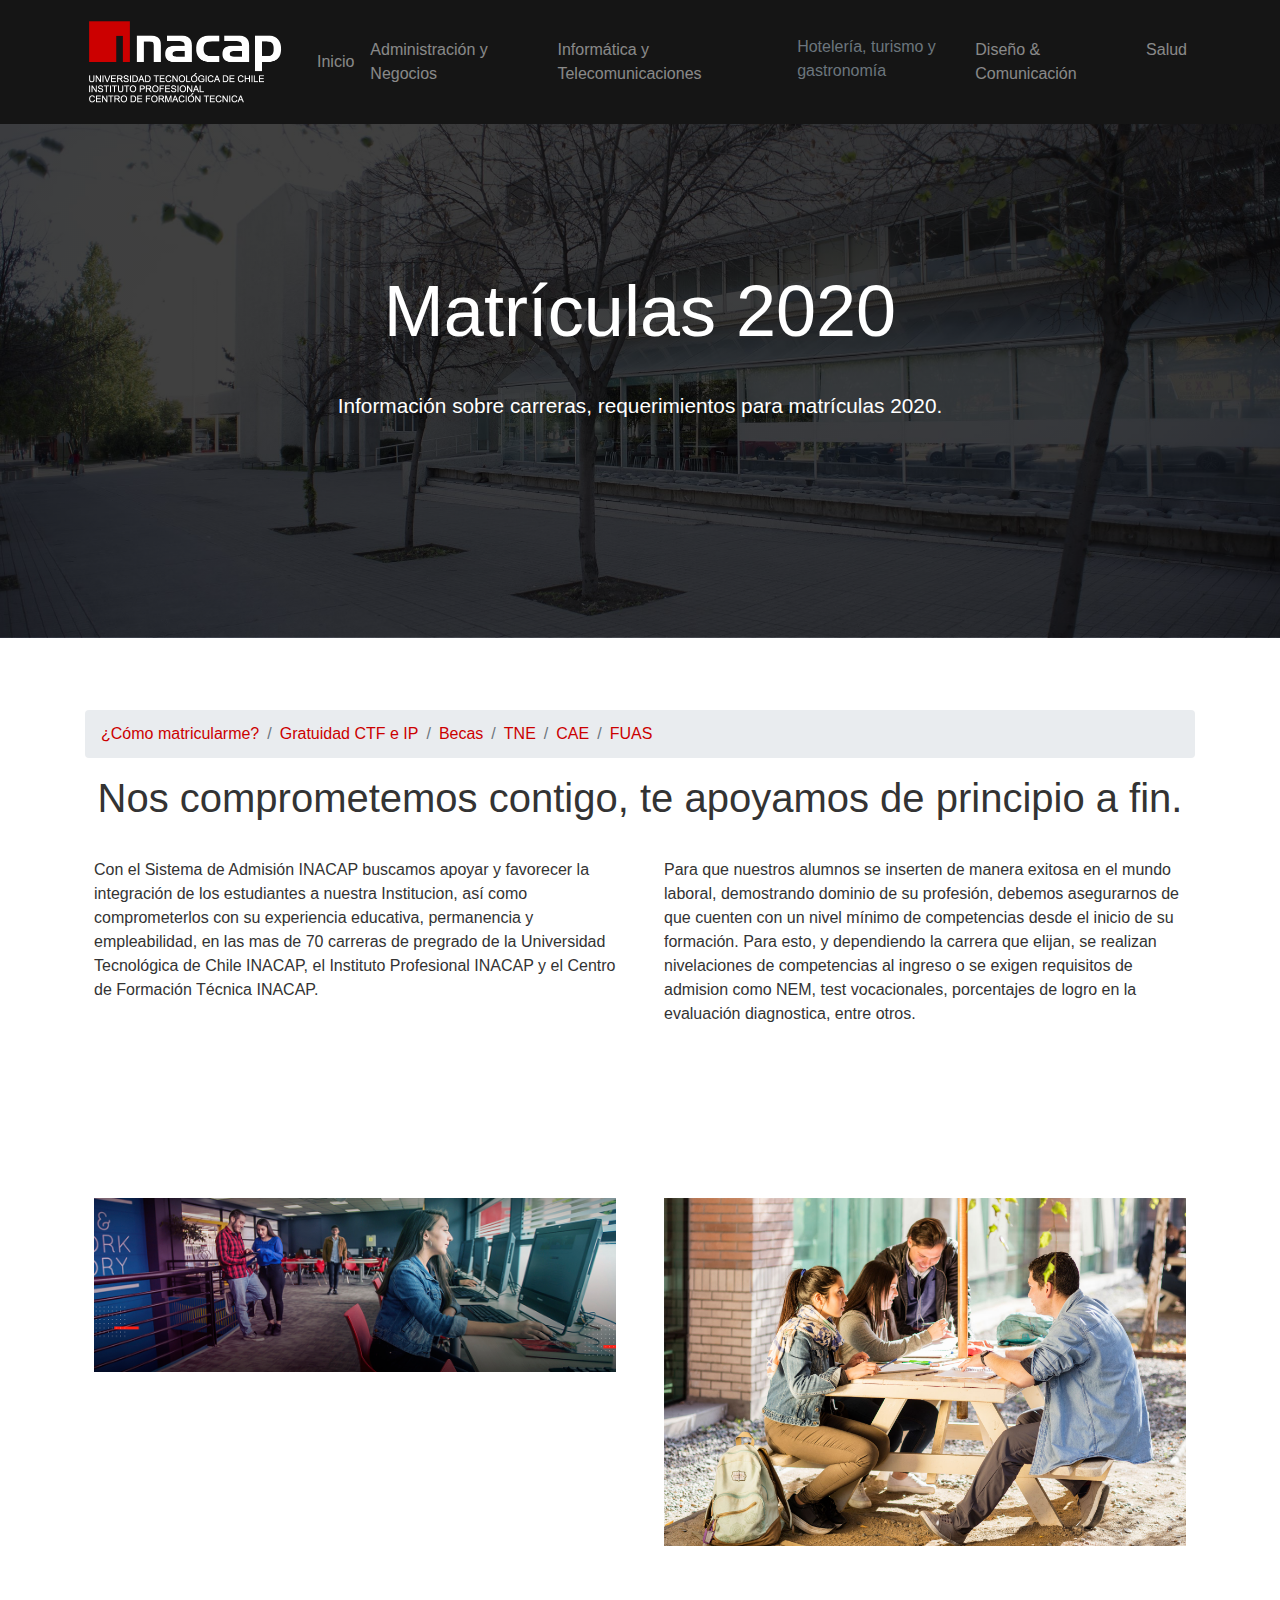
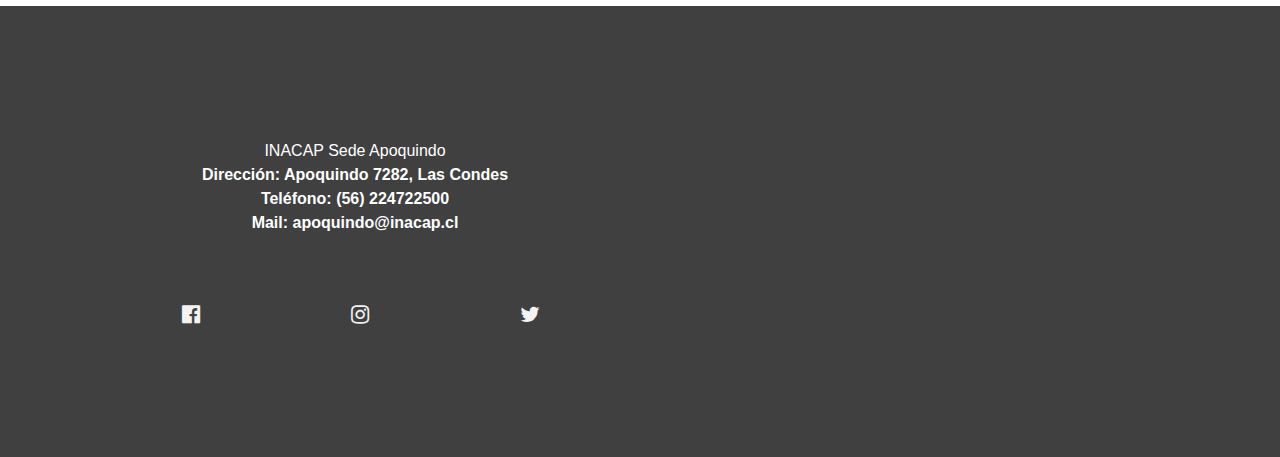
<file: index.html>
<!DOCTYPE html>
<html>

<head>
  <meta http-equiv="content-type" content="text/html;charset=utf-8">
  <meta name="viewport" content="width=device-width, initial-scale=1">
  <link rel="stylesheet" href="https://cdnjs.cloudflare.com/ajax/libs/font-awesome/4.7.0/css/font-awesome.min.css" type="text/css">
  <link rel="stylesheet" href="css/theme.css" type="text/css">
  <link rel="stylesheet" href="css/estilo.css" type="text/css">
  <title>Inicio</title>
</head>

<body>
  <nav class="navbar navbar-expand-lg navbar-dark bg-dark">
    <div class="container"> <a class="navbar-brand" href="index.html"> <img width="200px	" height="90px" src="img/logo-blanco.png">
      </a> <button class="navbar-toggler navbar-toggler-right border-0" type="button" data-toggle="collapse" data-target="#navbar11">
        <span class="navbar-toggler-icon"></span>
      </button>
      <div class="collapse navbar-collapse" id="navbar11">
        <ul class="navbar-nav mr-auto">
          <li class="nav-item"> <a class="nav-link" href="index.html">Inicio</a> </li>
        </ul>
        <ul class="navbar-nav ml-auto">
          <li class="nav-item"> <a class="nav-link" href="admin.html">Administración y Negocios</a> </li>
          <li class="nav-item"> <a class="nav-link" href="informatica.html">Informática y Telecomunicaciones</a> </li>
          <ul id="menu">
              <li class="nav-item">Hotelería, turismo y gastronomía
                  <ul>
                    <li><a href="hoteleria.html">Hotelería</a></li>
                    <li><a href="turismo.html">Turismo</a></li>
                    <li><a href="gastronomia.html">Gastronomía</a></li>
                  </ul>
                  </li>
          </ul>   
          <li class="nav-item"> <a class="nav-link" href="disenocomunicacion.html">Diseño & Comunicación</a> </li>
          <li class="nav-item"> <a class="nav-link" href="salud.html">Salud</a> </li>
        </ul>
      </div>
    </div>
  </nav>
  <div class="py-5 text-center text-white h-100 align-items-center d-flex" style="background-image: linear-gradient(to bottom, rgba(0, 0, 0, .75), rgba(0, 0, 0, .75)), url(img/header.jpg);  background-position: center center, center center;  background-size: cover, cover;  background-repeat: repeat, repeat;">
    <div class="container py-5">
      <div class="row">
        <div class="mx-auto col-lg-8 col-md-10">
          <h1 class="display-3 mb-4">Matrículas 2020</h1>
          <p class="lead mb-5">Información sobre carreras, requerimientos para matrículas 2020.</p>
        </div>
      </div>
    </div>
  </div>
  <div class="py-5">
    <div class="container">
      <div class="row">
        <div  class="col-md-12">
          <ul class="breadcrumb">
            <li class="breadcrumb-item"> <a href="http://portales.inacap.cl/admision/como-matricularme">¿Cómo matricularme?</a> </li>
            <li class="breadcrumb-item active"><a href="http://portales.inacap.cl/becas-y-financiamiento/gratuidad-cft-ip/index">Gratuidad CTF e IP</a></li>
            <li class="breadcrumb-item active"><a href="http://portales.inacap.cl/becas-y-financiamiento/becas/index">Becas</a></li>
            <li class="breadcrumb-item active"><a href="http://portales.inacap.cl/becas-y-financiamiento/tne/index">TNE</a></li>
            <li class="breadcrumb-item active"><a href="http://portales.inacap.cl/becas-y-financiamiento/credito-con-aval-del-estado/index">CAE</a></li>
            <li class="breadcrumb-item active"><a href="http://portales.inacap.cl/becas-y-financiamiento/fuas/index">FUAS</a></li>
          </ul>
        </div>
      </div>
      <div class="row">
        <div class="col-md-12 text-center">
          <h1>Nos comprometemos contigo, te apoyamos de principio a fin.</h1>
        </div>
      </div>
      <div class="row">
        <div class="col-md-6 p-3">
          <p>  Con el Sistema de Admisión INACAP buscamos apoyar y favorecer la integración de los estudiantes a nuestra Institucion, así como comprometerlos con su experiencia educativa, permanencia y empleabilidad, en las mas de 70 carreras de pregrado de la Universidad Tecnológica de Chile INACAP, el Instituto Profesional INACAP y el Centro de Formación Técnica INACAP.</p>
          <p>
          </p>
        </div>
        <div class="col-md-6 p-3">
          <p>  Para que nuestros alumnos se inserten de manera exitosa en el mundo laboral, demostrando dominio de su profesión, debemos asegurarnos de que cuenten con un nivel mínimo de competencias desde el inicio de su formación. Para esto, y dependiendo la carrera que elijan, se realizan nivelaciones de competencias al ingreso o se exigen requisitos de admision como NEM, test vocacionales, porcentajes de logro en la evaluación diagnostica, entre otros. </p>
        </div>
      </div>
    </div>
  </div>
  <div class="py-4">
    <div class="container">
      <div class="row">
        <div class="col-6 p-3"> <img class="img-fluid d-block" src="img/destacado_home_matriculas_abiertas_1200x400.jpg"> </div>
        <div class="col-6 p-3"> <img class="img-fluid d-block" src="img/header-sistema-admision.jpg"> </div>
      </div>
    </div>
  </div>
  <div class="py-5 text-white" style="background-image: linear-gradient(to bottom, rgba(0, 0, 0, .75), rgba(0, 0, 0, .75)), url(https://static.pingendo.com/cover-bubble-dark.svg);  background-position: center center, center center;  background-size: cover, cover;  background-repeat: repeat, repeat;">
    <div class="container">
      <div class="row">
        <div class="col-md-6 text-center align-self-center p-4">
          <p class="mb-5"> <strong>INACAP Sede Apoquindo<strong> <br>Dirección: Apoquindo 7282, Las Condes<br> Teléfono: (56) 224722500<br> Mail: apoquindo@inacap.cl<br></strong></strong></p><strong><strong>
              <div class="row">
                <div class="col-md-12 d-flex align-items-center justify-content-around"> <a href="https://www.facebook.com/SEDEAPOQUINDO/">
                    <i class="d-block fa fa-facebook-official text-light fa-lg mx-2"></i>
                  </a> <a href="#">
                    <i class="d-block fa fa-instagram text-light fa-lg mx-2"></i>
                  </a> <a href="#">
                    <i class="d-block fa fa-twitter text-light fa-lg ml-2"></i>
                  </a> </div>
              </div>
            </strong></strong>
        </div><strong><strong>
            <div class="col-md-6 p-0"> <iframe src="https://www.google.com/maps/embed?pb=!1m18!1m12!1m3!1d3330.5755200761105!2d-70.5555654838491!3d-33.40823690273494!2m3!1f0!2f0!3f0!3m2!1i1024!2i768!4f13.1!3m3!1m2!1s0x9662cec02ea4cebf%3A0x29dd711ed6294ee3!2sInacap+Apoquindo!5e0!3m2!1ses!2scl!4v1540305071437" width="400" height="300" frameborder="0" style="border:0" allowfullscreen=""></iframe></div>
          </strong></strong>
      </div><strong><strong>
        </strong></strong>
    </div><strong><strong>
        <script src="https://code.jquery.com/jquery-3.3.1.slim.min.js" integrity="sha384-q8i/X+965DzO0rT7abK41JStQIAqVgRVzpbzo5smXKp4YfRvH+8abtTE1Pi6jizo" crossorigin="anonymous"></script>
        <script src="https://cdnjs.cloudflare.com/ajax/libs/popper.js/1.14.3/umd/popper.min.js" integrity="sha384-ZMP7rVo3mIykV+2+9J3UJ46jBk0WLaUAdn689aCwoqbBJiSnjAK/l8WvCWPIPm49" crossorigin="anonymous"></script>
        <script src="https://stackpath.bootstrapcdn.com/bootstrap/4.3.1/js/bootstrap.min.js" integrity="sha384-JjSmVgyd0p3pXB1rRibZUAYoIIy6OrQ6VrjIEaFf/nJGzIxFDsf4x0xIM+B07jRM" crossorigin="anonymous"></script>
      </strong></strong>
  </div>
</body>

</html>
</file>
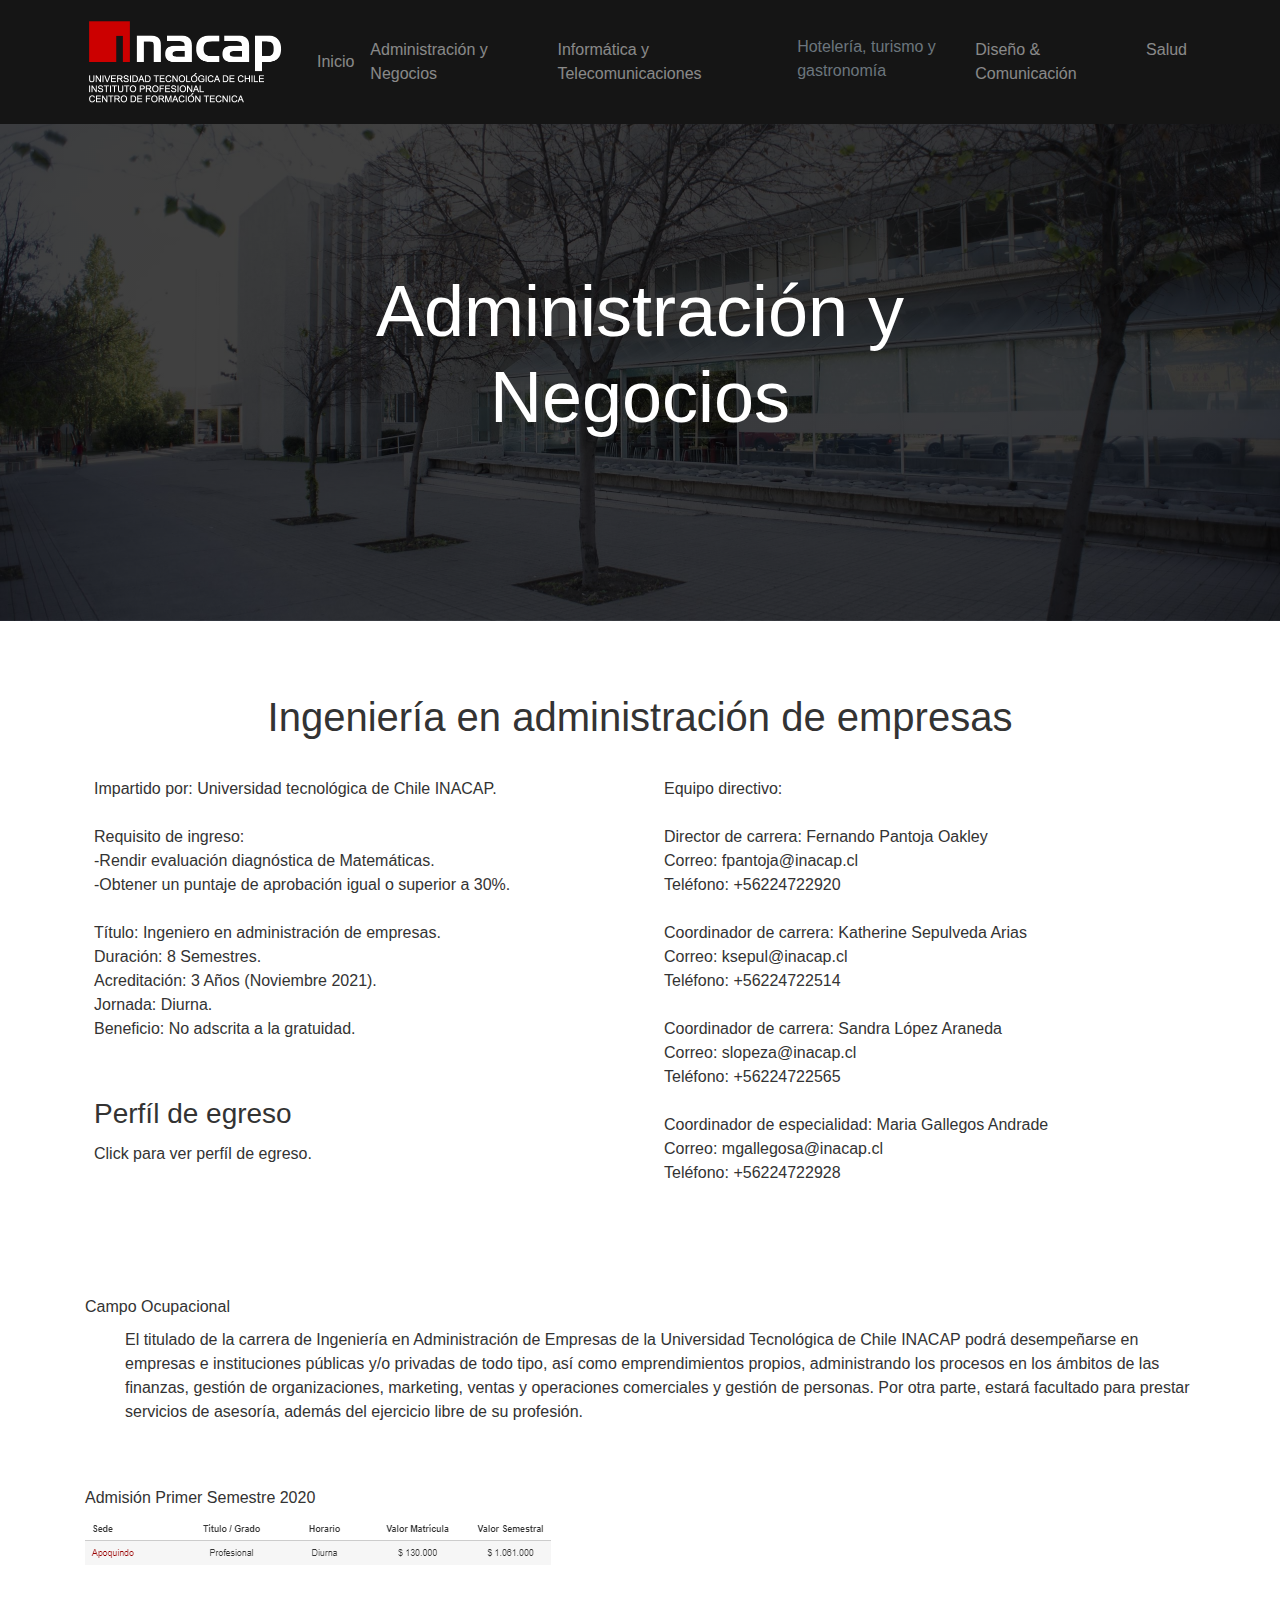
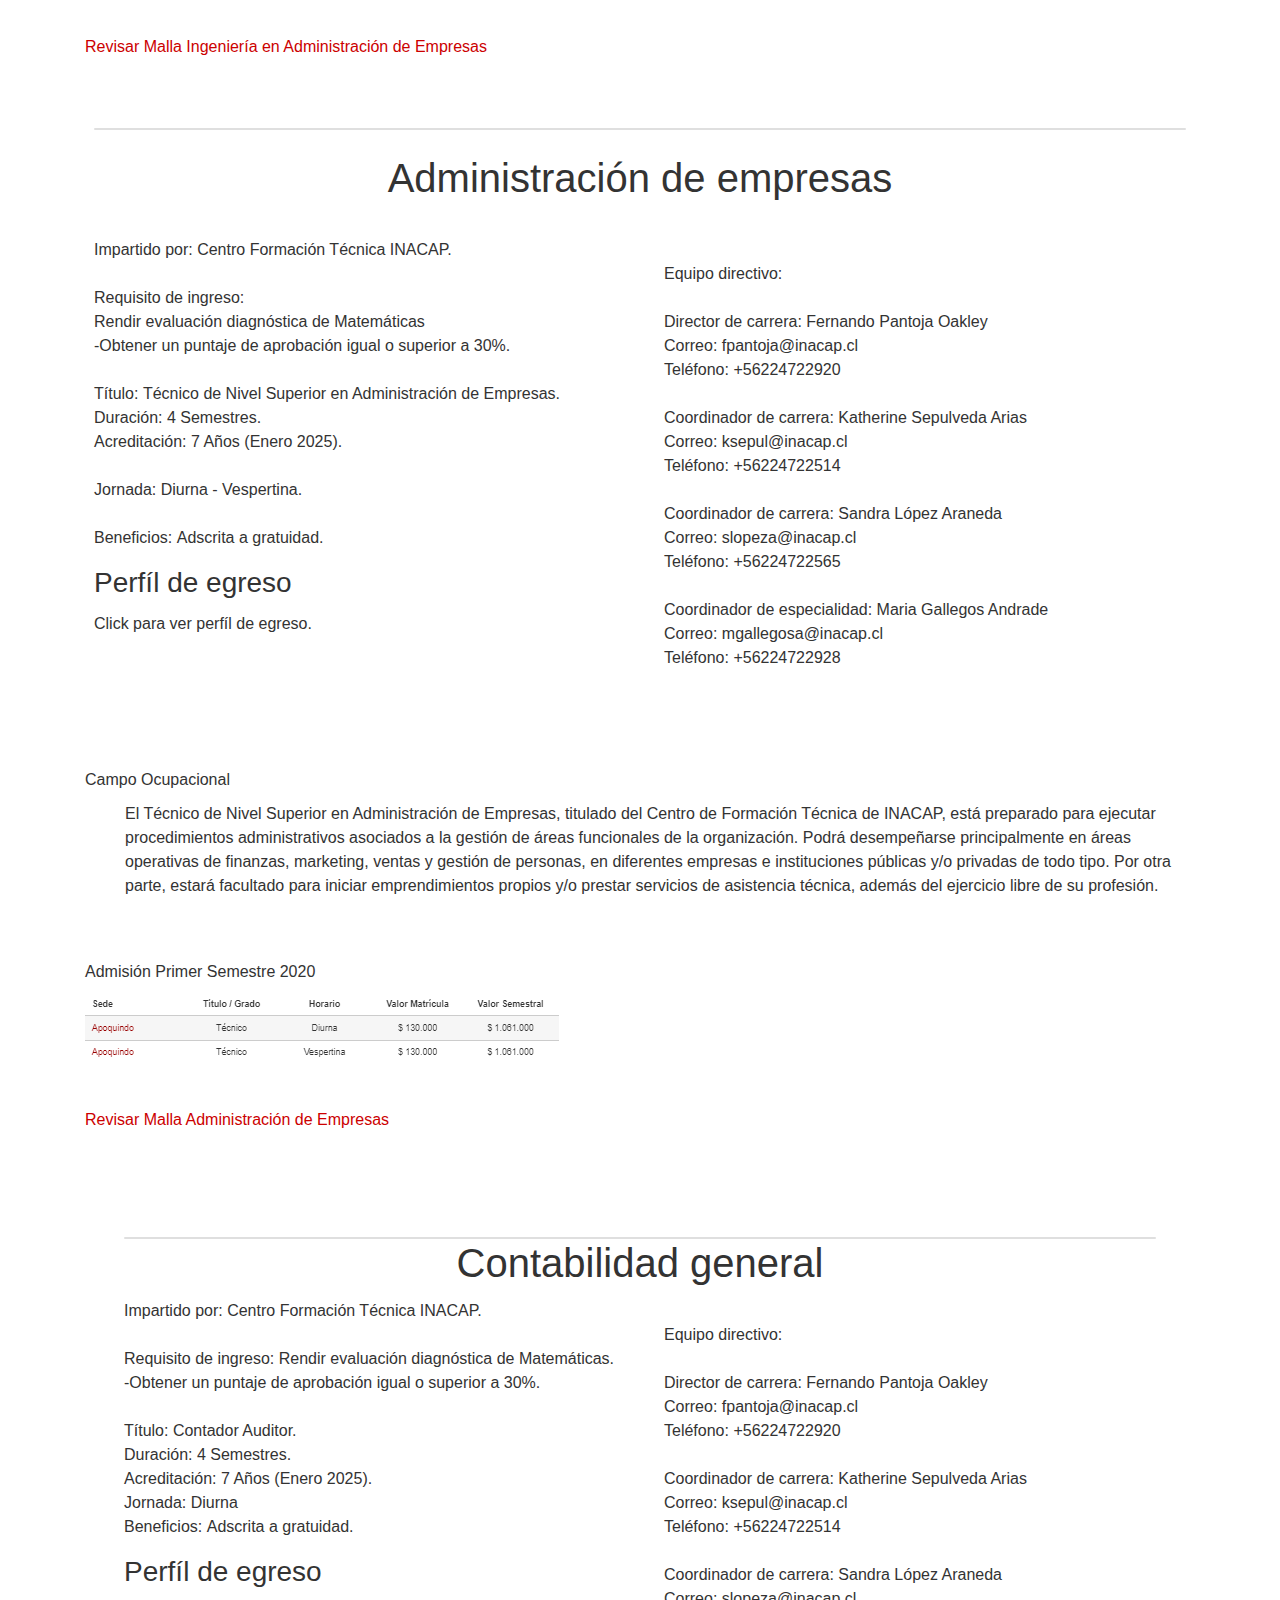
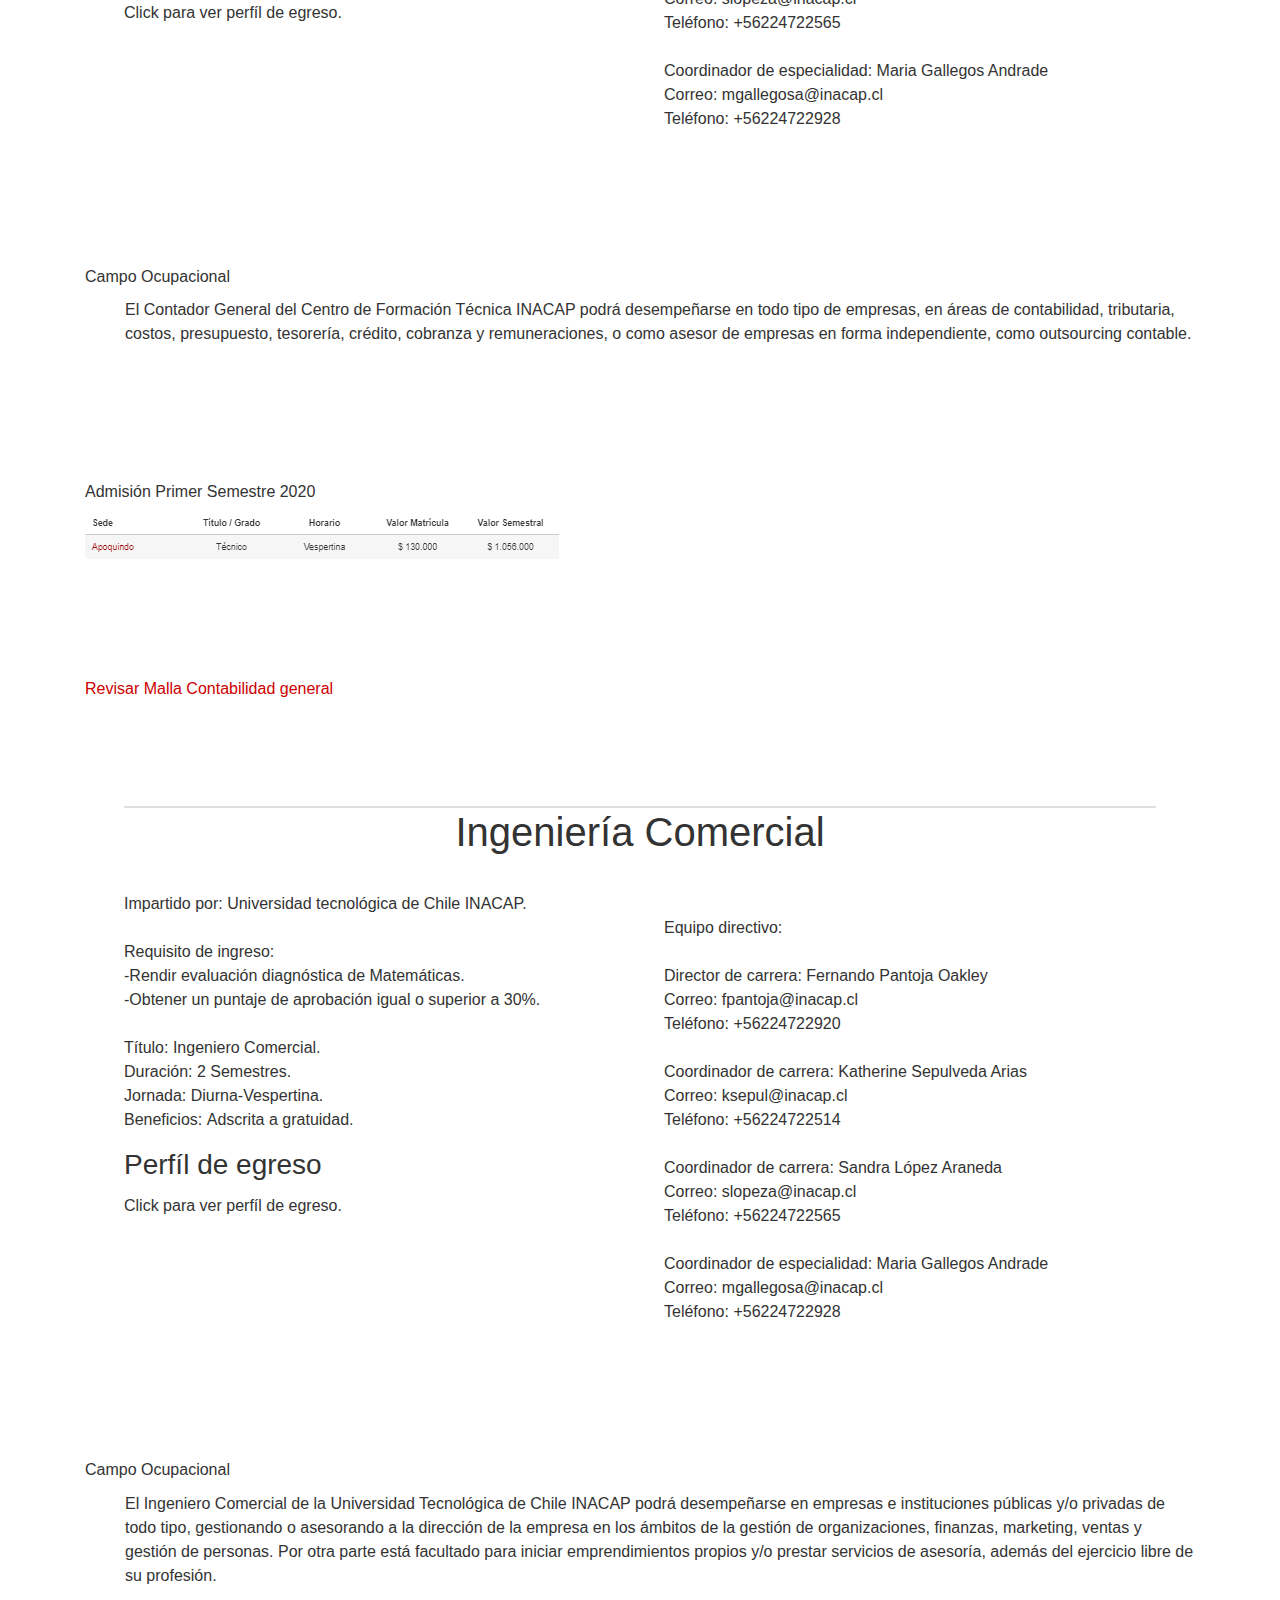
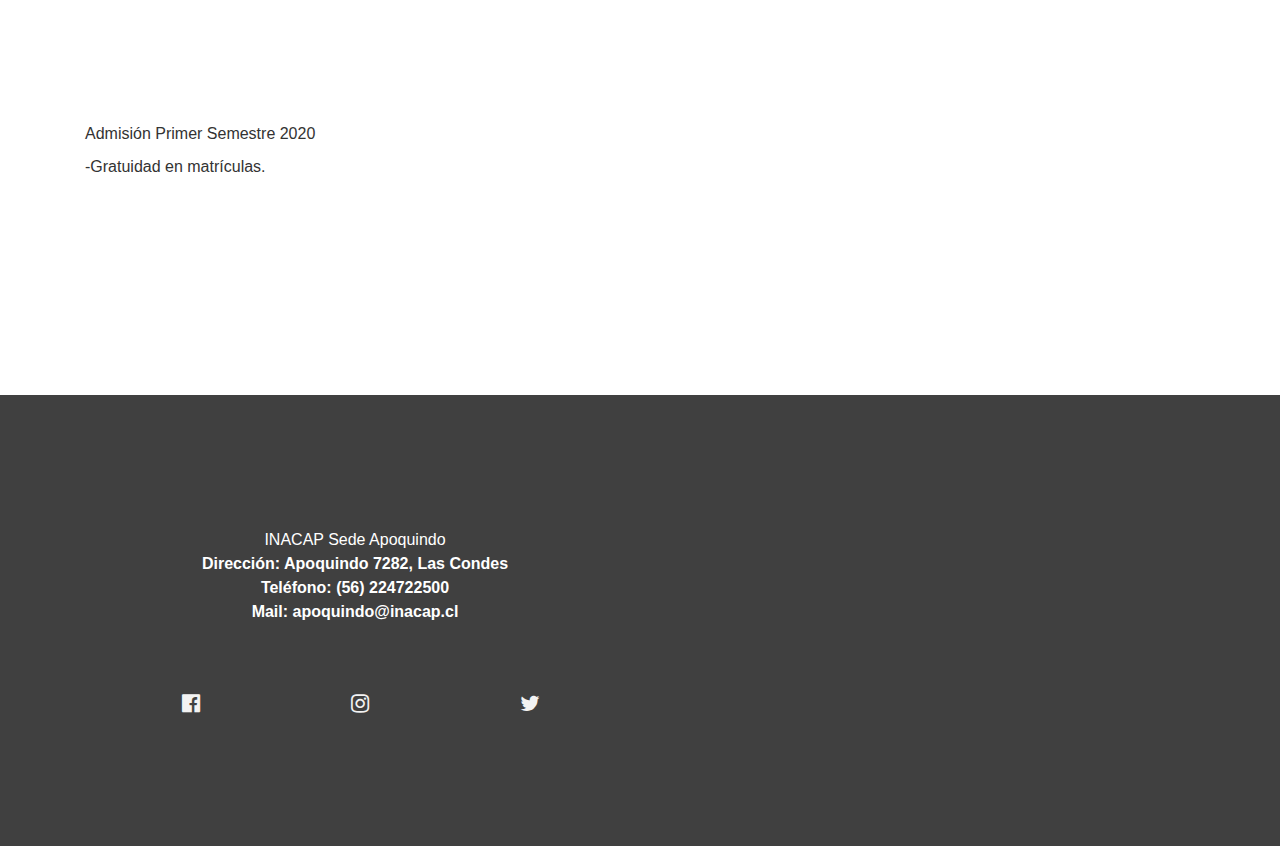
<file: admin.html>
<!DOCTYPE html>
<html>

<head>
  <meta http-equiv="content-type" content="text/html;charset=utf-8">
  <meta name="viewport" content="width=device-width, initial-scale=1">
  <link rel="stylesheet" href="https://cdnjs.cloudflare.com/ajax/libs/font-awesome/4.7.0/css/font-awesome.min.css" type="text/css">
  <link rel="stylesheet" href="css/theme.css" type="text/css">
  <link rel="stylesheet" href="css/estilo.css" type="text/css">
  <title>Administración y Negocios</title>
  
  
  <!--ETIQUETA POPUP-->
  <style>
/* Popup container - can be anything you want */
.popup {
  position: relative;
  display: inline-block;
  cursor: pointer;
  -webkit-user-select: none;
  -moz-user-select: none;
  -ms-user-select: none;
  user-select: none;
}

/* The actual popup */
.popup .popuptext {
  visibility: hidden;
  width: 1000px;
  background-color: #555;
  color: #fff;
  text-align: left;
  border-radius: 10px;
 margin-left: 5px;
  padding: 8px 0;
  position: absolute;
  z-index: 1;
  bottom: 125%;
  left: 50%;
  margin: 5px;
}

/* Popup arrow 
.popup .popuptext::after {
  content: "";
  position: absolute;
  top: 100%;
  left: 50%;
  margin-left: -5px;
  border-width: 5px;
  border-style: solid;
  border-color: #555 transparent transparent transparent;
}

*/

/* Toggle this class - hide and show the popup */
.popup .show {
  visibility: visible;
  -webkit-animation: fadeIn 1s;
  animation: fadeIn 1s;
}

/* Add animation (fade in the popup) */
@-webkit-keyframes fadeIn {
  from {opacity: 0;} 
  to {opacity: 1;}
}

@keyframes fadeIn {
  from {opacity: 0;}
  to {opacity:1 ;}
}
</style>
  
</head>

<body>
  <nav class="navbar navbar-expand-lg navbar-dark bg-dark">
    <div class="container"> <a class="navbar-brand" href="index.html"> <img width="200px	" height="90px" src="img/logo-blanco.png">
      </a> <button class="navbar-toggler navbar-toggler-right border-0" type="button" data-toggle="collapse" data-target="#navbar11">
        <span class="navbar-toggler-icon"></span>
      </button>
      <div class="collapse navbar-collapse" id="navbar11">
        <ul class="navbar-nav mr-auto">
          <li class="nav-item"> <a class="nav-link" href="index.html">Inicio</a> </li>
        </ul>
        <ul class="navbar-nav ml-auto">
            <li class="nav-item"> <a class="nav-link" href="admin.html">Administración y Negocios</a> </li>
            <li class="nav-item"> <a class="nav-link" href="informatica.html">Informática y Telecomunicaciones</a> </li>
            <ul id="menu">
                <li class="nav-item">Hotelería, turismo y gastronomía
                    <ul>
                      <li><a href="hoteleria.html">Hotelería</a></li>
                      <li><a href="turismo.html">Turismo</a></li>
                      <li><a href="gastronomia.html">Gastronomía</a></li>
                    </ul>
                    </li>
            </ul>   
            <li class="nav-item"> <a class="nav-link" href="disenocomunicacion.html">Diseño & Comunicación</a> </li>
            <li class="nav-item"> <a class="nav-link" href="salud.html">Salud</a> </li>
        </ul>
      </div>
    </div>
  </nav>
  <div class="py-5 text-center text-white h-100 align-items-center d-flex" style="background-image: linear-gradient(to bottom, rgba(0, 0, 0, .75), rgba(0, 0, 0, .75)), url(img/header.jpg);  background-position: center center, center center;  background-size: cover, cover;  background-repeat: repeat, repeat;">
    <div class="container py-5">
      <div class="row">
        <div class="mx-auto col-lg-8 col-md-10">
          <h1 class="display-3 mb-4">Administración y Negocios</h1>
        </div>
      </div>
    </div>
  </div>
  <div class="py-5">
    <div class="container">
      <div class="row">
        <div class="col-md-12 text-center">
          <h1>Ingeniería en administración de empresas</h1>
        </div>
      </div>
      <div class="row">
        <div class="col-md-6 p-3">
          <p>Impartido por: <b>Universidad tecnológica de Chile INACAP.</b>
            <br>
            <br>Requisito de ingreso: 
            <br><b>-Rendir evaluación diagnóstica de Matemáticas.
              <br>-Obtener un puntaje de aprobación igual o superior a 30%.</b>
            <br>
            <br>Título: <b>Ingeniero en administración de empresas.</b>
            <br>Duración: <b>8 Semestres.</b>
            <br>Acreditación: <b>3 Años (Noviembre 2021).</b>
            <br>Jornada: <b>Diurna. </b>
            <br>Beneficio: <b>No adscrita a la gratuidad. </b> 
            <br>
          </p>
          <p>
      <br>
      

		  <div id="perfilegreso">
										<h3>Perfíl de egreso</h3>

							<div class="popup" onclick="myFunction1()">Click para ver perfíl de egreso.
							  <span class="popuptext" id="myPopup">
							  <div>
			     <ul>
        El Ingeniero en Administración de Empresas, titulado de la Universidad Tecnológica de Chile INACAP,
         se desempeña con responsabilidad en la administración de las áreas funcionales, orientando su gestión
          al logro de las metas , bajo un enfoque sistémico de la organización y su entorno, y dominio integral
           de su ámbito disciplinar. Asimismo, diseña y propone soluciones integrando tecnologías actualizadas
            para la mejora continua, la creación de nuevos negocios y desarrollo de emprendimientos en los distintos
             sectores productivos y de servicios del país.<br><br>Se desempeña competentemente en las siguientes áreas,
              en concordancia con las requeridas para el ejercicio de su profesión:
              <br>
              <br>
              Área de Desempeño I: Gestión de Áreas Funcionales de la Organización.
              <br>
              <br>1.Administra procesos financieros en coherencia con la estrategia de la organización,
               fundamentando su actuar, de acuerdo a normativas y legislación vigente.
               <br>
               <br>2.Administra procesos de marketing, ventas y operaciones comerciales, considerando la situación,
               tendencias del mercado y las necesidades de los consumidores, trabajando de manera colaborativa para
                el logro de metas conjuntas.
                <br>
                <br>3.Administra procesos de gestión de personas, de acuerdo a las necesidades de la organización,
                 normativa interna, legislación vigente y las condiciones del entorno, comunicando y transfiriendo 
                 información de manera efectiva.<br><br>Área de Desempeño II: Administración y Emprendimiento.
                 <br>
                 <br>
                 4.Diseña soluciones factibles asociadas a la mejora continua en el ámbito de la organización,
                  el desarrollo de nuevos negocios  y proyectos de emprendimiento, fundamentando sus decisiones,
                   bajo un enfoque sistémico y haciendo uso de tecnologías actualizadas.
                   <br>
                   <br>
                   5.Fundamenta propuesta de solución asociada a la mejora continua en la organización, el desarrollo 
                   de nuevos negocios y proyectos de emprendimiento, logrando la adhesión y comprensión de otros.

				</ul>
				
			</div>
							  
							  </span>
							</div>

							<script>
							// When the user clicks on div, open the popup
							function myFunction1() {
							  var popup = document.getElementById("myPopup");
							  popup.classList.toggle("show");
							}
							</script>

		  </div>
          </p>
        </div>
        <div class="col-md-6 p-3">
          <p>Equipo directivo:<br><br>Director de carrera: Fernando Pantoja Oakley<br>Correo: fpantoja@inacap.cl&nbsp;<br>Teléfono: +56224722920 <br>
            <br>Coordinador de carrera: Katherine Sepulveda Arias<br>Correo: ksepul@inacap.cl&nbsp;<br>Teléfono: +56224722514 <br>
            <br>Coordinador de carrera: Sandra López Araneda<br>Correo: slopeza@inacap.cl&nbsp;<br>Teléfono: +56224722565
            <br>
            <br>Coordinador de especialidad: Maria Gallegos Andrade<br>Correo: mgallegosa@inacap.cl&nbsp;<br>Teléfono: +56224722928
            <br>
          </p>
        </div>
      </div>
    </div>
  </div>




  

  <div>
    <div class="container">
      <div class="row">
        <div class="col-md-12">
          <h6 class=""><b>Campo Ocupacional</b>
            <br></h6>

              <ul>El titulado de la carrera de Ingeniería en Administración de Empresas de la Universidad Tecnológica de Chile INACAP podrá desempeñarse en empresas e instituciones públicas y/o privadas de todo tipo, así como emprendimientos propios, administrando los procesos en los ámbitos de las finanzas, gestión de organizaciones, marketing, ventas y operaciones comerciales y gestión de personas. Por otra parte, estará facultado para prestar servicios de asesoría, además del ejercicio libre de su profesión.</ul>
          </div>
      </div>
    </div>
  </div>


  <br><br>



  <div >
    <div class="container">
      <div class="row">
        <div class="col-md-12">
          <h6 class=""><b>Admisión Primer Semestre 2020</b><br></h6><img class="img-fluid d-block" src="img/aranceladmin.PNG" style="">
        </div>
      </div>
    </div>
  </div>
  <div>

<br>

<br><br>

<div >
  <div class="container">
    <div class="row">
      <div class="col-md-12">
          <h6 class="text-left"><a href="http://www.inacap.cl/web/pdf_mallas/01_administracion_y_negocios/IA-IA0-1_Administracion_U.pdf"><b>Revisar Malla Ingeniería en Administración de Empresas&nbsp;</b></a><br></h6>
      </div>
    </div>
  </div>
</div>


  <div class="py-4">
    <div class="container">
      <div class="row">
        <div class="col-lg-12 p-3">
          <div class="card"></div> <br>
          <h1 class="text-center">Administración de empresas</h1><br>
          <div class="row">
            <div class="col-md-6">
              <p>Impartido por: <b>Centro Formación Técnica INACAP.</b>
                <br>
                <br>Requisito de ingreso: 
                <br><b>Rendir evaluación diagnóstica de Matemáticas 
                  <br>-Obtener un puntaje de aprobación igual o superior a 30%.</b>
                  <br>
                  <br>Título: <b>Técnico de Nivel Superior en Administración de Empresas.</b>
                  <br>Duración: <b>4 Semestres.</b>
                  <br>Acreditación: <b>7 Años (Enero 2025).</b>
                  <br><br>Jornada: Diurna - Vespertina.
                  <br>
                  <br>Beneficios: <b>Adscrita a gratuidad.</b>
                   <br> </p>
			  
			  			  	<div id="perfilegreso1">
                    <h3>Perfíl de egreso</h3>
                    <div class="popup" onclick="myFunctionX()">Click para ver perfíl de egreso.
                      <span class="popuptext" id="myPopupX">
                      <div>
                      <ul>
                        El Técnico de Nivel Superior en Administración de Empresas, titulado del Centro de Formación Técnica de INACAP, se desempeña responsablemente en la ejecución de procedimientos asociados a la gestión de las áreas funcionales y mejora continua de procesos en la organización, haciendo uso de recursos tecnológicos actualizados y orientando su accionar al contexto sistémico de la organización y cambiante del entorno; integrando en su quehacer herramientas para el emprendimiento en los distintos sectores productivos y de servicios del país.<br>Se desempeña competentemente en las siguientes áreas, en concordancia con las requeridas para el ejercicio de su profesión:<br>Área de Desempeño I: Gestión de Áreas Funcionales de la Organización.<br>1.Ejecuta procedimientos de administración financiera, de acuerdo a estrategias, normativa y políticas de la organización y legislación vigente, comunicando información de manera efectiva.<br>2.Ejecuta procedimientos asociados al marketing, ventas y operaciones comerciales, trabajando colaborativamente  de acuerdo a las estrategias, normativa, políticas de la organización y legislación vigente.<br>3.Ejecuta procedimientos asociados a la gestión de personas de acuerdo a las estrategias, normativa, políticas de la organización y legislación vigente, comunicando información de manera efectiva.<br>Área de Desempeño II: Administración y Emprendimiento.<br>4.Asiste en procesos asociados a la mejora continua de las áreas funcionales de la organización, fundamentando sus acciones y haciendo uso de recursos tecnológicos actualizados.<br>5.Desarrolla procesos asociados a proyectos de emprendimiento, fundamentando sus decisiones y adaptándose a un contexto cambiante, integral y sistémico.
                        </ul>				
                      </div>							  
                      </span>
                      </div>
                      <script>
                      
                      function myFunctionX() {
                      var popup = document.getElementById("myPopupX");
                      popup.classList.toggle("show");
                      }
                      </script>
                  </div>

            </div>
            <div class="col-md-6 p-3">
              <p>Equipo directivo:<br><br>Director de carrera: Fernando Pantoja Oakley<br>Correo: fpantoja@inacap.cl&nbsp;<br>Teléfono: +56224722920 <br>
                <br>Coordinador de carrera: Katherine Sepulveda Arias<br>Correo: ksepul@inacap.cl&nbsp;<br>Teléfono: +56224722514 <br>
                <br>Coordinador de carrera: Sandra López Araneda<br>Correo: slopeza@inacap.cl&nbsp;<br>Teléfono: +56224722565
                <br>
                <br>Coordinador de especialidad: Maria Gallegos Andrade<br>Correo: mgallegosa@inacap.cl&nbsp;<br>Teléfono: +56224722928
                <br>
              </p>
            </div>
          </div>
        </div>
      </div>
    </div>
  </div>



  <div>
      <div class="container">
        <div class="row">
          <div class="col-md-12">
            <h6 class=""><b>Campo Ocupacional</b>
              <br></h6>
  
                <ul>El Técnico de Nivel Superior en Administración de Empresas, titulado del Centro de Formación Técnica de INACAP, está preparado para ejecutar procedimientos administrativos asociados a la gestión de áreas funcionales de la organización. Podrá desempeñarse principalmente en áreas operativas de finanzas, marketing, ventas y gestión de personas, en diferentes empresas e instituciones públicas y/o privadas de todo tipo. Por otra parte, estará facultado para iniciar emprendimientos propios y/o prestar servicios de asistencia técnica, además del ejercicio libre de su profesión.</ul>
            </div>
        </div>
      </div>
    </div>
  
    <br><br>

  <div>
    <div class="container">
      <div class="row">
        <div class="col-md-12">
          <h6 class="text-left"><b>Admisión Primer Semestre 2020</b><br></h6><img class="img-fluid d-block" src="img/aranceladminempresa.PNG" style="">
        </div>
      </div>
    </div>
  </div>

  <br><br>

  <div >
    <div class="container">
      <div class="row">
        <div class="col-md-12">
            <h6 class="text-left"><a href="http://www.inacap.cl/web/pdf_mallas/01_administracion_y_negocios/AE-AE0-2_Administracion_CFT.pdf"><b>Revisar Malla Administración de Empresas&nbsp;</b></a><br></h6>
        </div>
      </div>
    </div>
  </div>
  



  <div class="py-5">
    <div class="container">
      <div class="row">
        <div class="col-md-12">
          <div class="col-md-12">
            <div class="col-lg-12 p-3">
              <div class="card"></div>
              <h1 class="text-center">Contabilidad general</h1>
              <div class="row">
                <div class="col-md-6">
                  <p>Impartido por: <b>Centro Formación Técnica INACAP.</b>
                    <br><br>Requisito de ingreso: <b>Rendir evaluación diagnóstica de Matemáticas. 
                      <br>-Obtener un puntaje de aprobación igual o superior a 30%.</b>
                      <br><br>Título: <b>Contador Auditor.</b>
                      <br>Duración: <b>4 Semestres.</b>
                      <br>Acreditación: <b>7 Años (Enero 2025).</b>
                      <br>Jornada: <b>Diurna&nbsp;</b>
                      <br>Beneficios: <b>Adscrita a gratuidad.</b>
                    </p>
				  
				  
				  		  <div id="perfilegreso">
										<h3>Perfíl de egreso</h3>

							<div class="popup" onclick="myFunction()">Click para ver perfíl de egreso.
							  <span class="popuptext" id="myPopupXX">
							  <div>
			     <ul>
							Está capacitado para aplicar soluciones en las áreas contables, tributarias y financieras, de acuerdo con los principios de la ética profesional, en todo tipo de organizaciones.<br><br>El egresado de la carrera de Contabilidad General del Centro de Formación Técnica INACAP:<br><br><li>Prepara estados financieros, para apoyar la toma de decisiones financieras y tributarias, de organizaciones públicas o privadas, fundamentando sus decisiones utilizando diversas fuentes de información para sustentar acciones propias, demostrando responsabilidad y respeto en el cumplimiento de sus tareas y compromisos adquiridos conforme a estándares, normas nacionales e internacionales vigentes.<br><br></li><li>Aplica procedimientos del área de control interno a procesos contables, para la resolución de problemas, demostrando responsabilidad y respeto en el cumplimiento de sus tareas y compromisos adquiridos conforme a estándares, considerando las características de la organización.<br><br></li><li>Genera informes integrados respecto a la situación administrativa, económica, financiera y de gestión de personas, para la empresa, de acuerdo a la normativa vigente, trabajando colaborativamente para la consecución de las metas, utilizando herramientas tecnológicas a nivel intermedio para procesar y comunicar información.<br>

			
				</ul>
				
			</div>
							  
							  </span>
							</div>

							<script>
							// When the user clicks on div, open the popup
							function myFunction() {
							  var popup = document.getElementById("myPopupXX");
							  popup.classList.toggle("show");
							}
							</script>

		  </div>
				  
				  
				  
                </div>
                <div class="col-md-6 p-3">
                  <p>Equipo directivo:<br><br>Director de carrera: Fernando Pantoja Oakley<br>Correo: fpantoja@inacap.cl&nbsp;<br>Teléfono: +56224722920 <br>
                    <br>Coordinador de carrera: Katherine Sepulveda Arias<br>Correo: ksepul@inacap.cl&nbsp;<br>Teléfono: +56224722514 <br>
                    <br>Coordinador de carrera: Sandra López Araneda<br>Correo: slopeza@inacap.cl&nbsp;<br>Teléfono: +56224722565
                    <br>
                    <br>Coordinador de especialidad: Maria Gallegos Andrade<br>Correo: mgallegosa@inacap.cl&nbsp;<br>Teléfono: +56224722928
                    <br>
                  </p>
                </div>
              </div>
            </div>
          </div>
        </div>
      </div>
    </div>
  </div>



  <div>
      <div class="container">
        <div class="row">
          <div class="col-md-12">
            <h6 class=""><b>Campo Ocupacional</b>
              <br></h6>
                <ul>El Contador General del Centro de Formación Técnica INACAP podrá desempeñarse en todo tipo de empresas, en áreas de contabilidad, tributaria, costos, presupuesto, tesorería, crédito, cobranza y remuneraciones, o como asesor de empresas en forma independiente, como outsourcing contable.</ul>
            </div>
        </div>
      </div>
    </div>
  
    <br><br>


  <div class="py-5">
    <div class="container">
      <div class="row">     
                    <div class="col-md-12">
                      <h6 class="text-left"><b>Admisión Primer Semestre 2020</b><br></h6><img class="img-fluid d-block" src="img/arancelcontador.PNG" style="">
                    </div>    
      </div>
    </div>
  </div>

  <br><br>

  <div >
    <div class="container">
      <div class="row">
        <div class="col-md-12">
            <h6 class="text-left"><a href="http://www.inacap.cl/web/pdf_mallas/01_administracion_y_negocios/47-470-5_Administracion_CFT.pdf"><b>Revisar Malla Contabilidad general&nbsp;</b></a><br></h6>
        </div>
      </div>
    </div>
  </div>
  


<!---ING COMERCIAL [ARTICULADO]-->
<div class="py-5">
    <div class="container">
      <div class="row">
        <div class="col-md-12">
          <div class="col-md-12">
            <div class="col-lg-12 p-3">
              <div class="card"></div>
              <h1 class="text-center">Ingeniería Comercial</h1> <br>
              <div class="row">
                <div class="col-md-6">
                  <p>Impartido por: <b>Universidad tecnológica de Chile INACAP.</b>
                    <br>
                    <br>Requisito de ingreso: 
                    <br><b>-Rendir evaluación diagnóstica de Matemáticas.
                      <br>-Obtener un puntaje de aprobación igual o superior a 30%.</b> <br>
                    <br>Título: <b>Ingeniero Comercial.</b>
                    <br>Duración: <b>2 Semestres.</b>
                    <br>Jornada: <b>Diurna-Vespertina.&nbsp;</b>
                    <br>Beneficios: <b>Adscrita a gratuidad.</b></p>
				  
				  
				  		  <div id="perfilegreso">
										<h3>Perfíl de egreso</h3>

							<div class="popup" onclick="myFunctionZ()">Click para ver perfíl de egreso.
							  <span class="popuptext" id="myPopupZ">
							  <div>
			     <ul>
							El egresado de la carrera de Ingeniería Comercial de la Universidad Tecnológica de Chile INACAP, está capacitado para desarrollar planes estratégicos en organizaciones y emprendimientos, formular estrategias financieras y de gestión de personas, diseñar estrategias de marketing y ventas, evaluar soluciones a problemas propios del ámbito de la administración, organizaciones y/o emprendimientos, independiente de su rubro, tamaño y complejidad. Además, podrá ejercer libremente su profesión, generando ideas de negocios productivos, consultivos y de asesorías.<br>
              <br>
                    El egresado de la carrera de Ingeniería Comercial de la Universidad Tecnológica de Chile INACAP:<br>
                    -Desarrolla planes estratégicos en organizaciones y emprendimientos, comunicando de manera efectiva, creando valor que aporte al desarrollo del país y resolviendo problemas de carácter multidisciplinario, considerando las variables de las áreas funcionales de la organización y las asociadas al entorno.<br>
                    -Formula estrategias financieras para la organización, fundamentando sus decisiones en el ámbito teórico y de su profesión, de acuerdo a la normativa vigente y las políticas internas.<br>
                    -Diseña estrategias de marketing y ventas, proponiendo soluciones y alternativas innovadoras y pertinentes considerando las políticas generales de la organización para la generación de valor.<br>
                    -Formula estrategias de gestión de personas de una organización, trabajando en equipo y de acuerdo a las necesidades de la empresa, las condiciones del entorno y la normativa vigente.<br>
                    -Participa en procesos de diseño e implementación de soluciones a problemas propios del ámbito de la administración, organizaciones y/o emprendimientos, integrando diversas variables que contribuyan al desarrollo de la organización y su quehacer profesional, fundamentado sus decisiones en el ámbito académico y de su profesión, con una comunicación efectiva, conforme a metodologías de investigación aplicada.<br>
                            </ul>
				
			</div>
							  
							  </span>
							</div>

							<script>
							// When the user clicks on div, open the popup
							function myFunctionZ() {
							  var popup = document.getElementById("myPopupZ");
							  popup.classList.toggle("show");
							}
							</script>

		  </div>
				  
				  
				  
                </div>
                <div class="col-md-6 p-3">
                  <p>Equipo directivo:<br><br>Director de carrera: Fernando Pantoja Oakley<br>Correo: fpantoja@inacap.cl&nbsp;<br>Teléfono: +56224722920 <br>
                    <br>Coordinador de carrera: Katherine Sepulveda Arias<br>Correo: ksepul@inacap.cl&nbsp;<br>Teléfono: +56224722514 <br>
                    <br>Coordinador de carrera: Sandra López Araneda<br>Correo: slopeza@inacap.cl&nbsp;<br>Teléfono: +56224722565
                    <br>
                    <br>Coordinador de especialidad: Maria Gallegos Andrade<br>Correo: mgallegosa@inacap.cl&nbsp;<br>Teléfono: +56224722928
                    <br>
                  </p>
                </div>
              </div>
            </div>
          </div>
        </div>
      </div>
    </div>
  </div>



  <div>
      <div class="container">
        <div class="row">
          <div class="col-md-12">
            <h6 class=""><b>Campo Ocupacional</b>
              <br></h6>
                <ul> El Ingeniero Comercial de la Universidad Tecnológica de Chile INACAP podrá desempeñarse en empresas e instituciones públicas y/o privadas de todo tipo, gestionando o asesorando a la dirección de la empresa en los ámbitos de la gestión de organizaciones, finanzas, marketing, ventas y gestión de personas. Por otra parte está facultado para iniciar emprendimientos propios y/o prestar servicios de asesoría, además del ejercicio libre de su profesión.
                  </ul>
            </div>
        </div>
      </div>
    </div>
  
    <br><br>


  <div class="py-5">
    <div class="container">
      <div class="row">     
                    <div class="col-md-12">
                      <h6 class="text-left"><b>Admisión Primer Semestre 2020</b><br></h6><!--<img class="img-fluid d-block" src="img/arancelcontador.PNG" style=""> --> -Gratuidad en matrículas.
                    </div>    
      </div>
    </div>
  </div>

  
  <div class="py-5">
    <div class="container">
      <div class="row">
        <b></b>
        <!--
        <div class="col-md-12">
          
            <h6 class="text-left"><b></b>  <p>Contabilidad General (Cód. 47-470-5)&nbsp;</b><br></h6><img class="img-fluid d-block" src="img/mallacontador.PNG">
          
        </div> -->
      </div>
    </div>
  </div>
  <!--FIN-->
  <div class="py-5 text-white" style="background-image: linear-gradient(to bottom, rgba(0, 0, 0, .75), rgba(0, 0, 0, .75)), url(https://static.pingendo.com/cover-bubble-dark.svg);  background-position: center center, center center;  background-size: cover, cover;  background-repeat: repeat, repeat;">
    <div class="container">
      <div class="row">
        <div class="col-md-6 text-center align-self-center p-4">
          <p class="mb-5"> <strong>INACAP Sede Apoquindo<strong> <br>Dirección: Apoquindo 7282, Las Condes<br> Teléfono: (56) 224722500<br> Mail: apoquindo@inacap.cl<br></strong></strong></p><strong><strong>
<div class="row">
                <div class="col-md-12 d-flex align-items-center justify-content-around"> <a href="#">
                    <i class="d-block fa fa-facebook-official text-light fa-lg mx-2"></i>
                  </a> <a href="#">
                    <i class="d-block fa fa-instagram text-light fa-lg mx-2"></i>
                  </a>   <a href="#">
                    <i class="d-block fa fa-twitter text-light fa-lg ml-2"></i>
                  </a> </div>
              </div>
            </strong></strong>
        </div><strong><strong>
            <div class="col-md-6 p-0"> <iframe src="https://www.google.com/maps/embed?pb=!1m18!1m12!1m3!1d3330.5755200761105!2d-70.5555654838491!3d-33.40823690273494!2m3!1f0!2f0!3f0!3m2!1i1024!2i768!4f13.1!3m3!1m2!1s0x9662cec02ea4cebf%3A0x29dd711ed6294ee3!2sInacap+Apoquindo!5e0!3m2!1ses!2scl!4v1540305071437" width="400" height="300" frameborder="0" style="border:0" allowfullscreen=""></iframe></div>
          </strong></strong>
      </div><strong><strong>
        </strong></strong>
    </div><strong><strong>
        <script src="https://code.jquery.com/jquery-3.3.1.slim.min.js" integrity="sha384-q8i/X+965DzO0rT7abK41JStQIAqVgRVzpbzo5smXKp4YfRvH+8abtTE1Pi6jizo" crossorigin="anonymous"></script>
        <script src="https://cdnjs.cloudflare.com/ajax/libs/popper.js/1.14.3/umd/popper.min.js" integrity="sha384-ZMP7rVo3mIykV+2+9J3UJ46jBk0WLaUAdn689aCwoqbBJiSnjAK/l8WvCWPIPm49" crossorigin="anonymous"></script>
        <script src="https://stackpath.bootstrapcdn.com/bootstrap/4.3.1/js/bootstrap.min.js" integrity="sha384-JjSmVgyd0p3pXB1rRibZUAYoIIy6OrQ6VrjIEaFf/nJGzIxFDsf4x0xIM+B07jRM" crossorigin="anonymous"></script>
      </strong></strong>
  </div>
  
</body>

</html>
</file>
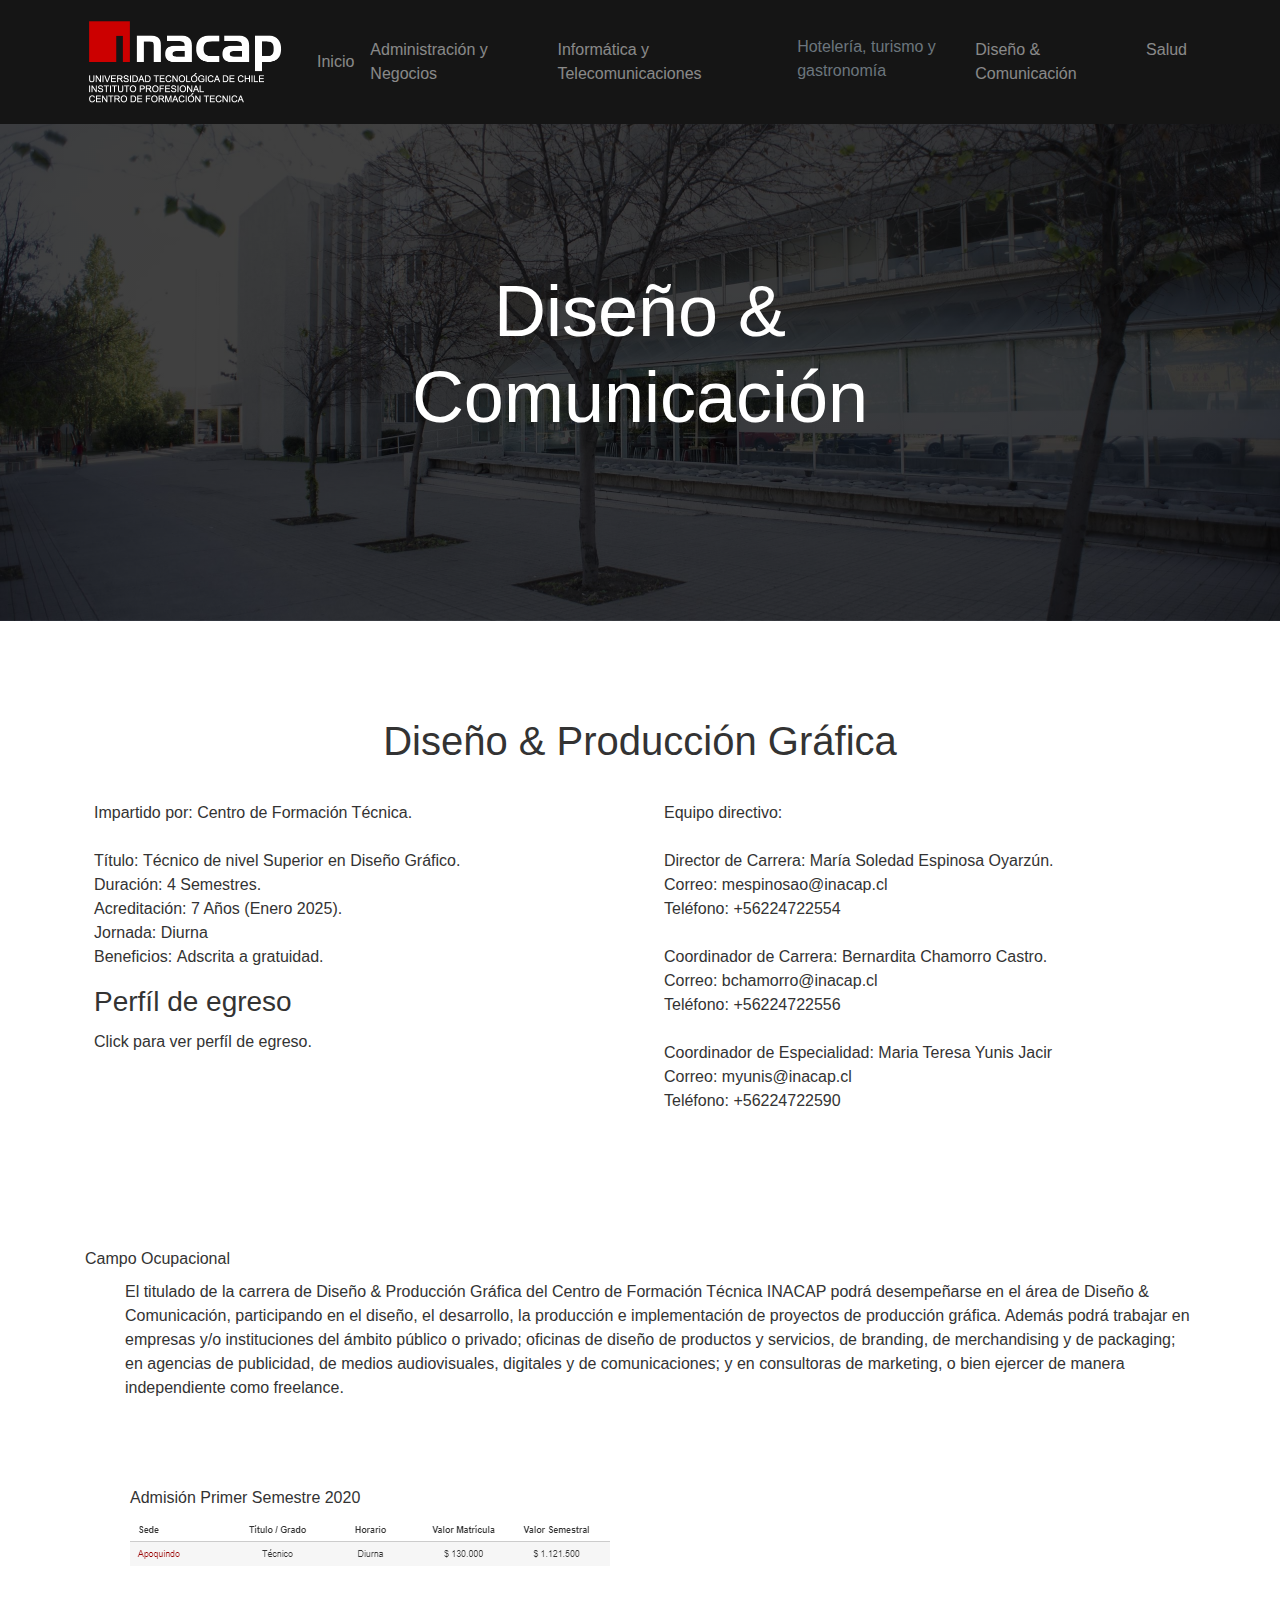
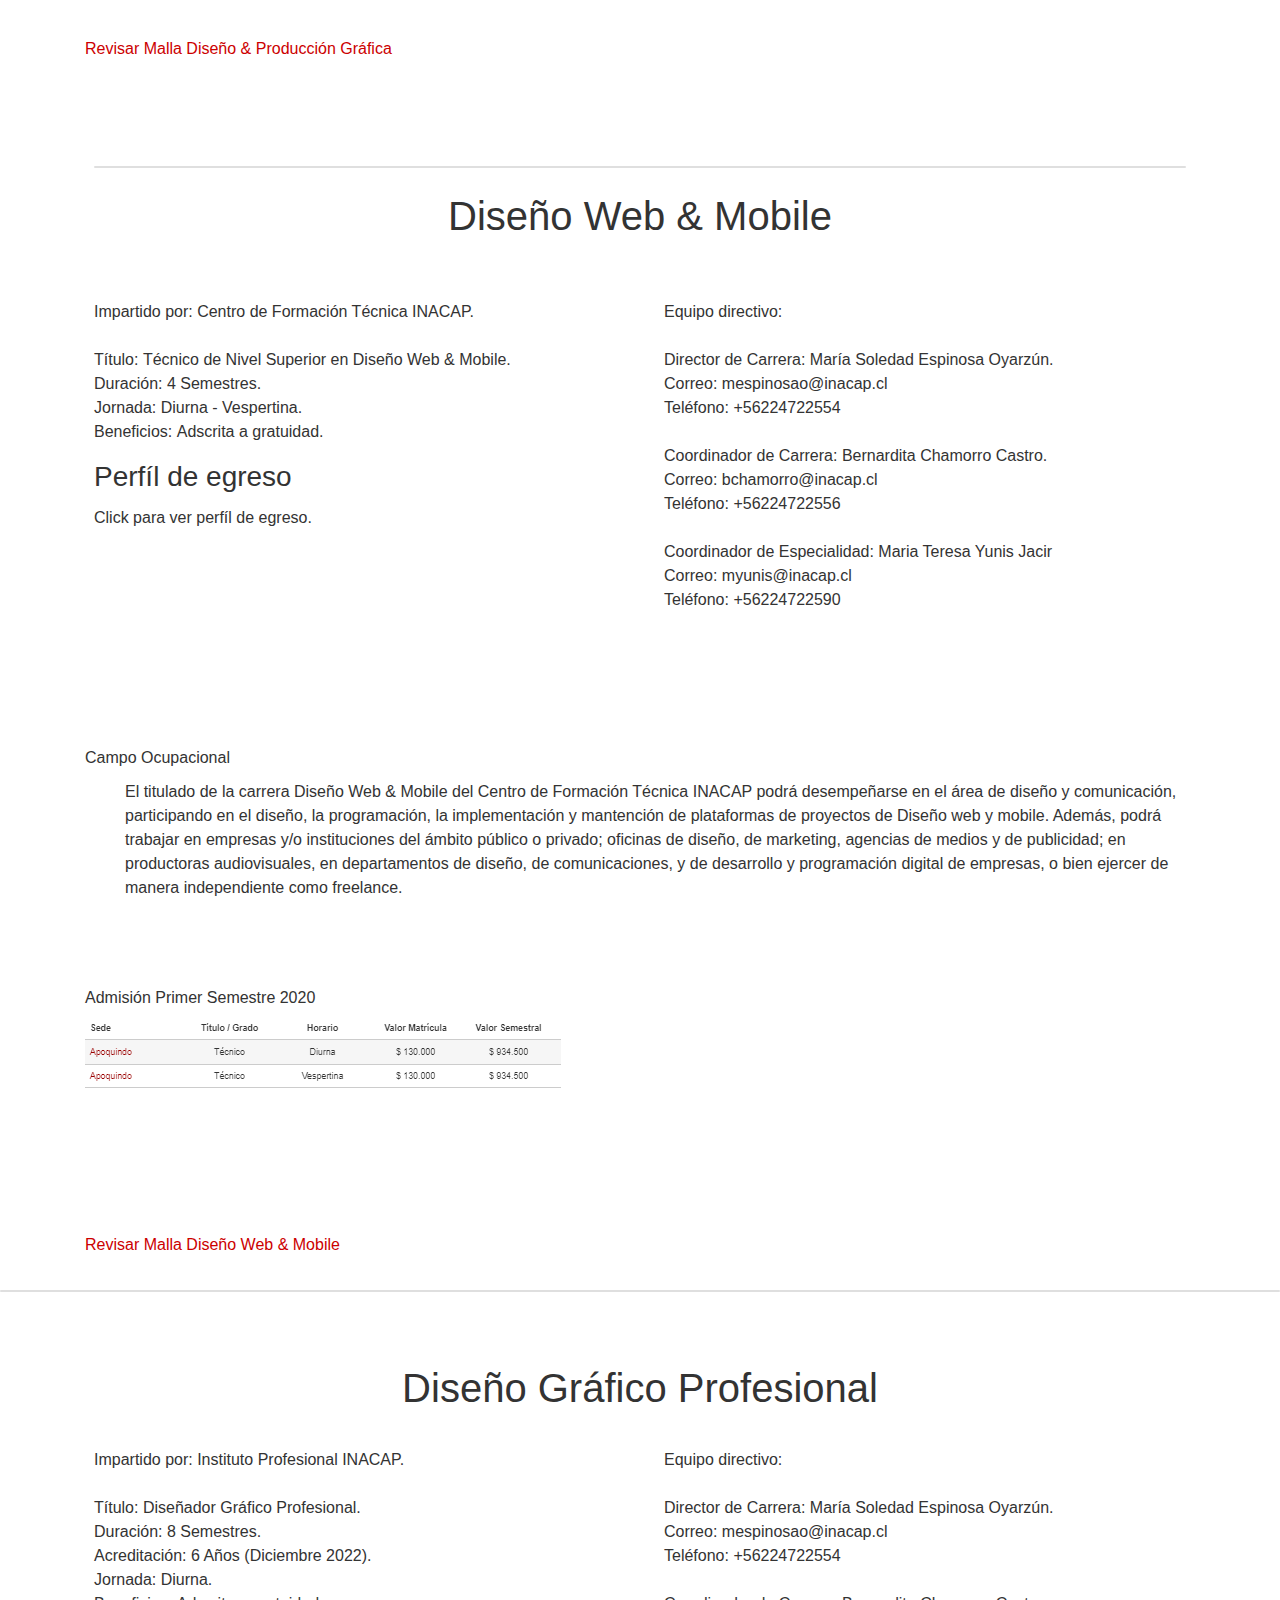
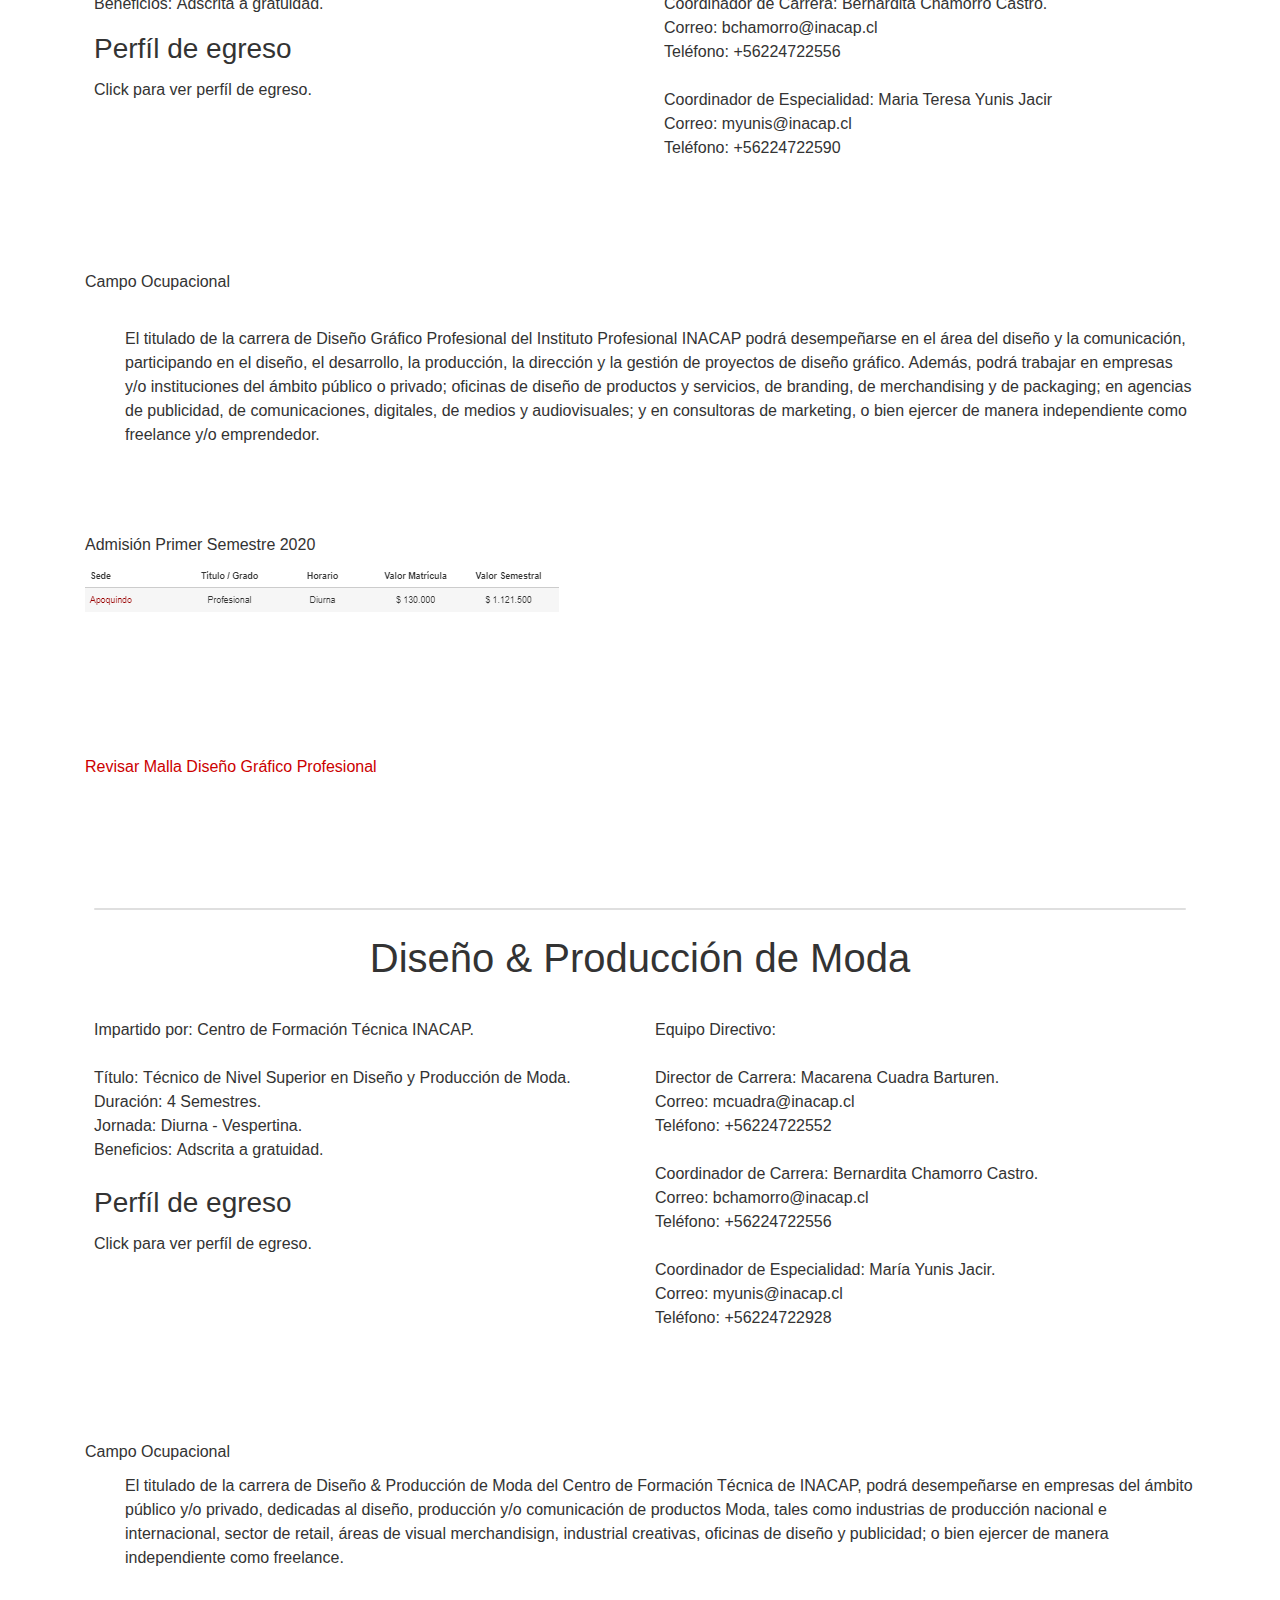
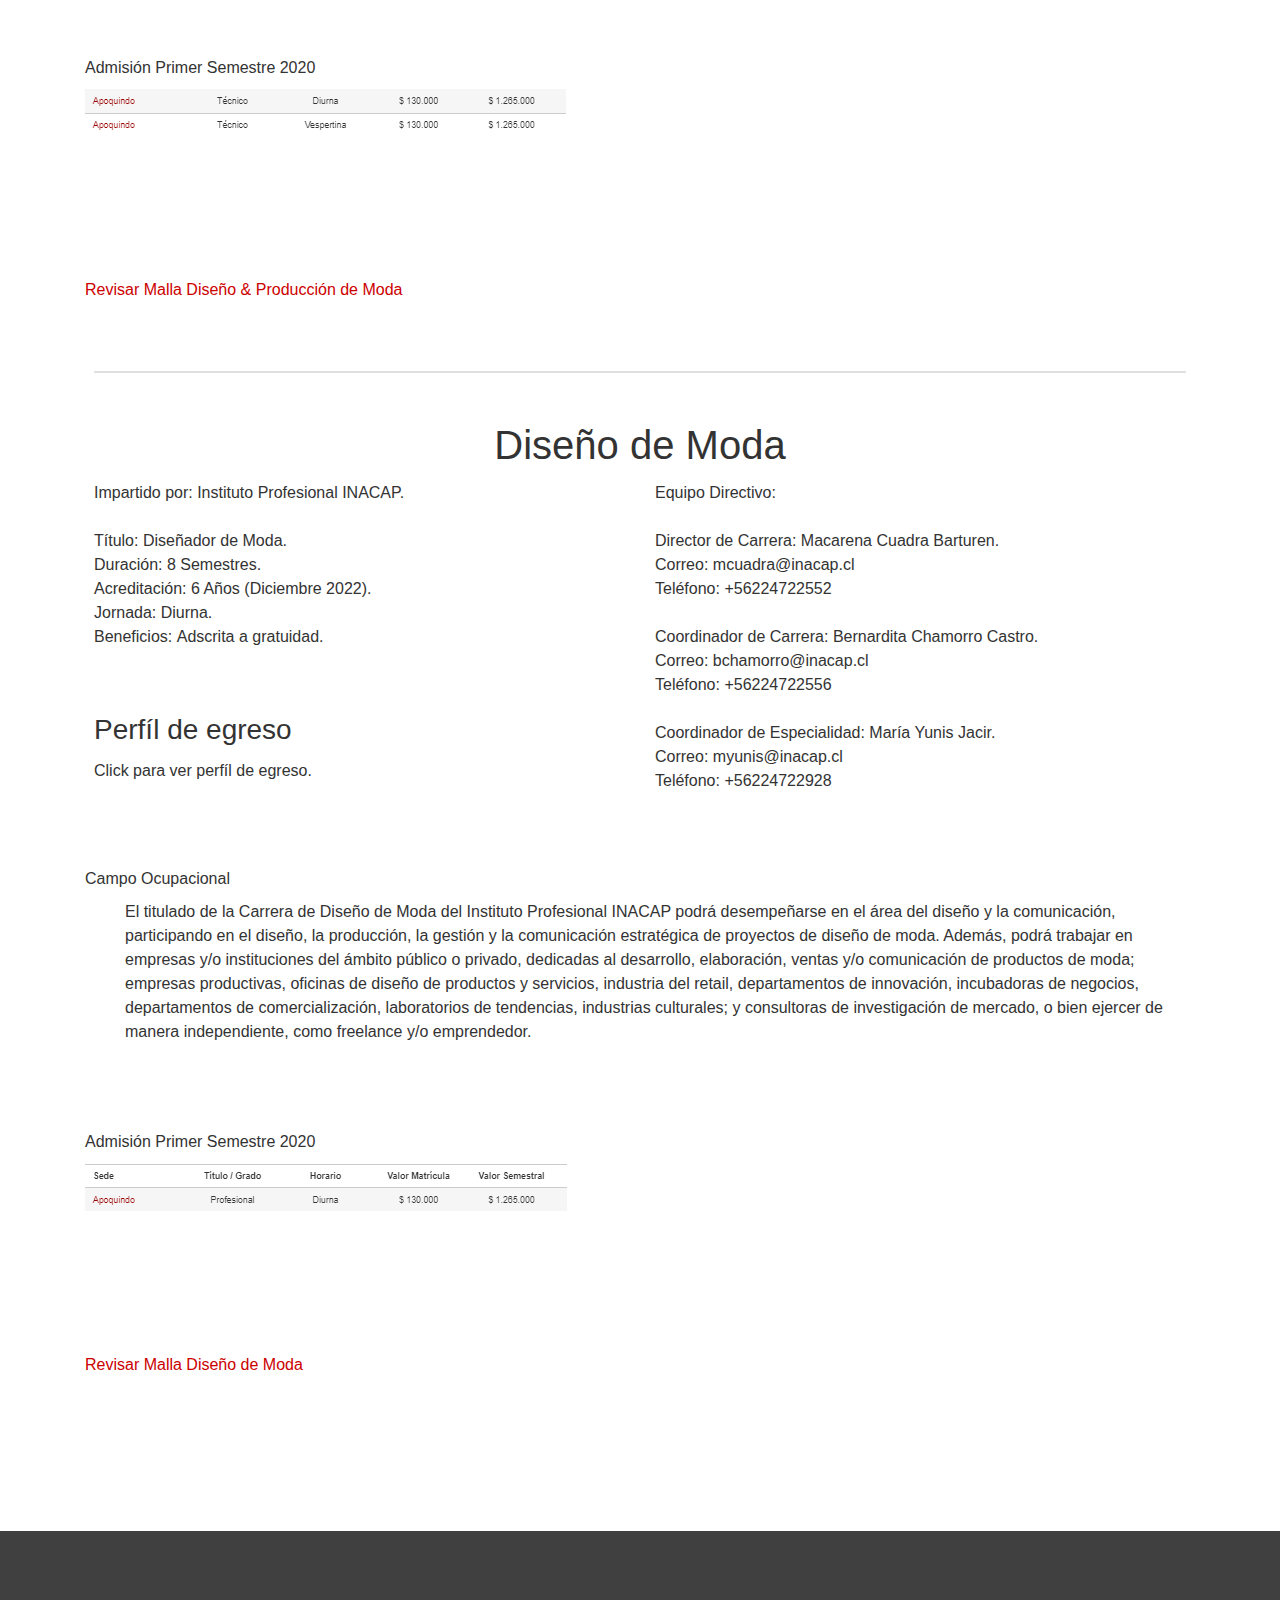
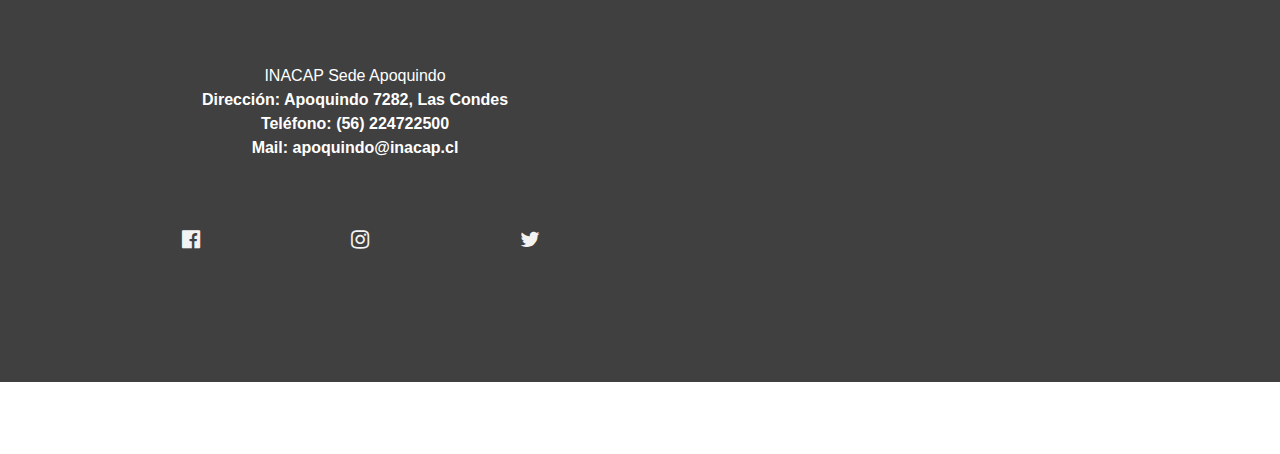
<file: disenocomunicacion.html>
<!DOCTYPE html>
<html>

<head>
  <meta http-equiv="content-type" content="text/html;charset=utf-8">
  <meta name="viewport" content="width=device-width, initial-scale=1">
  <link rel="stylesheet" href="https://cdnjs.cloudflare.com/ajax/libs/font-awesome/4.7.0/css/font-awesome.min.css" type="text/css">
  <link rel="stylesheet" href="css/theme.css" type="text/css">
  <link rel="stylesheet" href="css/estilo.css" type="text/css">

  
  
  <!--ETIQUETA POPUP-->
  <style>
      /* Popup container - can be anything you want */
      .popup {
        position: relative;
        display: inline-block;
        cursor: pointer;
        -webkit-user-select: none;
        -moz-user-select: none;
        -ms-user-select: none;
        user-select: none;
      }
      
      /* The actual popup */
      .popup .popuptext {
        visibility: hidden;
        width: 1000px;
        background-color: #555;
        color: #fff;
        text-align: left;
        border-radius: 10px;
       margin-left: 5px;
        padding: 8px 0;
        position: absolute;
        z-index: 1;
        bottom: 125%;
        left: 50%;
        margin: 5px;
      }
      
      /* Popup arrow 
      .popup .popuptext::after {
        content: "";
        position: absolute;
        top: 100%;
        left: 50%;
        margin-left: -5px;
        border-width: 5px;
        border-style: solid;
        border-color: #555 transparent transparent transparent;
      }
      
      */
      
      /* Toggle this class - hide and show the popup */
      .popup .show {
        visibility: visible;
        -webkit-animation: fadeIn 1s;
        animation: fadeIn 1s;
      }
      
      /* Add animation (fade in the popup) */
      @-webkit-keyframes fadeIn {
        from {opacity: 0;} 
        to {opacity: 1;}
      }
      
      @keyframes fadeIn {
        from {opacity: 0;}
        to {opacity:1 ;}
      }
      </style>

  <title>Diseño & Comunicación</title>
</head>

<body>
  <nav class="navbar navbar-expand-lg navbar-dark bg-dark">
    <div class="container"> <a class="navbar-brand" href="index.html"> <img width="200px	" height="90px" src="img/logo-blanco.png">
      </a> <button class="navbar-toggler navbar-toggler-right border-0" type="button" data-toggle="collapse" data-target="#navbar11">
        <span class="navbar-toggler-icon"></span>
      </button>
      <div class="collapse navbar-collapse" id="navbar11">
        <ul class="navbar-nav mr-auto">
          <li class="nav-item"> <a class="nav-link" href="index.html">Inicio</a> </li>
        </ul>
        <ul class="navbar-nav ml-auto">
            <li class="nav-item"> <a class="nav-link" href="admin.html">Administración y Negocios</a> </li>
            <li class="nav-item"> <a class="nav-link" href="informatica.html">Informática y Telecomunicaciones</a> </li>
            <ul id="menu">
                <li class="nav-item">Hotelería, turismo y gastronomía
                    <ul>
                      <li><a href="hoteleria.html">Hotelería</a></li>
                      <li><a href="turismo.html">Turismo</a></li>
                      <li><a href="gastronomia.html">Gastronomía</a></li>
                    </ul>
                    </li>
            </ul>   
            <li class="nav-item"> <a class="nav-link" href="disenocomunicacion.html">Diseño & Comunicación</a> </li>
            <li class="nav-item"> <a class="nav-link" href="salud.html">Salud</a> </li>
        </ul>
      </div>
    </div>
  </nav>
  <div class="py-5 text-center text-white h-100 align-items-center d-flex" style="background-image: linear-gradient(to bottom, rgba(0, 0, 0, .75), rgba(0, 0, 0, .75)), url(img/header.jpg);  background-position: center center, center center;  background-size: cover, cover;  background-repeat: repeat, repeat;">
    <div class="container py-5">
      <div class="row">
        <div class="mx-auto col-lg-8 col-md-10">
          <h1 class="display-3 mb-4">Diseño & Comunicación<br></h1>
        </div>
      </div>
    </div>
  </div>












  <div class="py-5">
      <div class="container">
        <div class="row">
         
              <div class="col-lg-12 p-3">
                
                <h1 class="text-center">Diseño & Producción Gráfica</h1>
                <div class="row">
                  <div class="col-md-6"> <br>
                    <p>Impartido por: <b>Centro de Formación Técnica.</b> <br>
                      <br>Título: <b>Técnico de nivel Superior en Diseño Gráfico.</b>
                      <br>Duración: <b>4 Semestres.</b>
                      <br>Acreditación: <b>7 Años (Enero 2025).</b>
                      <br>Jornada: <b>Diurna&nbsp;</b>
                      <br>Beneficios: <b>Adscrita a gratuidad.</b>
                      
                      <br></p>

                      <div id="perfilegreso">
                          <h3>Perfíl de egreso</h3>
      
                    <div class="popup" onclick="myFunction99()">Click para ver perfíl de egreso.
                      <span class="popuptext" id="myPopup99">
                      <div>
                 <ul>
            
                    El egresado de la carrera de Diseño &amp; Producción Gráfica del Centro de Formación Técnica INACAP está capacitado para implementar proyectos de diseño gráfico y proponer soluciones creativas en el ámbito de la Comunicación Visual, desempeñándose en el diseño, el desarrollo y la implementación de producción gráfica, para agregar valor a productos y servicios, a través de metodologías de creatividad, con foco en el usuario, utilizando nuevas tecnologías y medios digitales, trabajando de manera colaborativa en equipos de trabajo.<br>El egresado de la carrera de Diseño &amp; Producción Gráfica está en condiciones de desarrollar las siguientes competencias:<br><li> Diseña proyectos de Producción Gráfica, proponiendo soluciones creativas que responden a los requerimientos del cliente, las necesidades del usuario y las condiciones del mercado, para agregar valor a productos y servicios, aplicando metodologías de creatividad.<br><br></li><li>Produce piezas de Diseño Gráfico, de acuerdo a condiciones técnicas, tecnológicas y presupuestarias según los requerimientos del cliente, las necesidades del usuario y las condiciones del mercado.<br><br></li><li>Coordina proyectos de Producción Gráfica, colaborando en equipos de trabajo, administrando tiempos de producción, equipos tecnológicos y recursos humanos disponibles.           </ul>
              
            </div>
                      
                      </span>
                    </div>
      
                    <script>
                    // When the user clicks on div, open the popup
                    function myFunction99() {
                      var popup = document.getElementById("myPopup99");
                      popup.classList.toggle("show");
                    }
                    </script>
      
            </div>

                  </div>
                  <div class="col-md-6 p-3">
                      <p>Equipo directivo: <br>
                      <br>Director de Carrera: <b>María Soledad Espinosa Oyarzún.</b>
                      <br>Correo: <b>mespinosao@inacap.cl&nbsp;</b>
                      <br>Teléfono: <b>+56224722554</b><br>
                      <br>Coordinador de Carrera: <b>Bernardita Chamorro Castro.</b>
                      <br>Correo: <b>bchamorro@inacap.cl&nbsp;</b>
                      <br>Teléfono: <b>+56224722556</b> <br> 
                      <br>Coordinador de Especialidad: <b>Maria Teresa Yunis Jacir </b>
                      <br>Correo: <b>myunis@inacap.cl </b>
                      <br> Teléfono: <b>+56224722590</b>
                      </p>
                    </div>
                </div>
              </div>
            </div>
         
      </div>
    </div>
  
  
  
    <div>
        <div class="container">
          <div class="row">
  <div class="col-md-12">
        <h6 class=""><b>Campo Ocupacional</b>
          <br></h6>
          <ul>El titulado de la carrera de Diseño & Producción Gráfica del Centro de Formación Técnica INACAP podrá desempeñarse en el área de Diseño & Comunicación, participando en el diseño, el desarrollo, la producción e implementación de proyectos de producción gráfica.
  
              Además podrá trabajar en empresas y/o instituciones del ámbito público o privado; oficinas de diseño de productos y servicios, de branding, de merchandising y de packaging; en agencias de publicidad, de medios audiovisuales, digitales y de comunicaciones; y en consultoras de marketing, o bien ejercer de manera independiente como freelance.
              </ul>
      </div></div></div></div>
  
  
  
    <div class="py-5">
      <div class="container">
        <div class="row">
          <div class="col-md-12">
           
                  <div class="col-md-12">
                    <div class="col-md-12">
                      <div class="col-md-12">
                        <h6 class="text-left"><b>Admisión Primer Semestre 2020</b><br></h6><img class="img-fluid d-block" src="img/aranceldisenoyproducciongrafica.PNG" style="">
                      </div>
                    </div>
                  </div>
         
        </div>
      </div>
    </div>
    <br><br><br>

    <div >
      <div class="container">
        <div class="row">
          <div class="col-md-12">
              <h6 class="text-left"><a href="http://www.inacap.cl/web/pdf_mallas/03_diseno_y_comunicacion/DPG-DPG-1_Diseno_CFT.pdf"><b>Revisar Malla Diseño & Producción Gráfica&nbsp;</b></a><br></h6>
          </div>
        </div>
      </div>
    </div>
    
    
  <div class="py-5" style="">
      <div class="container">
        <div class="row">
          <div class="col-lg-12 p-3">
            <div class="card"></div><br>
            <h1 class="text-center">Diseño Web & Mobile</h1> <br>
            <div class="row">
              <div class="col-md-6">
                  <br>
                  <p>Impartido por: <b>Centro de Formación Técnica INACAP.</b> <br>
                  <br>Título: <b>Técnico de Nivel Superior en Diseño Web &amp; Mobile.</b>
                  <br>Duración: <b>4 Semestres.</b>
                  <br>Jornada:<b> Diurna - Vespertina.</b>
                  <br>Beneficios: <b>Adscrita a gratuidad.</b>
                  <br></p>

                  <div id="perfilegreso">
                      <h3>Perfíl de egreso</h3>
  
                <div class="popup" onclick="myFunctionARK()">Click para ver perfíl de egreso.
                  <span class="popuptext" id="myPopupARK">
                  <div>
             <ul>
                El egresado de la carrera Diseño Web &amp; Mobile del Centro de Formación Técnica INACAP está capacitado para desarrollar proyectos de diseño y producción en medios digitales y proponer soluciones creativas en el ámbito de la Comunicación Digital, desempeñándose en el  diseño, el desarrollo, la programación y la implementación de proyectos web y mobile, para agregar valor a productos y servicios, a través de metodologías de creatividad y del uso de TIC, centradas en la experiencia de usuario, utilizando nuevas tecnologías, canales y plataformas digitales, trabajando de manera colaborativa en equipos de trabajo.<br><br>El egresado de la carrera de Diseño Web &amp; Mobile está en condiciones de desarrollar las siguientes competencias:<br><br><li>Diseña proyectos web y mobile, proponiendo soluciones creativas que responden a los requerimientos del cliente, las necesidades del usuario y las condiciones del mercado, para agregar valor a productos y servicios, enfocado en la experiencia del usuario, aplicando metodologías de creatividad.<br></li><li>Desarrolla interfaces web y mobile, que responden a los requerimientos del cliente, las necesidades del usuario y las condiciones del mercado, para producir y comunicar soluciones de web y mobile, utilizando las tecnologías y estándares de la información y comunicación, enfocados en la experiencia del usuario.<br></li><li>Coordina procesos en la implementación de proyectos web y mobile, dando soluciones de interfaz y de comunicación web, utilizando diversas fuentes de información y evaluando sus resultados.<br>   </ul>
          
        </div>
                  
                  </span>
                </div>
  
                <script>
                // When the user clicks on div, open the popup
                function myFunctionARK() {
                  var popup = document.getElementById("myPopupARK");
                  popup.classList.toggle("show");
                }
                </script>
  
        </div>
              </div>
              <div class="col-md-6 p-3">
                  <p>Equipo directivo: <br>
                  <br>Director de Carrera: <b>María Soledad Espinosa Oyarzún.</b>
                  <br>Correo: <b>mespinosao@inacap.cl&nbsp;</b>
                  <br>Teléfono: <b>+56224722554</b><br>
                  <br>Coordinador de Carrera: <b>Bernardita Chamorro Castro.</b>
                  <br>Correo: <b>bchamorro@inacap.cl&nbsp;</b>
                  <br>Teléfono: <b>+56224722556</b> <br> 
                  <br>Coordinador de Especialidad: <b>Maria Teresa Yunis Jacir </b>
                  <br>Correo: <b>myunis@inacap.cl </b>
                  <br> Teléfono: <b>+56224722590</b>
                  </p>
                </div>
            </div>
          </div>
        </div>
      </div>
    </div>
  
  
    <div>
        <div class="container">
          <div class="row">
  <div class="col-md-12">
        <h6 class=""><b>Campo Ocupacional</b>
          <br></h6>
          <ul>El titulado de la carrera Diseño Web & Mobile del Centro de Formación Técnica INACAP podrá desempeñarse en el área de diseño y comunicación, participando en el diseño, la programación, la implementación y mantención de plataformas de proyectos de Diseño web y mobile.
              Además, podrá trabajar en empresas y/o instituciones del ámbito público o privado; oficinas de diseño, de marketing, agencias de medios y de publicidad; en productoras audiovisuales, en departamentos de diseño, de comunicaciones, y de desarrollo y programación digital de empresas, o bien ejercer de manera independiente como freelance.</ul>
      </div></div></div></div>
  
  
  
    <div class="py-5">
      <div class="container">
        <div class="row">
          <div class="col-md-12">
            <h6 class="text-left"><b>Admisión Primer Semestre 2020</b><br></h6><img class="img-fluid d-block" src="img/aranceldisenowebymobile.PNG" style="">
          </div>
        </div>
      </div>
    </div>
    <br><br><br>

    <div >
      <div class="container">
        <div class="row">
          <div class="col-md-12">
              <h6 class="text-left"><a href="http://www.inacap.cl/web/pdf_mallas/03_diseno_y_comunicacion/DWM-DWM-2_Diseno_CFT.pdf"><b>Revisar Malla Diseño Web & Mobile&nbsp;</b></a><br></h6>
          </div>
        </div>
      </div>
    </div>
    
 <br>   <div class="card"></div>
      <div class="py-5">
    <div class="container">
      <div class="row">
        <div class="col-md-12 text-center">
          <h1>Diseño Gráfico Profesional</h1>
        </div>
      </div>

      <div class="row">
        <div class="col-md-6 p-3">
          <p>Impartido por: <b>Instituto Profesional INACAP.</b> <br>
            <br>Título: <b>Diseñador Gráfico Profesional.</b>
            <br>Duración: <b>8 Semestres.</b>
            <br>Acreditación: <b>6 Años (Diciembre 2022).</b>
            <br>Jornada: <b>Diurna.</b>
            <br>Beneficios: <b>Adscrita a gratuidad.</b></p>

            <div id="perfilegreso">
                <h3>Perfíl de egreso</h3>

          <div class="popup" onclick="myFunctionARK2()">Click para ver perfíl de egreso.
            <span class="popuptext" id="myPopupARK2">
            <div>
       <ul>
          El egresado de la carrera de Diseño Gráfico Profesional del Instituto Profesional INACAP está capacitado para desarrollar proyectos de diseño y dar soluciones creativas en el ámbito de la Comunicación Visual, desempeñándose en el diseño, el desarrollo y la producción, la dirección y gestión de proyectos de diseño gráfico, para crear valor en productos y servicios, a través de metodologías de creatividad e innovación, centrados en la experiencia del usuario, utilizando nuevas tecnologías y medios digitales, trabajando en equipo, respetando el medio ambiente y actuando de manera ética y colaborativa.<br><br>El egresado de la carrera de Diseño Gráfico Profesional está en condiciones de desarrollar las siguientes competencias:<br><li>Diseña proyectos de Comunicación Visual, proponiendo soluciones creativas que responden a los requerimientos del cliente, las necesidades del usuario y las condiciones del mercado, para crear valor en productos y servicios, aplicando metodologías de creatividad e innovación.<br></li><li>Produce piezas de diseño, de acuerdo a condiciones técnicas, tecnológicas y presupuestarias, según  los requerimientos del cliente, las necesidades del usuario y las condiciones del mercado, resolviendo problemas de carácter multidisciplinario e innovando en el uso de nuevas tecnologías y medios digitales.<br></li><li>Gestiona proyectos de Comunicación Visual, liderando equipos de trabajo, coordinando tiempos de producción, equipos tecnológicos y recursos humanos disponibles, implementando soluciones creativas en productos y servicios.
    </ul>
    
  </div>
            
            </span>
          </div>

          <script>
          // When the user clicks on div, open the popup
          function myFunctionARK2() {
            var popup = document.getElementById("myPopupARK2");
            popup.classList.toggle("show");
          }
          </script>

  </div>

          <p>
          </p>
        </div>

        <div class="col-md-6 p-3">
            <p>Equipo directivo: <br>
            <br>Director de Carrera: <b>María Soledad Espinosa Oyarzún.</b>
            <br>Correo: <b>mespinosao@inacap.cl&nbsp;</b>
            <br>Teléfono: <b>+56224722554</b><br>
            <br>Coordinador de Carrera: <b>Bernardita Chamorro Castro.</b>
            <br>Correo: <b>bchamorro@inacap.cl&nbsp;</b>
            <br>Teléfono: <b>+56224722556</b> <br> 
            <br>Coordinador de Especialidad: <b>Maria Teresa Yunis Jacir </b>
            <br>Correo: <b>myunis@inacap.cl </b>
            <br>Teléfono: <b>+56224722590</b>
            </p>
          </div>

      </div>
    </div>
  </div>

  <div>

      <div class="container">
        <div class="row">
          <div class="col-md-12">

            <h6 class=""><b>Campo Ocupacional</b></h6>
            <br>

              <ul>El titulado de la carrera de Diseño Gráfico Profesional del Instituto Profesional INACAP podrá desempeñarse en el área del diseño y la comunicación, participando en el diseño, el desarrollo, la producción, la dirección y la gestión de proyectos de diseño gráfico.

                  Además, podrá trabajar en empresas y/o instituciones del ámbito público o privado; oficinas de diseño de productos y servicios, de branding, de merchandising y de packaging; en agencias de publicidad, de comunicaciones, digitales, de medios y audiovisuales; y en consultoras de marketing, o bien ejercer de manera independiente como freelance y/o emprendedor.</ul>
    </div></div></div></div>


  <div class="py-5">
    <div class="container">
      <div class="row">
        <div class="col-md-12">
          <h6 class=""><b>Admisión Primer Semestre 2020</b><br></h6><img class="img-fluid d-block" src="img/aranceldisenograficoprofesional.PNG" style="">
        </div>
      </div>
    </div>
  </div>



  <br><br><br>

  <div >
    <div class="container">
      <div class="row">
        <div class="col-md-12">
            <h6 class="text-left"><a href="http://www.inacap.cl/web/pdf_mallas/03_diseno_y_comunicacion/A7-A70-6_Diseno_IP.pdf"><b>Revisar Malla Diseño Gráfico Profesional&nbsp;</b></a><br></h6>
        </div>
      </div>
    </div>
  </div>
  





  <div class="py-5">
      <div class="container">
        <div class="row">
          <div class="col-lg-12 p-3">
             <br> <div class="card"></div> <br>
            <h1 class="text-center">Diseño & Producción de Moda</h1> <br>
            <div class="row">
              <div class="col-md-6">
                Impartido por: <b>Centro de Formación Técnica INACAP.</b> <br>
                  <br>Título: <b>Técnico de Nivel Superior en Diseño y Producción de Moda.</b>
                  <br>Duración: <b>4 Semestres.</b>
                  <br>Jornada: <b>Diurna - Vespertina.</b>
                  <br>Beneficios: <b>Adscrita a gratuidad.</b>
                  <br>
                  <br>
                  <div id="perfilegreso">
                      <h3>Perfíl de egreso</h3>
  
                <div class="popup" onclick="myFunctionARK3()">Click para ver perfíl de egreso.
                  <span class="popuptext" id="myPopupARK3">
                  <div>
             <ul>
                El egresado de la carrera de Diseño &amp; Producción de Moda del Centro de Formación Técnica INACAP, está capacitado para diseñar proyectos de moda y proponer soluciones creativas en el ámbito de la producción industrial,  desempeñándose en el diseño, moldaje, producción y administración de colecciones, para agregar valor en productos y servicios, a través de metodologías de creatividad,  con foco en el usuario,  utilizando nuevas tecnologías y medios digitales, trabajando de manera colaborativa en equipos de trabajo,  actuando de manera ética y respondiendo a estándares de producción nacionales e internacionales.  <br> <br>El egresado de la carrera de Diseño &amp;Producción Industrial de Moda del Centro de Formación Técnica INACAP:<br><br><li>Diseña líneas de productos de moda, proponiendo soluciones creativas según requerimientos técnicos y productivos del cliente,  necesidades del usuario y condiciones del mercado, para agregar valor en productos y servicios, aplicando metodologías de la creatividad y fundamentando sus propuestas. <br><br></li><li>Genera soluciones de producción industrial en proyectos de moda, de acuerdo a variables técnicas, tecnológicas y presupuestarias,  según requerimientos del cliente, necesidades del usuario y  condiciones del mercado, respondiendo a estándares de calidad nacionales e internacionales. <br><br></li><li>Administra la producción industrial de colecciones de moda, en el ámbito del retail y el diseño de autor, optimizando tiempos de producción, equipos tecnológicos, recursos disponibles, liderando equipos de trabajo.   
          </ul>
          
        </div>
                  
                  </span>
                </div>
  
                <script>
                // When the user clicks on div, open the popup
                function myFunctionARK3() {
                  var popup = document.getElementById("myPopupARK3");
                  popup.classList.toggle("show");
                }
                </script>
  
        </div>
              </div>
              <div class="col-md-6">
                  <p>Equipo Directivo:<br>
                  <br>Director de Carrera: <b>Macarena Cuadra Barturen.</b>
                  <br>Correo: <b>mcuadra@inacap.cl&nbsp;</b>
                  <br>Teléfono: <b>+56224722552</b> <br>
                  <br>Coordinador de Carrera: <b>Bernardita Chamorro Castro.</b>
                  <br>Correo: <b>bchamorro@inacap.cl&nbsp;</b>
                  <br>Teléfono: <b>+56224722556</b> <br>
                  <br>Coordinador de Especialidad: <b> María Yunis Jacir.</b> 
                  <br>Correo: <b>myunis@inacap.cl</b> 
                  <br>Teléfono: <b>+56224722928</b>               
                  </p>
                </div>
            </div>
          </div>
        </div>
      </div>
    </div>
  
  
    <div>
        <div class="container">
          <div class="row">
  <div class="col-md-12">
        <h6 class=""><b>Campo Ocupacional</b>
          <br></h6>
          <ul>El titulado de la carrera de Diseño & Producción de Moda del Centro de Formación Técnica de INACAP, podrá desempeñarse en empresas del ámbito público y/o privado, dedicadas al diseño, producción y/o comunicación de productos Moda, tales como industrias de producción nacional e internacional, sector de retail, áreas de visual merchandisign, industrial creativas, oficinas de diseño y publicidad; o bien ejercer de manera independiente como freelance.</ul>
      </div></div></div></div>
  
  
  
    <div class="py-5">
      <div class="container">
        <div class="row">
          <div class="col-md-12">
            <h6 class="text-left"><b>Admisión Primer Semestre 2020</b><br></h6><img class="img-fluid d-block" src="img/aranceldisenoyproducciondemoda.PNG" style="">
          </div>
        </div>
      </div>
    </div>
  

    <br><br><br>

    <div >
      <div class="container">
        <div class="row">
          <div class="col-md-12">
              <h6 class="text-left"><a href="http://www.inacap.cl/web/pdf_mallas/03_diseno_y_comunicacion/DPM-DPM-1_Diseno_CFT.pdf"><b>Revisar Malla Diseño & Producción de Moda&nbsp;</b></a><br></h6>
          </div>
        </div>
      </div>
    </div>

  
  <div class="py-4">
    <div class="container">
      <div class="row">
        <div class="col-lg-12 p-3">
            <div class="card"></div><br><br>
          <h1 class="text-center">Diseño de Moda</h1>
          <div class="row">
            <div class="col-md-6">
              <p>Impartido por: <b>Instituto Profesional INACAP.</b> <br>
                <br>Título: <b>Diseñador de Moda.</b>
                <br>Duración: <b>8 Semestres.</b>
                <br>Acreditación: <b>6 Años (Diciembre 2022).</b>
                <br>Jornada: <b>Diurna.</b>
                <br>Beneficios: <b>Adscrita a gratuidad.</b></p>
                <br>
                <br>
                <div id="perfilegreso">
										<h3>Perfíl de egreso</h3>

							<div class="popup" onclick="myFunctionARK10()">Click para ver perfíl de egreso.
							  <span class="popuptext" id="myPopupARK10">
							  <div>
			     <ul>
              El Diseñador de Moda está capacitado para desarrollar proyectos de diseño de moda y dar soluciones estratégicas e innovadoras en el ámbito de la comunicación de marcas, desempeñándose en el diseño de colecciones, gestión de marcas, desarrollo de innovación productiva e investigación aplicada, para crear valor en productos y servicios, a través de la metodología de creatividad e innovación, centrado en la experiencia del usuario, utilizando nuevas tecnologías y medios digitales, trabajando de manera colaborativa en equipos interdisciplinarios, respetando el medio ambiente, actuando de manera ética y sostenible, respondiendo a estándares nacionales e internacionales<br>El egresado de la Carrera de Diseño de Moda del Instituto Profesional INACAP:<br><li> Diseña sistemas de moda, proponiendo soluciones creativas según requerimientos del cliente, necesidades del usuario y condiciones del mercado, para crear valor en productos y servicios, aplicando metodologías de la creatividad e innovación.<br></li><li> Genera soluciones de innovación en los procesos productivos de moda, de acuerdo a variables técnicas, tecnológicas y presupuestarias según requerimientos del cliente, necesidades del usuario y condiciones del mercado, resolviendo problemas de carácter multidisciplinario e innovando en modelos sostenibles aplicables en entornos nacionales e internacionales.<br></li><li> Gestiona proyectos empresariales y emprendimientos de diseño de moda, según objetivos de marketing, producción, comunicación y comercialización de productos y servicios, liderando equipos de trabajo.<br></li><li> Propone soluciones de comunicación en el diseño de moda, según modos de actuar de marcas, productos y servicios, argumentando sus propuestas desde el análisis de estilos de vida y tendencias de socioconsumo.		
				</ul>
				
			</div>
							  
							  </span>
							</div>

							<script>
							// When the user clicks on div, open the popup
							function myFunctionARK10() {
							  var popup = document.getElementById("myPopupARK10");
							  popup.classList.toggle("show");
							}
							</script>

		  </div>
            </div>
            <div class="col-md-6">
              <p>Equipo Directivo:<br>
              <br>Director de Carrera: <b>Macarena Cuadra Barturen.</b>
              <br>Correo: <b>mcuadra@inacap.cl&nbsp;</b>
              <br>Teléfono: <b>+56224722552</b> <br>
              <br>Coordinador de Carrera: <b>Bernardita Chamorro Castro.</b>
              <br>Correo: <b>bchamorro@inacap.cl&nbsp;</b>
              <br>Teléfono: <b>+56224722556</b> <br>
              <br>Coordinador de Especialidad: <b> María Yunis Jacir.</b> 
              <br>Correo: <b>myunis@inacap.cl</b> 
              <br>Teléfono: +56224722928               
              </p>
            </div>
          </div>
        </div>
      </div>
    </div>
  </div>


  <div>
      <div class="container">
        <div class="row">
<div class="col-md-12">
      <h6 class=""><b>Campo Ocupacional</b>
        <br></h6>
        <ul>El titulado de la Carrera de Diseño de Moda del Instituto Profesional INACAP podrá desempeñarse en el área del diseño y la comunicación, participando en el diseño, la producción, la gestión y la comunicación estratégica de proyectos de diseño de moda.
            Además, podrá trabajar en empresas y/o instituciones del ámbito público o privado, dedicadas al desarrollo, elaboración, ventas y/o comunicación de productos de moda; empresas productivas, oficinas de diseño de productos y servicios, industria del retail, departamentos de innovación, incubadoras de negocios, departamentos de comercialización, laboratorios de tendencias, industrias culturales; y consultoras de investigación de mercado, o bien ejercer de manera independiente, como freelance y/o emprendedor.</ul>
    </div></div></div></div>



  <div class="py-5 text-center">
    <div class="container">
      <div class="row">
        <div class="col-md-12">
          <h6 class="text-left"><b>Admisión Primer Semestre 2020</b><br></h6><img class="img-fluid d-block" src="img/aranceldisenadordemoda.PNG" style="">
        </div>
      </div>
    </div>
  </div>
  
  <br><br><br>

  <div >
    <div class="container">
      <div class="row">
        <div class="col-md-12">
            <h6 class="text-left"><a href="http://www.inacap.cl/web/pdf_mallas/03_diseno_y_comunicacion/DMP-DMP0-1_Diseno_IP.pdf"><b>Revisar Malla Diseño de Moda&nbsp;</b></a><br></h6>
        </div>
      </div>
    </div>
  </div>
  <div class="py-5">
    <div class="container">
      <div class="row">
        <div class="col-md-12"></div>
      </div>
    </div>
  </div>
 

  


  
  <div class="py-5 text-white" style="background-image: linear-gradient(to bottom, rgba(0, 0, 0, .75), rgba(0, 0, 0, .75)), url(https://static.pingendo.com/cover-bubble-dark.svg);  background-position: center center, center center;  background-size: cover, cover;  background-repeat: repeat, repeat;">
    <div class="container">
      <div class="row">
        <div class="col-md-6 text-center align-self-center p-4">
          <p class="mb-5"> <strong>INACAP Sede Apoquindo<strong> <br>Dirección: Apoquindo 7282, Las Condes<br> Teléfono: (56) 224722500<br> Mail: apoquindo@inacap.cl<br></strong></strong></p><strong><strong>
				<div class="row">
                <div class="col-md-12 d-flex align-items-center justify-content-around"> <a href="#">
                    <i class="d-block fa fa-facebook-official text-light fa-lg mx-2"></i>
                  </a> <a href="#">
                    <i class="d-block fa fa-instagram text-light fa-lg mx-2"></i>
                  </a>   <a href="#">
                    <i class="d-block fa fa-twitter text-light fa-lg ml-2"></i>
                  </a> </div>
              </div>
            </strong></strong>
        </div><strong><strong>
            <div class="col-md-6 p-0"> <iframe src="https://www.google.com/maps/embed?pb=!1m18!1m12!1m3!1d3330.5755200761105!2d-70.5555654838491!3d-33.40823690273494!2m3!1f0!2f0!3f0!3m2!1i1024!2i768!4f13.1!3m3!1m2!1s0x9662cec02ea4cebf%3A0x29dd711ed6294ee3!2sInacap+Apoquindo!5e0!3m2!1ses!2scl!4v1540305071437" width="400" height="300" frameborder="0" style="border:0" allowfullscreen=""></iframe></div>
          </strong></strong>
      </div><strong><strong>
        </strong></strong>
    </div><strong><strong>
        <script src="https://code.jquery.com/jquery-3.3.1.slim.min.js" integrity="sha384-q8i/X+965DzO0rT7abK41JStQIAqVgRVzpbzo5smXKp4YfRvH+8abtTE1Pi6jizo" crossorigin="anonymous"></script>
        <script src="https://cdnjs.cloudflare.com/ajax/libs/popper.js/1.14.3/umd/popper.min.js" integrity="sha384-ZMP7rVo3mIykV+2+9J3UJ46jBk0WLaUAdn689aCwoqbBJiSnjAK/l8WvCWPIPm49" crossorigin="anonymous"></script>
        <script src="https://stackpath.bootstrapcdn.com/bootstrap/4.3.1/js/bootstrap.min.js" integrity="sha384-JjSmVgyd0p3pXB1rRibZUAYoIIy6OrQ6VrjIEaFf/nJGzIxFDsf4x0xIM+B07jRM" crossorigin="anonymous"></script>
      </strong></strong>
  </div>
</body>

</html>
</file>
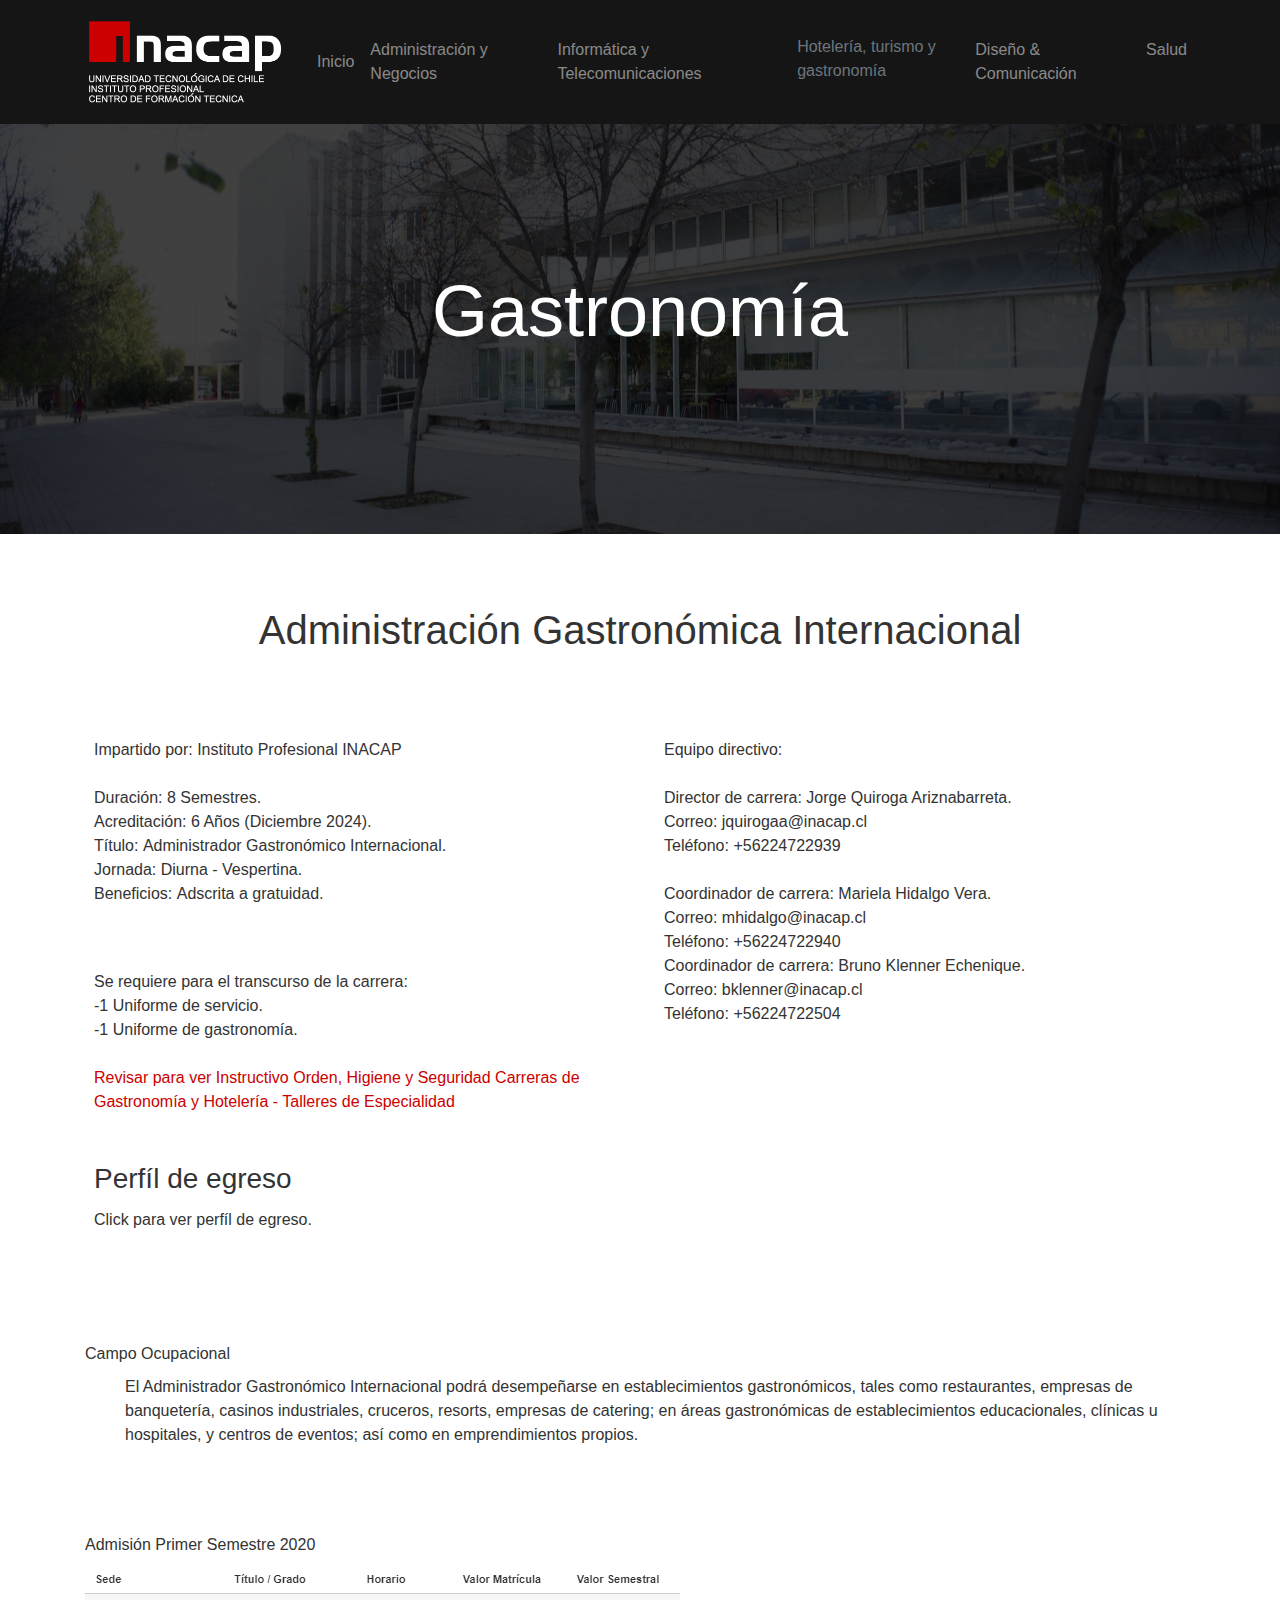
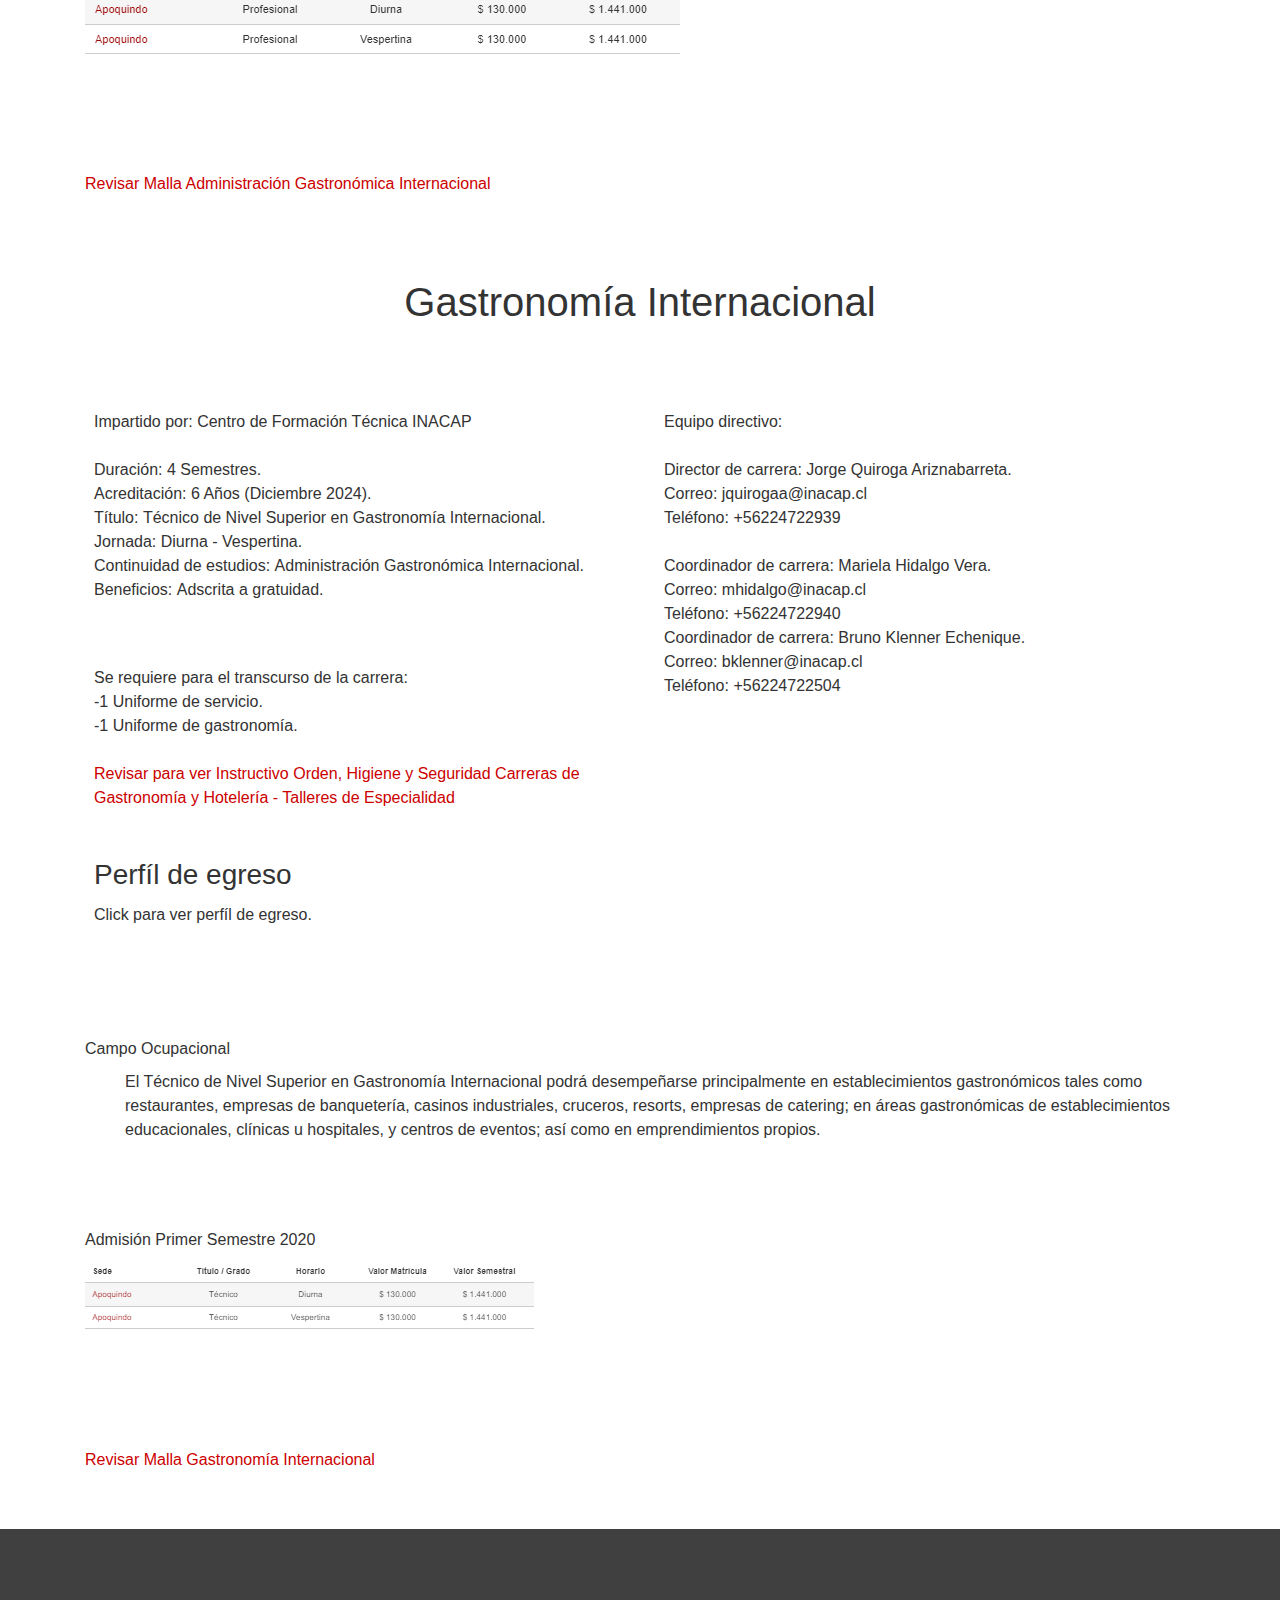
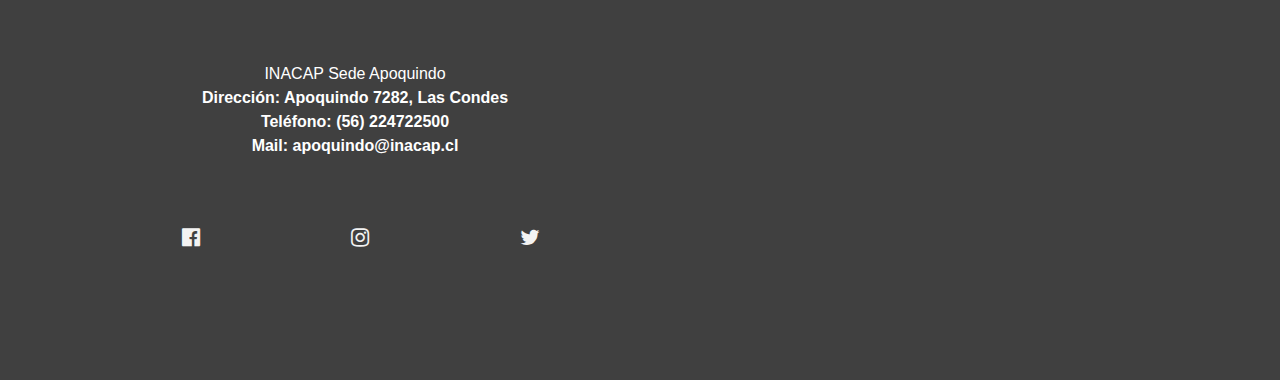
<file: gastronomia.html>
<!DOCTYPE html>
<html>

<head>
  <meta http-equiv="content-type" content="text/html;charset=utf-8">
  <meta name="viewport" content="width=device-width, initial-scale=1">
  <link rel="stylesheet" href="https://cdnjs.cloudflare.com/ajax/libs/font-awesome/4.7.0/css/font-awesome.min.css" type="text/css">
  <link rel="stylesheet" href="css/theme.css" type="text/css">
  <link rel="stylesheet" href="css/estilo.css" type="text/css">
  
  <title>Gastronomía</title>
  
 
  
  
  
  
    
  <!--ETIQUETA POPUP-->
  <style>
/* Popup container - can be anything you want */
.popup {
  position: relative;
  display: inline-block;
  cursor: pointer;
  -webkit-user-select: none;
  -moz-user-select: none;
  -ms-user-select: none;
  user-select: none;
}

/* The actual popup */
.popup .popuptext {
  visibility: hidden;
  width: 1000px;
  background-color: #555;
  color: #fff;
  text-align: left;
  border-radius: 10px;
 margin-left: 5px;
  padding: 8px 0;
  position: absolute;
  z-index: 1;
  bottom: 125%;
  left: 50%;
  margin: 5px;
}

/* Popup arrow 
.popup .popuptext::after {
  content: "";
  position: absolute;
  top: 100%;
  left: 50%;
  margin-left: -5px;
  border-width: 5px;
  border-style: solid;
  border-color: #555 transparent transparent transparent;
}

*/

/* Toggle this class - hide and show the popup */
.popup .show {
  visibility: visible;
  -webkit-animation: fadeIn 1s;
  animation: fadeIn 1s;
}

/* Add animation (fade in the popup) */
@-webkit-keyframes fadeIn {
  from {opacity: 0;} 
  to {opacity: 1;}
}

@keyframes fadeIn {
  from {opacity: 0;}
  to {opacity:1 ;}
}
</style>
</head>

<body>
  <nav class="navbar navbar-expand-lg navbar-dark bg-dark">
    <div class="container"> <a class="navbar-brand" href="index.html"> <img width="200px	" height="90px" src="img/logo-blanco.png">
      </a> <button class="navbar-toggler navbar-toggler-right border-0" type="button" data-toggle="collapse" data-target="#navbar11">
        <span class="navbar-toggler-icon"></span>
      </button>
      <div class="collapse navbar-collapse" id="navbar11">
        <ul class="navbar-nav mr-auto">
          <li class="nav-item"> <a class="nav-link" href="index.html">Inicio</a> </li>
        </ul>
        <ul class="navbar-nav ml-auto">
                <li class="nav-item"> <a class="nav-link" href="admin.html">Administración y Negocios</a> </li>
                <li class="nav-item"> <a class="nav-link" href="informatica.html">Informática y Telecomunicaciones</a> </li>
                <ul id="menu">
                    <li class="nav-item">Hotelería, turismo y gastronomía
                        <ul>
                          <li><a href="hoteleria.html">Hotelería</a></li>
                          <li><a href="turismo.html">Turismo</a></li>
                          <li><a href="gastronomia.html">Gastronomía</a></li>
                        </ul>
                        </li>
                </ul>   
                <li class="nav-item"> <a class="nav-link" href="disenocomunicacion.html">Diseño & Comunicación</a> </li>
                <li class="nav-item"> <a class="nav-link" href="salud.html">Salud</a> </li>
        </ul>
      </div>
    </div>
  </nav>
  <div class="py-5 text-center text-white h-100 align-items-center d-flex" style="background-image: linear-gradient(to bottom, rgba(0, 0, 0, .75), rgba(0, 0, 0, .75)), url(img/header.jpg);  background-position: center center, center center;  background-size: cover, cover;  background-repeat: repeat, repeat;">
    <div class="container py-5">
      <div class="row">
        <div class="mx-auto col-lg-8 col-md-10">
          <h1 class="display-3 mb-4">Gastronomía</h1>
        </div>
      </div>
    </div>
  </div>



     
  <div class="py-5">
    <div class="container">
      <div class="row">
        <div class="col-md-12 text-center">
     <h1>Administración Gastronómica Internacional</h1><br><br> 
        </div>
      </div>
      <div class="row">
        <div class="col-md-6 p-3">
          <p>Impartido por: <b>Instituto Profesional INACAP</b>
            <br><br>Duración: <b>8 Semestres.</b>
            <br>Acreditación: <b>6 Años (Diciembre 2024).</b>
            <br>Título: <b>Administrador Gastronómico Internacional.</b>
            <br>Jornada: <b>Diurna - Vespertina.</b>
            <br>Beneficios: <b>Adscrita a gratuidad.</b> <br>  </p>
            <br>  
            <br>Se requiere para el transcurso de la carrera:
                     <br><b>-1 Uniforme de servicio.</b>
                     <br><b>-1 Uniforme de gastronomía.</b>
                     <br>   
                     <br>     <div> <a href="https://drive.google.com/file/d/1uh8eCU72R6viKqpiVLp77oJL1u41iZXm/view?usp=sharing" >Revisar para ver Instructivo Orden, Higiene y Seguridad Carreras de Gastronomía y Hotelería - Talleres de Especialidad</a></div>
                     <br<br> <br><br>
		  
		  
		    <div id="perfilegreso">
										<h3>Perfíl de egreso</h3>

							<div class="popup" onclick="myFunction2()">Click para ver perfíl de egreso.
							  <span class="popuptext" id="myPopupX">
							  <div>
			     <ul>
				El Administrador Gastronómico Internacional está capacitado para gestionar la producción y la comercialización de productos y servicios gastronómicos, atender las necesidades y requerimientos del cliente utilizando un segundo idioma, participar en la formulación y administración de emprendimientos gastronómicos y en establecimientos del rubro, tanto en Chile como en el extranjero, bajo estándares de calidad total.<br><br>El egresado de la Carrera de Administración Gastronómica Internacional del Instituto Profesional INACAP:<br><li> Planifica procesos de producción gastronómica, considerando la eficiencia, eficacia y propuestas creativas de productos, respetando normas, estándares de calidad y sustentabilidad, tanto en emprendimientos propios como de terceros, utilizando variables para la resolución de problemas.<br></li><li> Diseña propuestas innovadoras y equilibradas en menú-completo, respetando el origen, calidad, aspectos nutricionales, rendimiento y costos de los insumos de manera rigurosa, dirigiendo el trabajo en diferentes departamentos de producción, con actitud colaborativa, responsable y comprometida, de acuerdo a las  normas de higiene, seguridad y sustentabilidad.<br></li><li> Gestiona operaciones comerciales de productos y servicios gastronómicos, evaluando el uso y control de recursos financieros, económicos y de personas, en pequeñas y medianas empresas, demostrando responsabilidad y respeto en el cumplimiento de sus tareas y compromisos adquiridos.<br></li><li> Comunica información a colaboradores, proveedores y clientes, de manera oral y escrita, en lengua materna, en inglés a nivel intermedio y en francés de especialidad, considerando las necesidades y requerimientos de los procesos productivos y clientes, con el propósito de lograr colaborativamente los objetivos de la empresa.<br></li><li> Formula proyectos gastronómicos, considerando propuestas y soluciones rentables tanto de terceros como de  emprendimientos propios,  de acuerdo a normas, estándares de calidad y sustentabilidad exigidos, para el logro de los objetivos deseados.
			
				</ul>
			
			</div>
							  
							  </span>
							</div>

							<script>
							// When the user clicks on div, open the popup
							function myFunction2() {
							  var popup = document.getElementById("myPopupX");
							  popup.classList.toggle("show");
							}
							</script>

		  </div>
		  
		  
          <p>
          </p>
        </div>
        <div class="col-md-6 p-3">
          <p>Equipo directivo:
              <br>
              <br>Director de carrera: <b>Jorge Quiroga Ariznabarreta.</b>
              <br>Correo: <b>jquirogaa@inacap.cl</b>
              <br>Teléfono: <b>+56224722939</b>
            <br>
            <br>Coordinador de carrera: <b>Mariela Hidalgo Vera.</b>
            <br>Correo: <b>mhidalgo@inacap.cl</b>
            <br>Teléfono: <b>+56224722940</b>
            <br>Coordinador de carrera: <b>Bruno Klenner Echenique.</b>
            <br>Correo: <b>bklenner@inacap.cl</b>
            <br>Teléfono: <b>+56224722504</b>

            <br>
           
    </p>
        </div>
      </div>
    </div>
  </div>


  <div>
        <div class="container">
          <div class="row">
<div class="col-md-12">
        <h6 class=""><b>Campo Ocupacional</b>
          <br></h6>
          <ul>El Administrador Gastronómico Internacional podrá desempeñarse en establecimientos gastronómicos, 
              tales como restaurantes, empresas de banquetería, casinos industriales, cruceros, resorts,
               empresas de catering; en áreas gastronómicas de establecimientos educacionales, clínicas
                u hospitales, y centros de eventos; así como en emprendimientos propios.</ul>
      </div></div></div></div>



  <div class="py-5">
    <div class="container">
      <div class="row">
        <div class="col-md-12">
          <h6 class=""><b>Admisión Primer Semestre 2020</b><br></h6><img class="img-fluid d-block" src="img/aranceladministraciongastronomiainternacional.PNG" style="">
        </div>
      </div>
    </div>
  </div>
  <br><br>

  <div >
    <div class="container">
      <div class="row">
        <div class="col-md-12">
            <h6 class="text-left"><a href="http://www.inacap.cl/web/pdf_mallas/05_hotuga/L6-L60-3_Hotuga_IP.pdf"><b>Revisar Malla Administración Gastronómica Internacional&nbsp;</b></a><br></h6>
        </div>
      </div>
    </div>
  </div>
  





















     
  <div class="py-5">
    <div class="container">
      <div class="row">
        <div class="col-md-12 text-center">
     <h1>Gastronomía Internacional</h1><br><br> 
        </div>
      </div>
      <div class="row">
        <div class="col-md-6 p-3">
          <p>Impartido por: <b>Centro de Formación Técnica INACAP</b>
            <br><br>Duración: <b>4 Semestres.</b>
            <br>Acreditación: <b>6 Años (Diciembre 2024).</b>
            <br>Título: <b>Técnico de Nivel Superior en Gastronomía Internacional.</b>
            <br>Jornada: <b>Diurna - Vespertina.</b>
            <br>Continuidad de estudios:  <b>Administración Gastronómica Internacional.</b>           
            <br>Beneficios: <b>Adscrita a gratuidad.</b> <br> </p>
            <br>
            <br>Se requiere para el transcurso de la carrera:
            <br><b>-1 Uniforme de servicio.</b>
                     <br><b>-1 Uniforme de gastronomía.</b> <br>
          <br>
          <div> <a href="https://drive.google.com/file/d/1uh8eCU72R6viKqpiVLp77oJL1u41iZXm/view?usp=sharing" >Revisar para ver Instructivo Orden, Higiene y Seguridad Carreras de Gastronomía y Hotelería - Talleres de Especialidad</a></div>
                     <br<br> <br><br>
		    <div id="perfilegreso">
										<h3>Perfíl de egreso</h3>

							<div class="popup" onclick="myFunction99()">Click para ver perfíl de egreso.
							  <span class="popuptext" id="myPopup99">
							  <div>
			     <ul>
				El Técnico de Nivel Superior en Gastronomía Internacional está capacitado para realizar la producción gastronómica, atender las necesidades y requerimientos del cliente, ejecutar procesos de costeo y venta en establecimientos gastronómicos, tanto en Chile como en el extranjero, bajo estándares de calidad total.<br><br>El egresado de la Carrera de Gastronomía Internacional del Centro de Formación Técnica INACAP:<br><li> Realiza preparaciones culinarias saladas y dulces, de acuerdo al proceso de producción, respetando normas, estándares de calidad y sustentabilidad, tanto en emprendimientos propios como de terceros, utilizando variables para la resolución de problemas.<br></li><li> Elabora minutas equilibradas, considerando técnicas de base, respetando el origen, calidad, aspectos nutricionales, rendimiento y costos de los insumos de manera rigurosa, organizando el equipo de trabajo en su departamento de producción, con actitud colaborativa, responsable y comprometida, de acuerdo a normas de higiene, seguridad y sustentabilidad.<br></li><li> Comercializa productos y servicios gastronómicos rentables, tanto en emprendimientos propios como de terceros, realizando procesos de costeo y venta, actuando de manera ética en el cumplimiento de la normativa vigente e indicadores de calidad exigidos.<br></li><li> Comunica información a colaboradores, proveedores y clientes, de manera oral y escrita, en lengua materna,  inglés a nivel básico y francés de especialidad, considerando las necesidades y requerimientos de los procesos productivos y clientes, con el propósito de lograr colaborativamente los objetivos de la empresa.
			
				</ul>
				
			</div>
							  
							  </span>
							</div>

							<script>
							// When the user clicks on div, open the popup
							function myFunction99() {
							  var popup = document.getElementById("myPopup99");
							  popup.classList.toggle("show");
							}
							</script>

		  </div>
          <p>
          </p>
        </div>
        <div class="col-md-6 p-3">
                <p>Equipo directivo:
                    <br>
                    <br>Director de carrera: <b>Jorge Quiroga Ariznabarreta.</b>
                    <br>Correo: <b>jquirogaa@inacap.cl</b>
                    <br>Teléfono: <b>+56224722939</b>
                  <br>
                  <br>Coordinador de carrera: <b>Mariela Hidalgo Vera.</b>
                  <br>Correo: <b>mhidalgo@inacap.cl</b>
                  <br>Teléfono: <b>+56224722940</b>
                  <br>Coordinador de carrera: <b>Bruno Klenner Echenique.</b>
                  <br>Correo: <b>bklenner@inacap.cl</b>
                  <br>Teléfono: <b>+56224722504</b>
      
                  <br>
                 
          </p>
              </div>
      </div>
    </div>
  </div>


  <div>
        <div class="container">
          <div class="row">
<div class="col-md-12">
        <h6 class=""><b>Campo Ocupacional</b>
          <br></h6>
          <ul>El Técnico de Nivel Superior en Gastronomía Internacional podrá desempeñarse principalmente en establecimientos gastronómicos tales como restaurantes, empresas de banquetería, casinos industriales, cruceros, resorts, empresas de catering; en áreas gastronómicas de establecimientos educacionales, clínicas u hospitales, y centros de eventos; así como en emprendimientos propios.</ul>
      </div></div></div></div>



  <div class="py-5">
    <div class="container">
      <div class="row">
        <div class="col-md-12">
          <h6 class=""><b>Admisión Primer Semestre 2020</b><br></h6><img class="img-fluid d-block" src="img/arancelgastronomiainternacional.PNG" style="">
        </div>
      </div>
    </div>
  </div>
  <br><br>

  <div >
    <div class="container">
      <div class="row">
        <div class="col-md-12">
            <h6 class="text-left"><a href="http://www.inacap.cl/web/pdf_mallas/05_hotuga/L5-L50-3_Hotuga_CFT.pdf"><b>Revisar Malla Gastronomía Internacional&nbsp;</b></a><br></h6>
        </div>
      </div>
    </div>
  </div>
  

<br><br>






  
  
  
  




























  <div class="py-5 text-white" style="background-image: linear-gradient(to bottom, rgba(0, 0, 0, .75), rgba(0, 0, 0, .75)), url(https://static.pingendo.com/cover-bubble-dark.svg);  background-position: center center, center center;  background-size: cover, cover;  background-repeat: repeat, repeat;">
    <div class="container">
      <div class="row">
        <div class="col-md-6 text-center align-self-center p-4">
          <p class="mb-5"> <strong>INACAP Sede Apoquindo<strong> <br>Dirección: Apoquindo 7282, Las Condes<br> Teléfono: (56) 224722500<br> Mail: apoquindo@inacap.cl<br></strong></strong></p><strong><strong>
<div class="row">
                <div class="col-md-12 d-flex align-items-center justify-content-around"> <a href="#">
                    <i class="d-block fa fa-facebook-official text-light fa-lg mx-2"></i>
                  </a> <a href="#">
                    <i class="d-block fa fa-instagram text-light fa-lg mx-2"></i>
                  </a>   <a href="#">
                    <i class="d-block fa fa-twitter text-light fa-lg ml-2"></i>
                  </a> </div>
              </div>
            </strong></strong>
        </div><strong><strong>
            <div class="col-md-6 p-0"> <iframe src="https://www.google.com/maps/embed?pb=!1m18!1m12!1m3!1d3330.5755200761105!2d-70.5555654838491!3d-33.40823690273494!2m3!1f0!2f0!3f0!3m2!1i1024!2i768!4f13.1!3m3!1m2!1s0x9662cec02ea4cebf%3A0x29dd711ed6294ee3!2sInacap+Apoquindo!5e0!3m2!1ses!2scl!4v1540305071437" width="400" height="300" frameborder="0" style="border:0" allowfullscreen=""></iframe></div>
          </strong></strong>
      </div><strong><strong>
        </strong></strong>
    </div><strong><strong>
        <script src="https://code.jquery.com/jquery-3.3.1.slim.min.js" integrity="sha384-q8i/X+965DzO0rT7abK41JStQIAqVgRVzpbzo5smXKp4YfRvH+8abtTE1Pi6jizo" crossorigin="anonymous"></script>
        <script src="https://cdnjs.cloudflare.com/ajax/libs/popper.js/1.14.3/umd/popper.min.js" integrity="sha384-ZMP7rVo3mIykV+2+9J3UJ46jBk0WLaUAdn689aCwoqbBJiSnjAK/l8WvCWPIPm49" crossorigin="anonymous"></script>
        <script src="https://stackpath.bootstrapcdn.com/bootstrap/4.3.1/js/bootstrap.min.js" integrity="sha384-JjSmVgyd0p3pXB1rRibZUAYoIIy6OrQ6VrjIEaFf/nJGzIxFDsf4x0xIM+B07jRM" crossorigin="anonymous"></script>
      </strong></strong>
  </div>
  
</body>

</html>
</file>
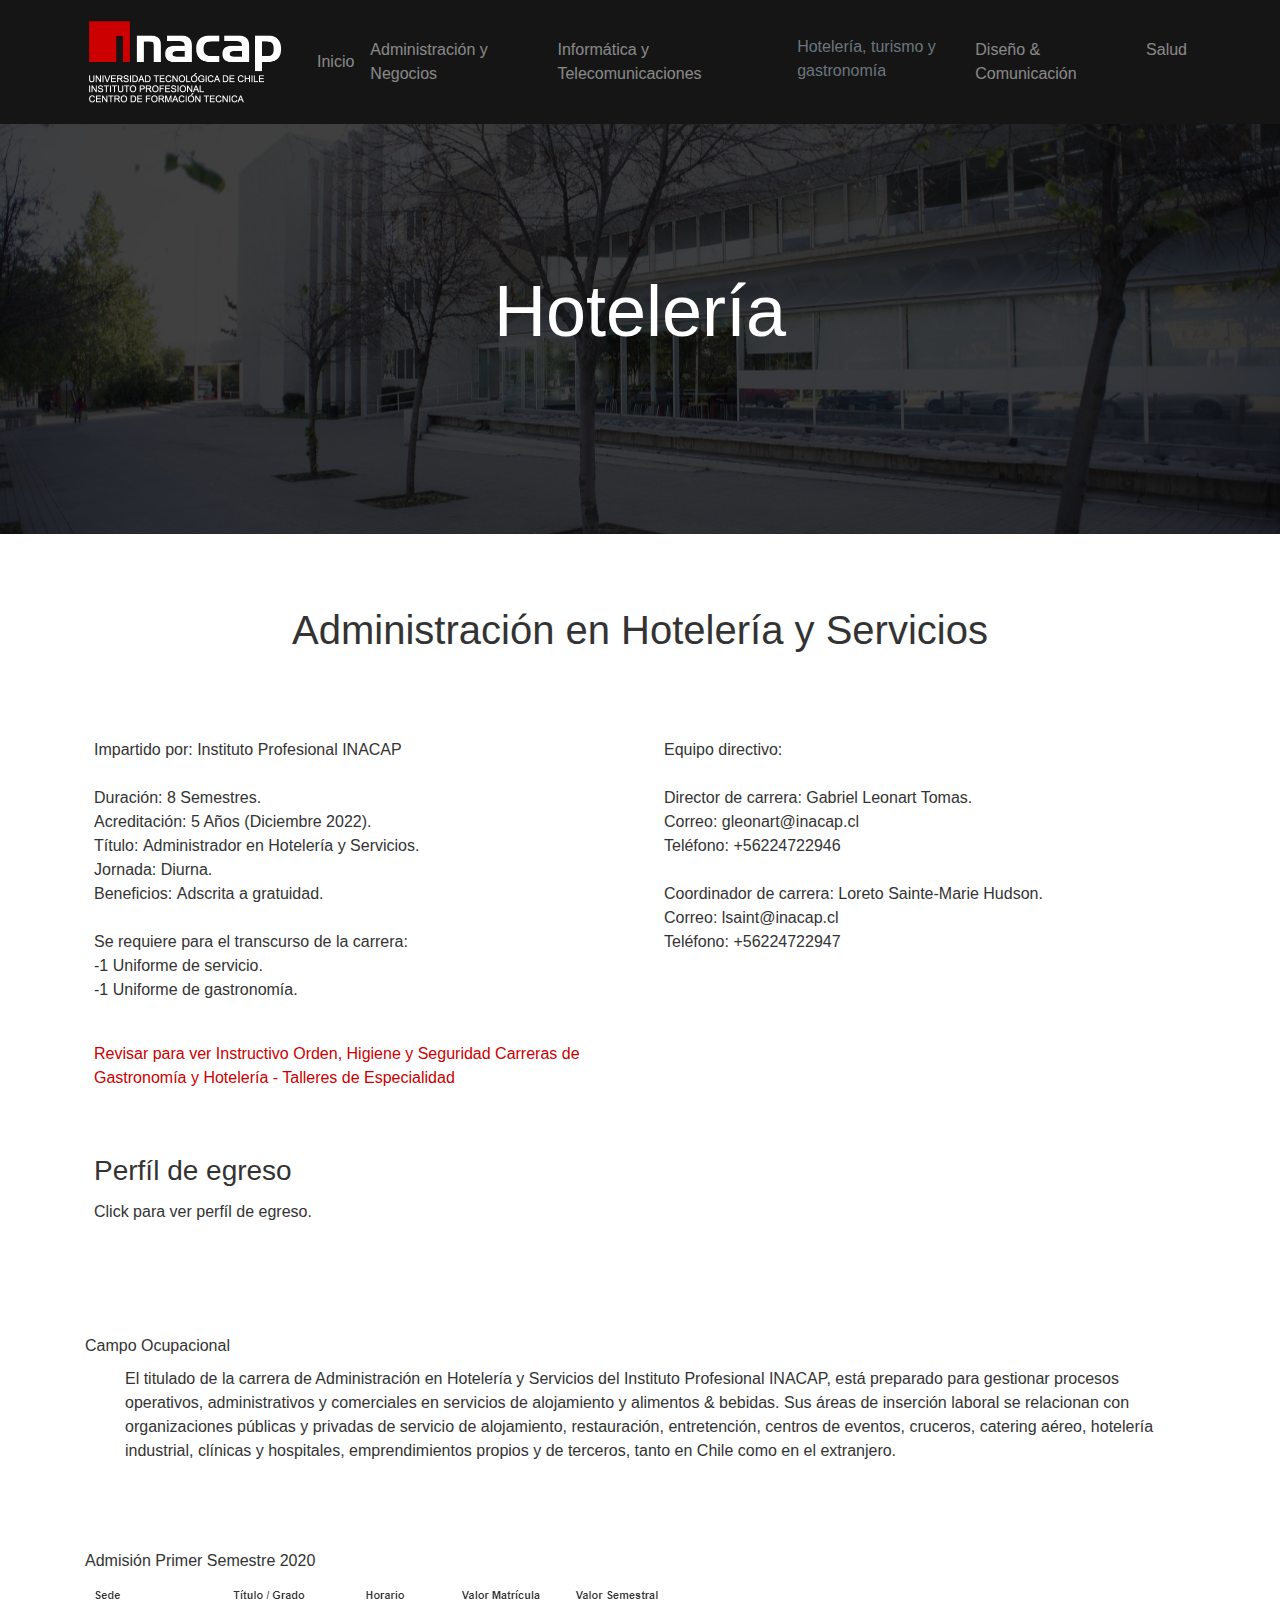
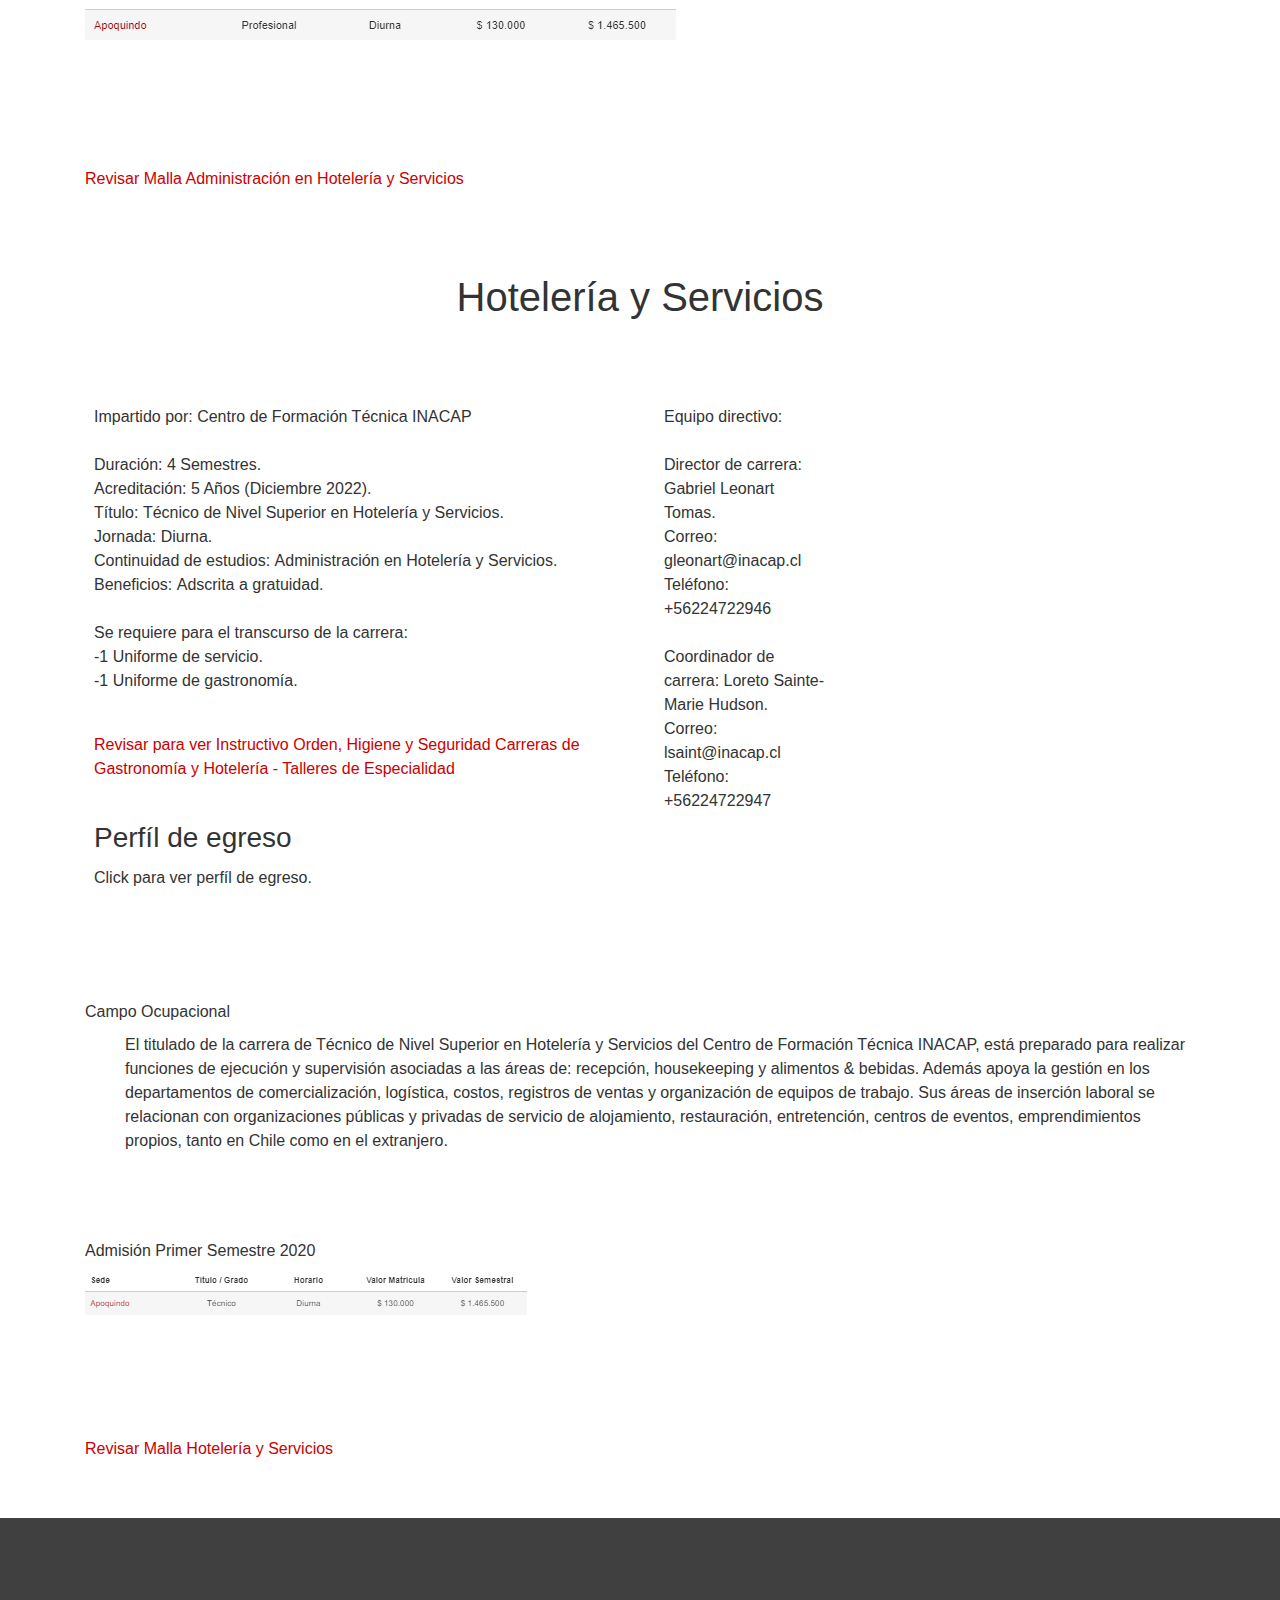
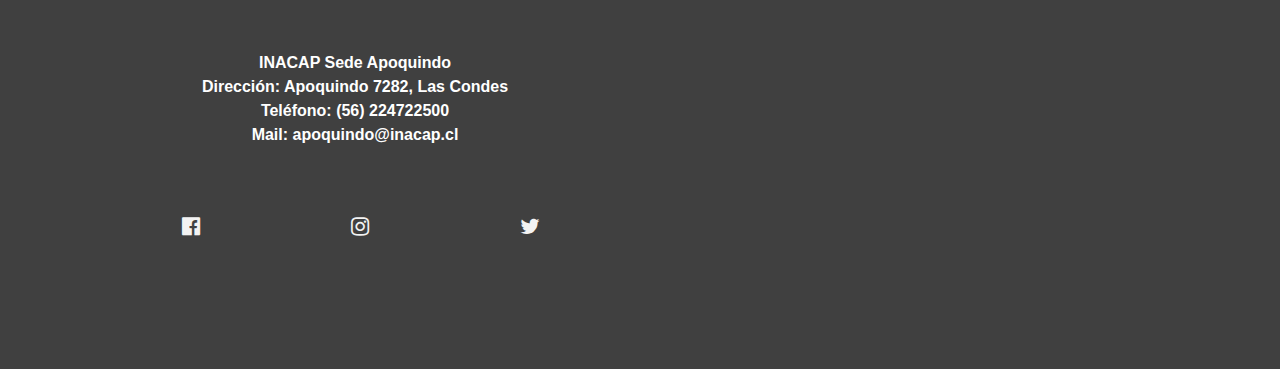
<file: hoteleria.html>
<!DOCTYPE html>
<html>

<head>
  <meta http-equiv="content-type" content="text/html;charset=utf-8">
  <meta name="viewport" content="width=device-width, initial-scale=1">
  <link rel="stylesheet" href="https://cdnjs.cloudflare.com/ajax/libs/font-awesome/4.7.0/css/font-awesome.min.css" type="text/css">
  <link rel="stylesheet" href="css/theme.css" type="text/css">
  <link rel="stylesheet" href="css/estilo.css" type="text/css">
  <title>Hotelería</title>
  
 
  
  
  
  
  
  
    
  <!--ETIQUETA POPUP-->
  <style>
/* Popup container - can be anything you want */
.popup {
  position: relative;
  display: inline-block;
  cursor: pointer;
  -webkit-user-select: none;
  -moz-user-select: none;
  -ms-user-select: none;
  user-select: none;
}

/* The actual popup */
.popup .popuptext {
  visibility: hidden;
  width: 1000px;
  background-color: #555;
  color: #fff;
  text-align: left;
  border-radius: 10px;
 margin-left: 5px;
  padding: 8px 0;
  position: absolute;
  z-index: 1;
  bottom: 125%;
  left: 50%;
  margin: 5px;
}

/* Popup arrow 
.popup .popuptext::after {
  content: "";
  position: absolute;
  top: 100%;
  left: 50%;
  margin-left: -5px;
  border-width: 5px;
  border-style: solid;
  border-color: #555 transparent transparent transparent;
}

*/

/* Toggle this class - hide and show the popup */
.popup .show {
  visibility: visible;
  -webkit-animation: fadeIn 1s;
  animation: fadeIn 1s;
}

/* Add animation (fade in the popup) */
@-webkit-keyframes fadeIn {
  from {opacity: 0;} 
  to {opacity: 1;}
}

@keyframes fadeIn {
  from {opacity: 0;}
  to {opacity:1 ;}
}
</style>
</head>

<body>
  <nav class="navbar navbar-expand-lg navbar-dark bg-dark">
    <div class="container"> <a class="navbar-brand" href="index.html"> <img width="200px	" height="90px" src="img/logo-blanco.png">
      </a> <button class="navbar-toggler navbar-toggler-right border-0" type="button" data-toggle="collapse" data-target="#navbar11">
        <span class="navbar-toggler-icon"></span>
      </button>
      <div class="collapse navbar-collapse" id="navbar11">
        <ul class="navbar-nav mr-auto">
          <li class="nav-item"> <a class="nav-link" href="index.html">Inicio</a> </li>
        </ul>
        <ul class="navbar-nav ml-auto">
                <li class="nav-item"> <a class="nav-link" href="admin.html">Administración y Negocios</a> </li>
                <li class="nav-item"> <a class="nav-link" href="informatica.html">Informática y Telecomunicaciones</a> </li>
                <ul id="menu">
                    <li class="nav-item">Hotelería, turismo y gastronomía
                        <ul>
                          <li><a href="hoteleria.html">Hotelería</a></li>
                          <li><a href="turismo.html">Turismo</a></li>
                          <li><a href="gastronomia.html">Gastronomía</a></li>
                        </ul>
                        </li>
                </ul>   
                <li class="nav-item"> <a class="nav-link" href="disenocomunicacion.html">Diseño & Comunicación</a> </li>
                <li class="nav-item"> <a class="nav-link" href="salud.html">Salud</a> </li>
        </ul>
      </div>
    </div>
  </nav>
  <div class="py-5 text-center text-white h-100 align-items-center d-flex" style="background-image: linear-gradient(to bottom, rgba(0, 0, 0, .75), rgba(0, 0, 0, .75)), url(img/header.jpg);  background-position: center center, center center;  background-size: cover, cover;  background-repeat: repeat, repeat;">
    <div class="container py-5">
      <div class="row">
        <div class="mx-auto col-lg-8 col-md-10">
          <h1 class="display-3 mb-4">Hotelería</h1>
        </div>
      </div>
    </div>
  </div>





	<!--ADMINISTRACION HOTELERIA Y SERVICIOS-->
	
  <div class="py-5">
      <div class="container">
        <div class="row">
          <div class="col-md-12 text-center">
       <h1>Administración en Hotelería y Servicios</h1><br><br> 
          </div>
        </div>
        <div class="row">
          <div class="col-md-6 p-3">
              <p>Impartido por: <b>Instituto Profesional INACAP</b>
              <br>
              <br>Duración: <b>8 Semestres.</b>
              <br>Acreditación: <b>5 Años (Diciembre 2022).</b>
              <br>Título: <b>Administrador en Hotelería y Servicios.</b>
              <br>Jornada: <b>Diurna.</b>
              <br>Beneficios: <b>Adscrita a gratuidad.</b>
              <br>
              <br>Se requiere para el transcurso de la carrera:
              <br><b>-1 Uniforme de servicio.
              <br>-1 Uniforme de gastronomía.
              <br>
              <br>
              <div> <a href="https://drive.google.com/file/d/1uh8eCU72R6viKqpiVLp77oJL1u41iZXm/view?usp=sharing" >Revisar para ver Instructivo Orden, Higiene y Seguridad Carreras de Gastronomía y Hotelería - Talleres de Especialidad</a></div>

<br><br>

              </b>
            </p>
        
        
        
     <div id="perfilegreso">
                      <h3>Perfíl de egreso</h3>
  
                <div class="popup" onclick="myFunction10()">Click para ver perfíl de egreso.
                  <span class="popuptext" id="myPopup20">
                  <div>
             <ul>
  El Administrador en Hotelería y Servicios del Instituto Profesional INACAP, se desempeña en el diseño, gestión y mejoramiento de los procesos de desarrollo de productos y servicios de alimentos y bebidas; de los  procesos asociados a la asistencia al huésped, organización de housekeeping , evaluación de satisfacción y resolución de conflictos del cliente. Además, analiza tendencias de mercado, aplica estrategias de fidelización de clientes, evalúa registros de venta, controla adquisiciones y presupuesto y administra recursos humanos. Su desempeño se centra en la gestión eficiente de la atención al cliente y comunicación en su lengua materna e idioma inglés, en el aseguramiento de una experiencia satisfactoria, incorporando patrimonio, respetando multiculturalidad, basada en un servicio de excelencia y las competencias Sello del titulado de INACAP.<br><br>Se desempeña competentemente en las siguientes áreas, en concordancia con las requeridas para el ejercicio de su profesión:<br><br>Área de Desempeño I: Procesos Operacionales de Servicios de Alojamiento y Alimentos &amp; Bebidas:<br><br>Gestiona procesos operativos de servicios de alojamiento, integrando equipos de trabajo, de acuerdo a normativa vigente y estándares de la empresa.<br>Gestiona procesos operativos de servicios de alimentos &amp; bebidas, integrando equipos de trabajo, de acuerdo a normativa vigente y estándares de la empresa.<br>Diseña protocolos para el aseguramiento de una experiencia satisfactoria del cliente, en servicios de alojamiento y alimentos &amp; bebidas, considerando la comprensión y adhesión de otros en su lengua materna e idioma inglés, en la mejora continua de dichos protocolos.<br><br>Área de Desempeño II: Gestión Administrativa de Servicios de Alojamiento y Alimentos &amp; Bebidas.<br><br>Administra recursos materiales, financieros, tecnológicos y humanos asociados a los procesos relacionados a recepción, housekeeping, alimentos &amp; bebidas, a través de la toma de decisiones éticas,  de acuerdo a los propósitos estratégicos de la organización.<br>Implementa estrategias de comercialización, orientadas al posicionamiento de servicios de alojamiento y alimentos &amp; bebidas, considerando la comprensión y adhesión de otros, de acuerdo a las tendencias comerciales vigentes.<br>Durante el proceso formativo los alumnos de la carrera desarrollan de manera integrada a las competencias de especialidad, las competencias genéricas Trabajo en Equipo, Comunicación Oral y Escrita y Ética Profesional, además de las que constituyen el sello del titulado INACAP: Compromiso, Capacidad Emprendedora, Autogestión y Dominio de Especialidad.	
          </ul>
          
        </div>
                  
                  </span>
                </div>
  
                <script>
                // When the user clicks on div, open the popup
                function myFunction10() {
                  var popup = document.getElementById("myPopup20");
                  popup.classList.toggle("show");
                }
                </script>
  
        </div>
            <p>
            </p>
          </div>
          <div class="col-md-6 p-3">
            <p>Equipo directivo:
              <br>
              <br>Director de carrera: Gabriel Leonart Tomas.
              <br>Correo: gleonart@inacap.cl
              <br>Teléfono: +56224722946
              <br>
              <br>Coordinador de carrera: Loreto Sainte-Marie Hudson.
              <br>Correo: lsaint@inacap.cl
              <br>Teléfono: +56224722947
              <br>            
      </p>
          </div>
        </div>
      </div>
    </div>

    <div>
            <div class="container">
              <div class="row">
    <div class="col-md-12">
            <h6 class=""><b>Campo Ocupacional</b>
              <br></h6>
              <ul>El titulado de la carrera de Administración en Hotelería y Servicios del Instituto Profesional INACAP, está preparado para gestionar procesos operativos, administrativos y comerciales en servicios de alojamiento y alimentos & bebidas. Sus áreas de inserción laboral se relacionan con organizaciones públicas y privadas de servicio de alojamiento, restauración, entretención, centros de eventos, cruceros, catering aéreo, hotelería industrial, clínicas y hospitales, emprendimientos propios y de terceros, tanto en Chile como en el extranjero.</ul>
          </div></div></div></div>



    <div class="py-5">
      <div class="container">
        <div class="row">
          <div class="col-md-12">
            <h6 class=""><b>Admisión Primer Semestre 2020</b><br></h6><img class="img-fluid d-block" src="img/aranceladministracionhoteleriayservicios.PNG" style="">
          </div>
        </div>
      </div>
    </div>
    <br><br>

    <div >
      <div class="container">
        <div class="row">
          <div class="col-md-12">
              <h6 class="text-left"><a href="http://www.inacap.cl/web/pdf_mallas/05_hotuga/AHS-AHS-1_Hotuga_IP.pdf"><b>Revisar Malla Administración en Hotelería y Servicios&nbsp;</b></a><br></h6>
          </div>
        </div>
      </div>
    </div>
    
          <!--HOTELERIA Y SERVICIOS-->
  
  
  
  
  
    
          <div class="py-5">
            <div class="container">
              <div class="row">
                <div class="col-md-12 text-center">
             <h1>Hotelería y Servicios</h1><br><br> 
                </div>
              </div>
              <div class="row">
                <div class="col-md-6 p-3">
                  <p>Impartido por: <b>Centro de Formación Técnica INACAP</b>
                    <br><br>Duración: <b>4 Semestres.</b>
                    <br>Acreditación: <b>5 Años (Diciembre 2022).</b>
                    <br>Título: <b>Técnico de Nivel Superior en Hotelería y Servicios.</b>
                    <br>Jornada: <b>Diurna.</b>
                    <br>Continuidad de estudios: <b>Administración en Hotelería y Servicios.</b>
                    <br>Beneficios: <b>Adscrita a gratuidad.</b>
                     <br>
                     <br>Se requiere para el transcurso de la carrera:
                     <br><b>-1 Uniforme de servicio.
                     <br>-1 Uniforme de gastronomía. <br><br>
                     <div> <a href="https://drive.google.com/file/d/1uh8eCU72R6viKqpiVLp77oJL1u41iZXm/view?usp=sharing" >Revisar para ver Instructivo Orden, Higiene y Seguridad Carreras de Gastronomía y Hotelería - Talleres de Especialidad</a></div>
<br>  
                    </p>
              
            
              
           <div id="perfilegreso">
                            <h3>Perfíl de egreso</h3>
        
                      <div class="popup" onclick="myFunction100()">Click para ver perfíl de egreso.
                        <span class="popuptext" id="myPopup200">
                        <div>
                   <ul>
       El Técnico de Nivel Superior en Hotelería y Servicios del Centro de Formación Técnica INACAP, se desempeña en la supervisión de check in , check out , asistencia al huésped, housekeeping , operación de habitaciones, preparación básica de alimentos y bebidas. Además ejecuta tareas de atención al cliente, venta de productos y servicios, registros, inventario, cuadratura y cierre de caja, confección de horarios y distribución de tareas. Su desempeño se centra en la atención al cliente y comunicación en su lengua materna e idioma inglés, en el aseguramiento de una experiencia satisfactoria, incorporando patrimonio, respetando multiculturalidad, basada en un servicio de excelencia y las competencias Sello del titulado de INACAP.<br><br>Se desempeña competentemente en las siguientes áreas, en concordancia con las requeridas para el ejercicio de su profesión:<br><br>Área de Desempeño: Procesos Operacionales de Servicios de Alojamiento y Alimentos &amp; Bebidas:<br><br>Supervisa procesos operativos de servicios de alojamiento trabajando de manera colaborativa y de acuerdo a normativa vigente y estándares de la empresa.<br><br>Supervisa procesos operativos de servicios de alimentos &amp; bebidas, trabajando de manera colaborativa, de acuerdo a normativa vigente y estándares de la empresa.<br><br>Provee una experiencia satisfactoria al cliente en servicios de alojamiento y alimentos &amp; bebidas, a través, de un intercambio de información en su lengua materna e idioma inglés, considerando protocolos de excelencia de la empresa.<br><br>Área de Desempeño: Gestión Administrativa de Servicios de Alojamiento y Alimentos &amp; Bebidas:<br><br>Realiza procesos administrativos en las áreas de reservas, recepción, housekeeping y alimentos &amp; bebidas, actuando de manera ética en el cumplimiento de los estándares de la empresa y normativa vigente.<br><br>Realiza tareas de comercialización de servicios de alojamiento y alimentos &amp; bebidas, a través, de un intercambio de información, orientadas al cumplimiento de políticas y estrategias de venta.<br><br>Durante el proceso formativo los alumnos de la carrera desarrollan de manera integrada a las competencias de especialidad, las competencias genéricas Trabajo en Equipo, Comunicación Oral y Escrita y Ética Profesional, además de las que constituyen el sello del titulado INACAP: Compromiso, Capacidad Emprendedora, Autogestión y Dominio de Especialidad.         </ul>
                
              </div>
                        
                        </span>
                      </div>
        
                      <script>
                      // When the user clicks on div, open the popup
                      function myFunction100() {
                        var popup = document.getElementById("myPopup200");
                        popup.classList.toggle("show");
                      }
                      </script>
        
              </div>
                  <p>
                  </p>
                </div>
                <div class="col-md-6 p-3">
                        <p>Equipo directivo:
                          <br>
                          <br>Director de carrera: Gabriel Leonart Tomas.
                          <br>Correo: gleonart@inacap.cl
                          <br>Teléfono: +56224722946
                          <br>
                          <br>Coordinador de carrera: Loreto Sainte-Marie Hudson.
                          <br>Correo: lsaint@inacap.cl
                          <br>Teléfono: +56224722947
                          <br>            
                  </p>
                      </div>
              </div>
            </div>
          </div>

<div>
          <div class="container">
                <div class="row">
          <div class="col-md-12">
                <h6 class=""><b>Campo Ocupacional</b>
                  <br></h6>
                  <ul>El titulado de la carrera de Técnico de Nivel Superior en Hotelería y Servicios del Centro de Formación Técnica INACAP, está preparado para realizar funciones de ejecución y supervisión asociadas a las áreas de: recepción, housekeeping y alimentos & bebidas. Además apoya la gestión en los departamentos de comercialización, logística, costos, registros de ventas y organización de equipos de trabajo. Sus áreas de inserción laboral se relacionan con organizaciones públicas y privadas de servicio de alojamiento, restauración, entretención, centros de eventos, emprendimientos propios, tanto en Chile como en el extranjero.</ul>
                        </div>
                    </div>
                </div></div>
            

          <div class="py-5">
            <div class="container">
              <div class="row">
                <div class="col-md-12">
                  <h6 class=""><b>Admisión Primer Semestre 2020</b><br></h6><img class="img-fluid d-block" src="img/arancelhoteleriayservicio.PNG" style="">
                </div>
              </div>
            </div>
          </div>
          <br><br>

          <div >
            <div class="container">
              <div class="row">
                <div class="col-md-12">
                    <h6 class="text-left"><a href="http://www.inacap.cl/web/pdf_mallas/05_hotuga/HS-HS0-1_Hotuga_CFT.pdf"><b>Revisar Malla Hotelería y Servicios&nbsp;</b></a><br></h6>
                </div>
              </div>
            </div>
          </div>
          
  
          
          <!--FIN DE CARRERA-->
  
  <br><br>
     





  <div class="py-5 text-white" style="background-image: linear-gradient(to bottom, rgba(0, 0, 0, .75), rgba(0, 0, 0, .75)), url(https://static.pingendo.com/cover-bubble-dark.svg);  background-position: center center, center center;  background-size: cover, cover;  background-repeat: repeat, repeat;">
    <div class="container">
      <div class="row">
        <div class="col-md-6 text-center align-self-center p-4">
          <p class="mb-5"> <strong>INACAP Sede Apoquindo<strong> <br>Dirección: Apoquindo 7282, Las Condes<br> Teléfono: (56) 224722500<br> Mail: apoquindo@inacap.cl<br></strong></strong></p><strong><strong>
<div class="row">
                <div class="col-md-12 d-flex align-items-center justify-content-around"> <a href="#">
                    <i class="d-block fa fa-facebook-official text-light fa-lg mx-2"></i>
                  </a> <a href="#">
                    <i class="d-block fa fa-instagram text-light fa-lg mx-2"></i>
                  </a>   <a href="#">
                    <i class="d-block fa fa-twitter text-light fa-lg ml-2"></i>
                  </a> </div>
              </div>
            </strong></strong>
        </div><strong><strong>
            <div class="col-md-6 p-0"> <iframe src="https://www.google.com/maps/embed?pb=!1m18!1m12!1m3!1d3330.5755200761105!2d-70.5555654838491!3d-33.40823690273494!2m3!1f0!2f0!3f0!3m2!1i1024!2i768!4f13.1!3m3!1m2!1s0x9662cec02ea4cebf%3A0x29dd711ed6294ee3!2sInacap+Apoquindo!5e0!3m2!1ses!2scl!4v1540305071437" width="400" height="300" frameborder="0" style="border:0" allowfullscreen=""></iframe></div>
          </strong></strong>
      </div><strong><strong>
        </strong></strong>
    </div><strong><strong>
        <script src="https://code.jquery.com/jquery-3.3.1.slim.min.js" integrity="sha384-q8i/X+965DzO0rT7abK41JStQIAqVgRVzpbzo5smXKp4YfRvH+8abtTE1Pi6jizo" crossorigin="anonymous"></script>
        <script src="https://cdnjs.cloudflare.com/ajax/libs/popper.js/1.14.3/umd/popper.min.js" integrity="sha384-ZMP7rVo3mIykV+2+9J3UJ46jBk0WLaUAdn689aCwoqbBJiSnjAK/l8WvCWPIPm49" crossorigin="anonymous"></script>
        <script src="https://stackpath.bootstrapcdn.com/bootstrap/4.3.1/js/bootstrap.min.js" integrity="sha384-JjSmVgyd0p3pXB1rRibZUAYoIIy6OrQ6VrjIEaFf/nJGzIxFDsf4x0xIM+B07jRM" crossorigin="anonymous"></script>
      </strong></strong>
  </div>
  
</body>

</html>
</file>
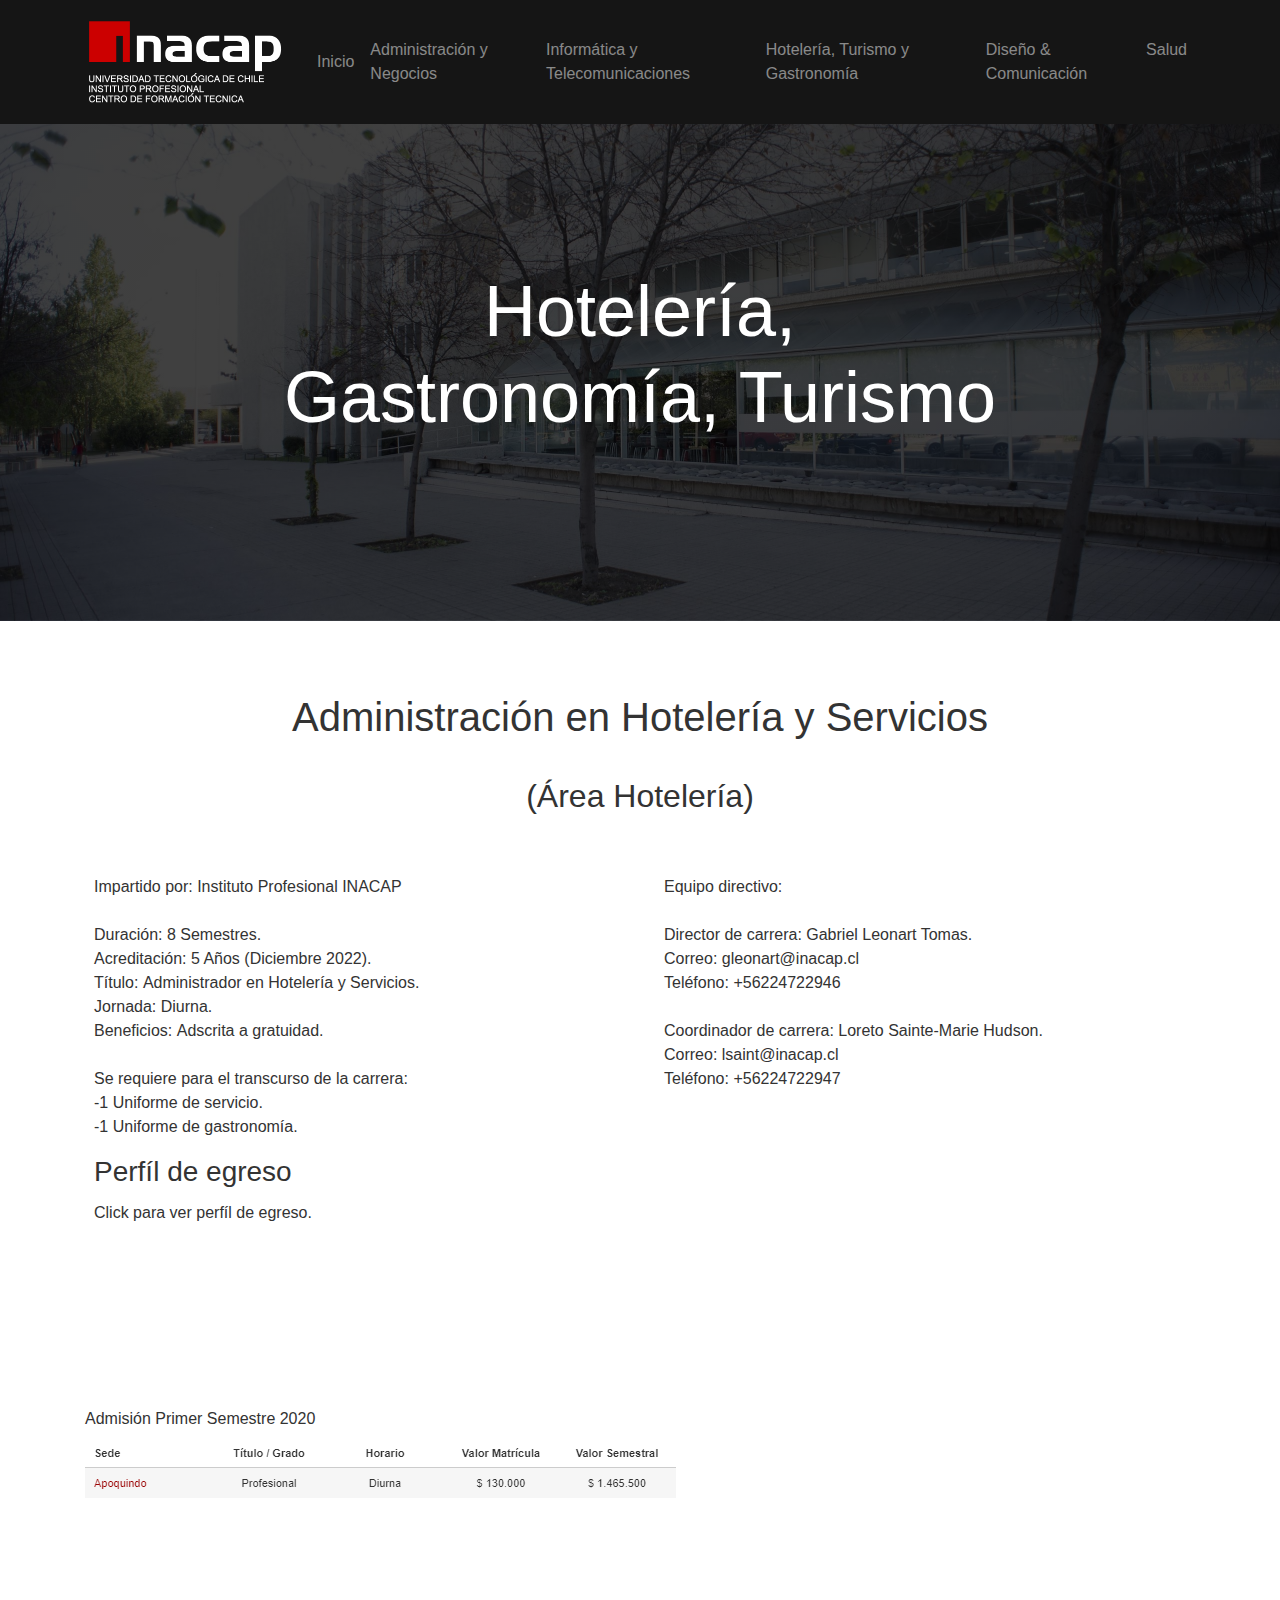
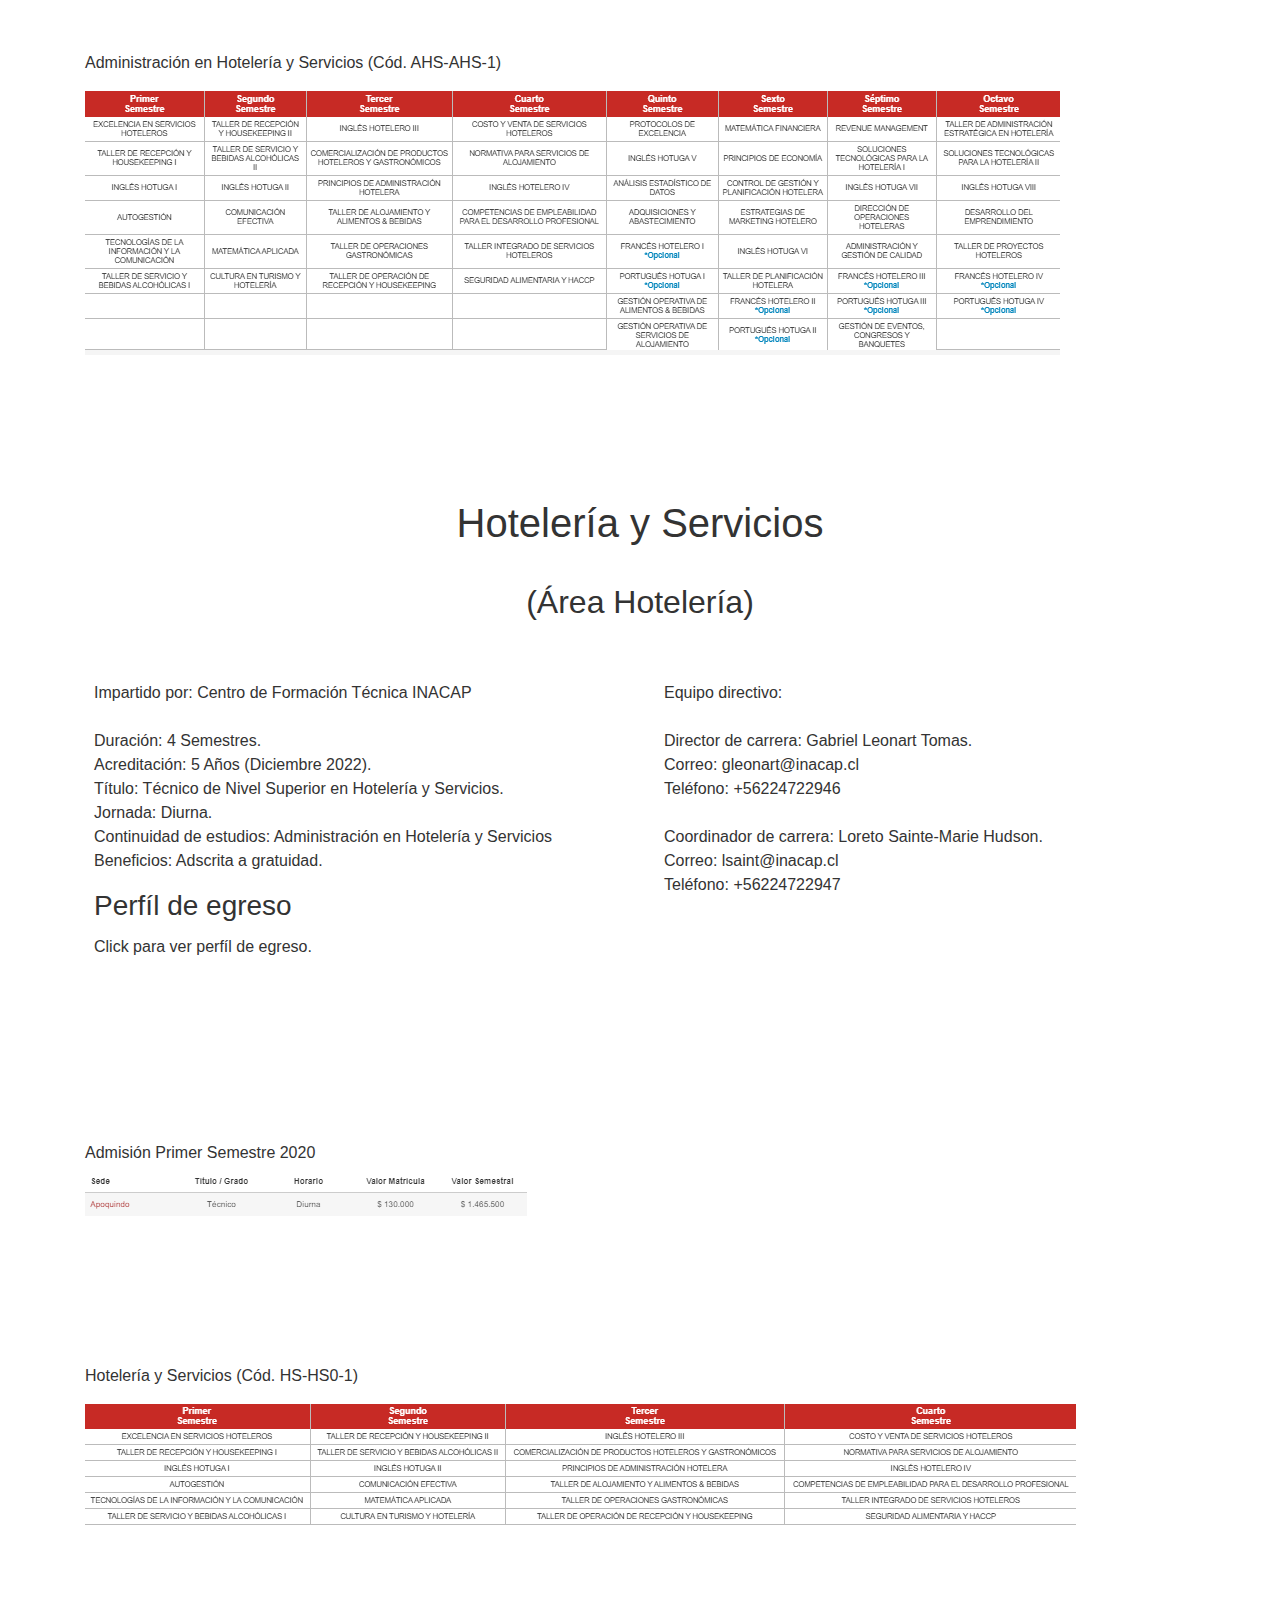
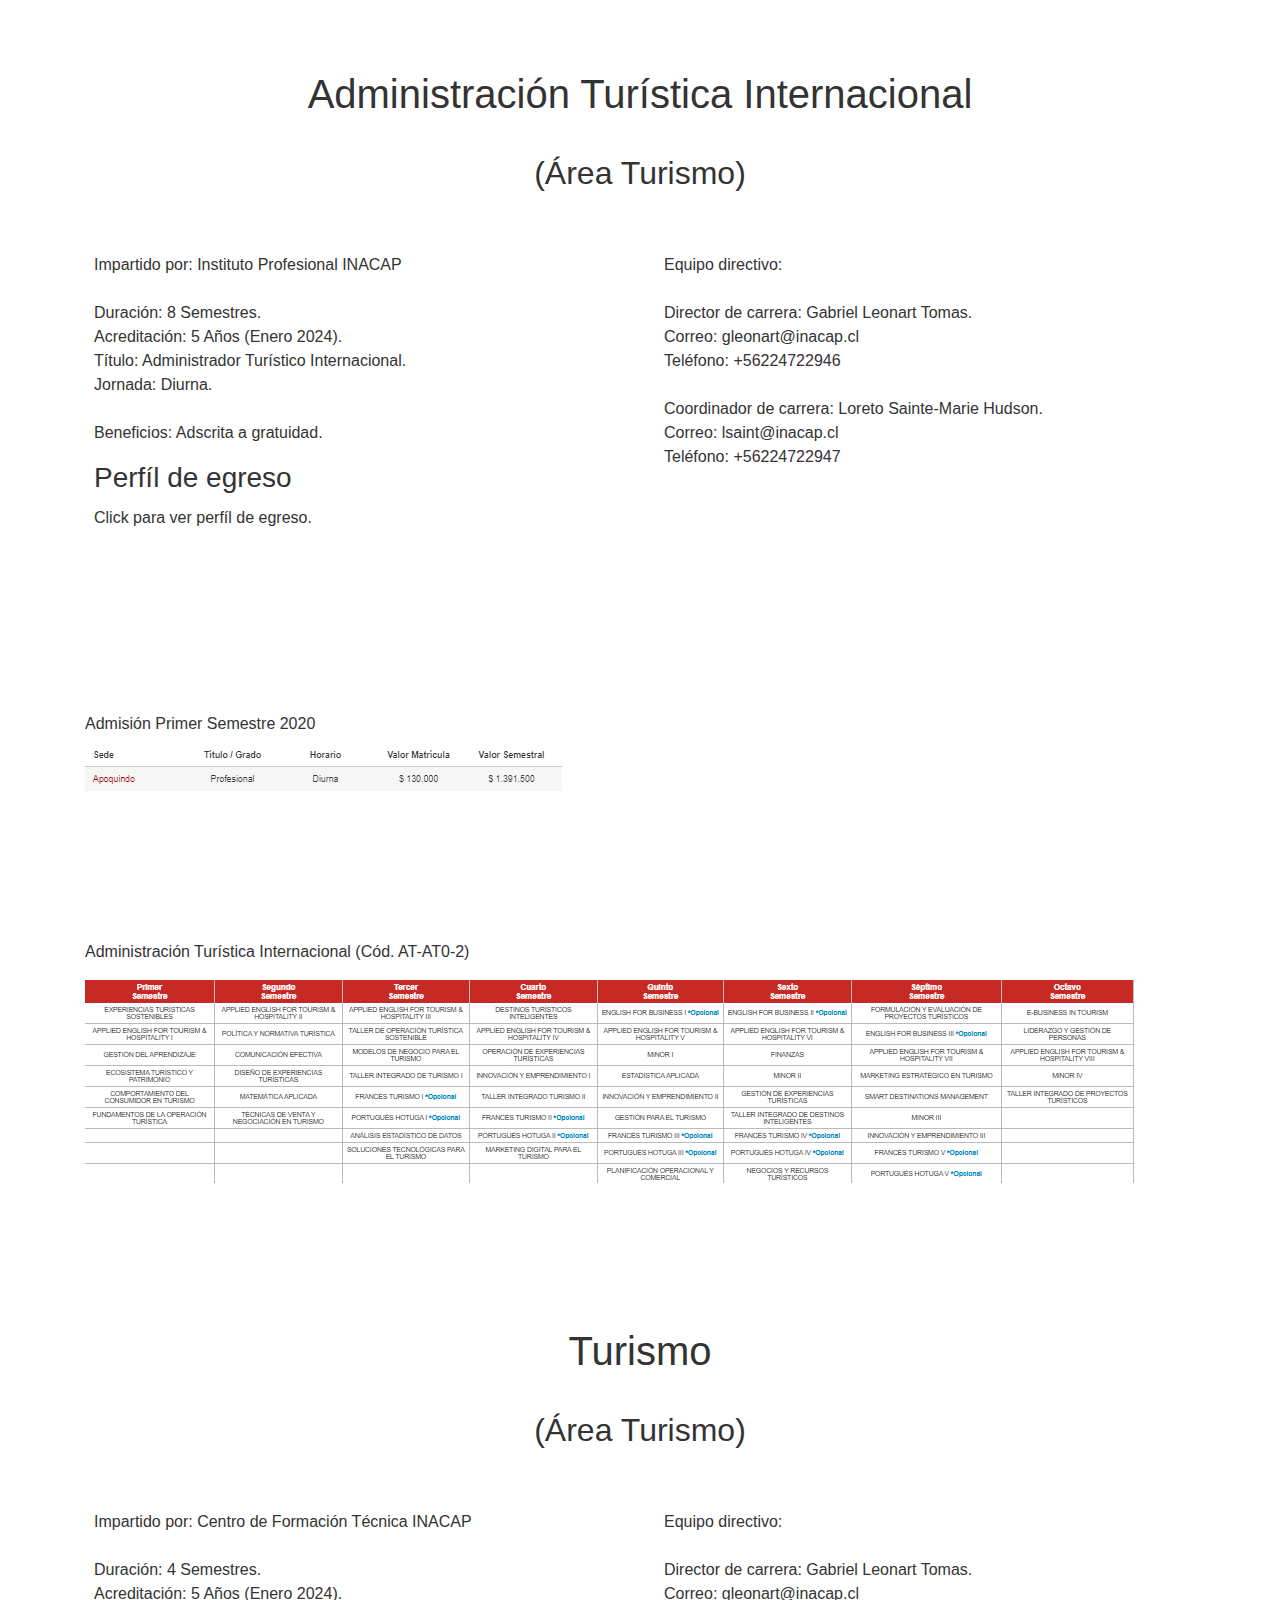
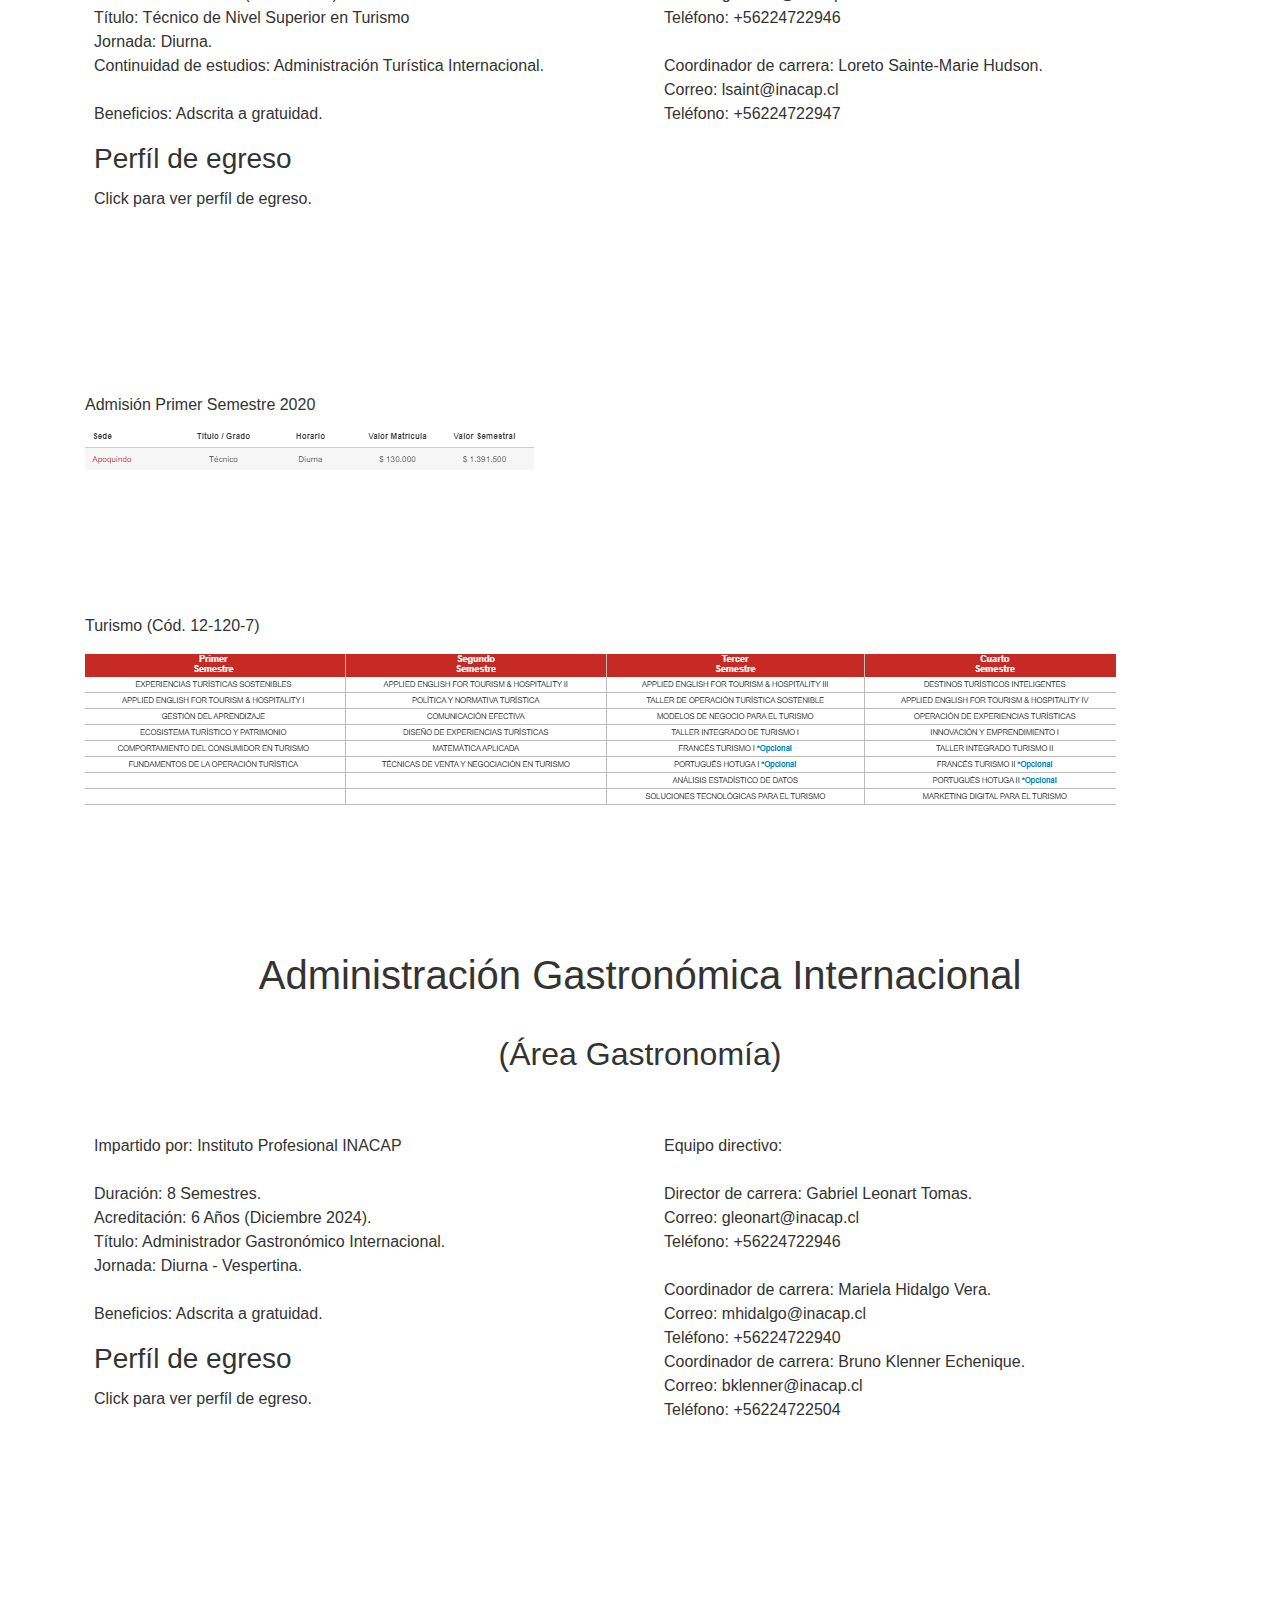
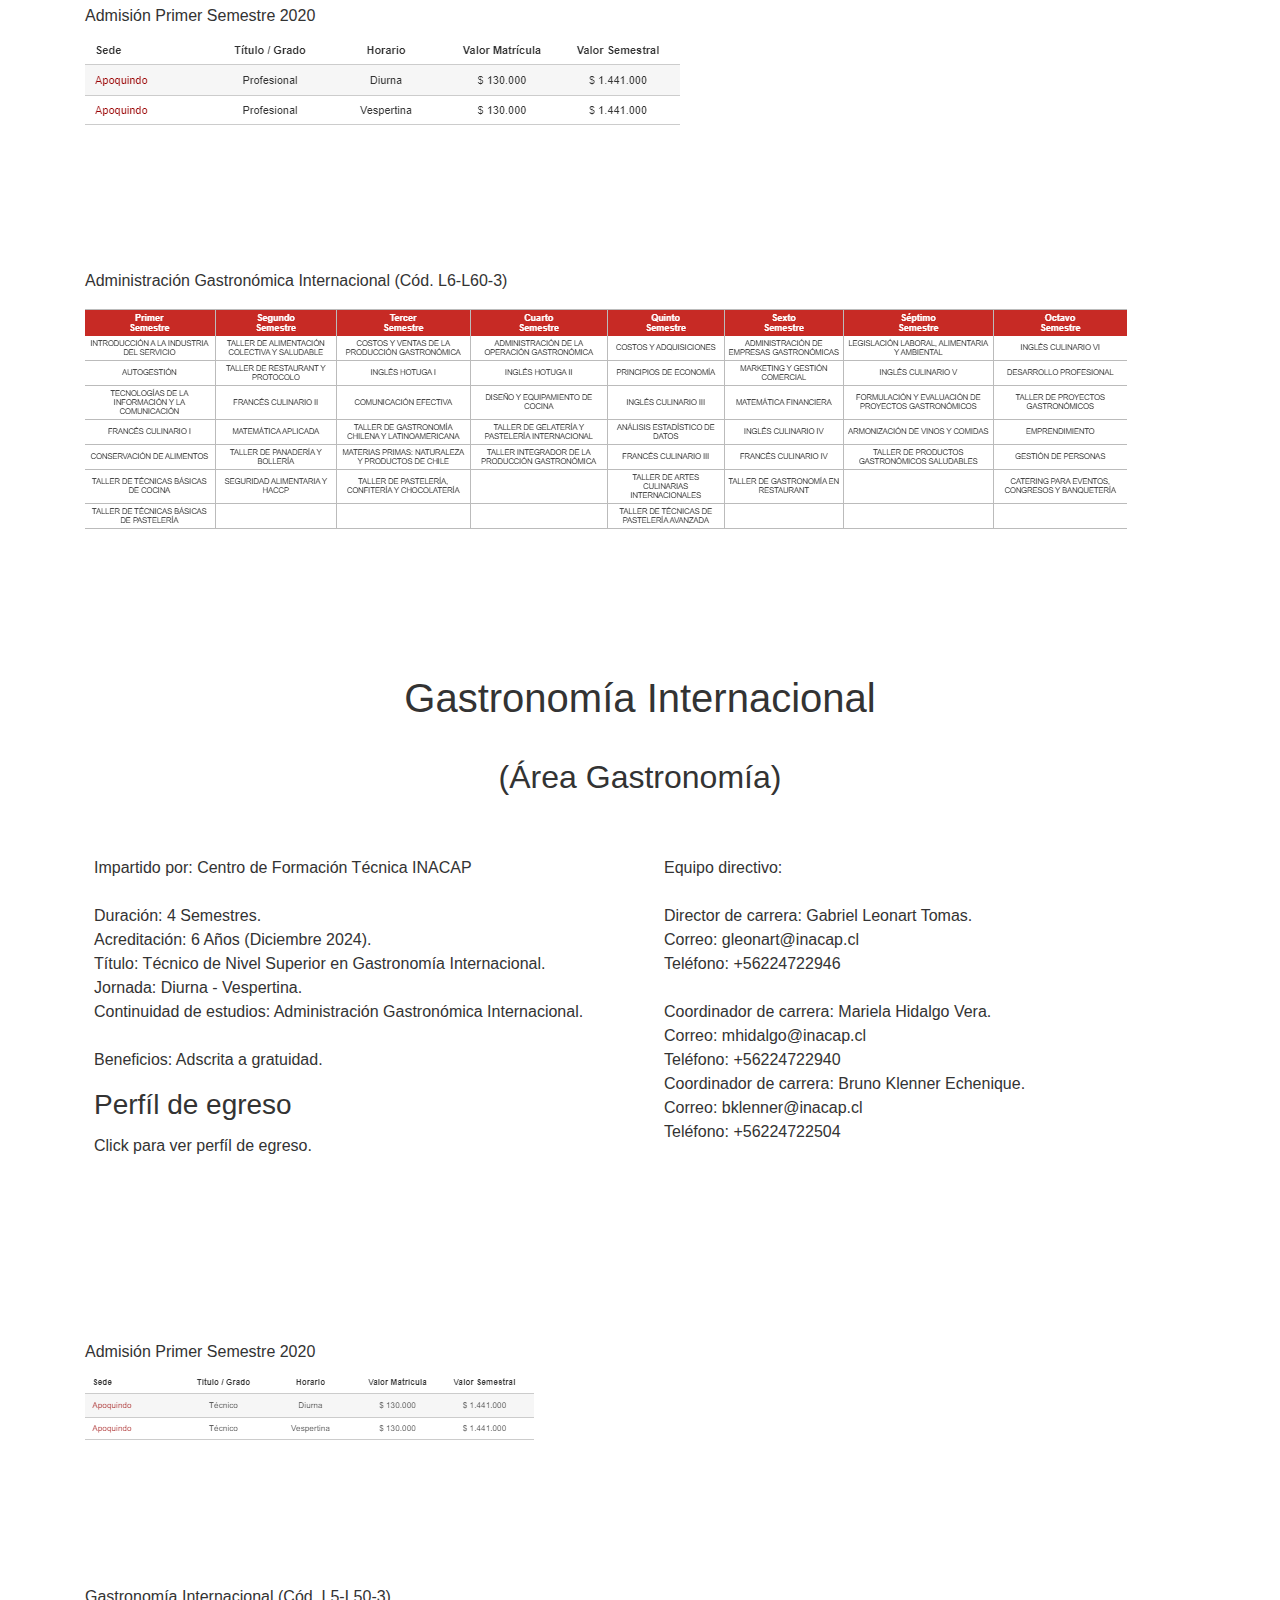
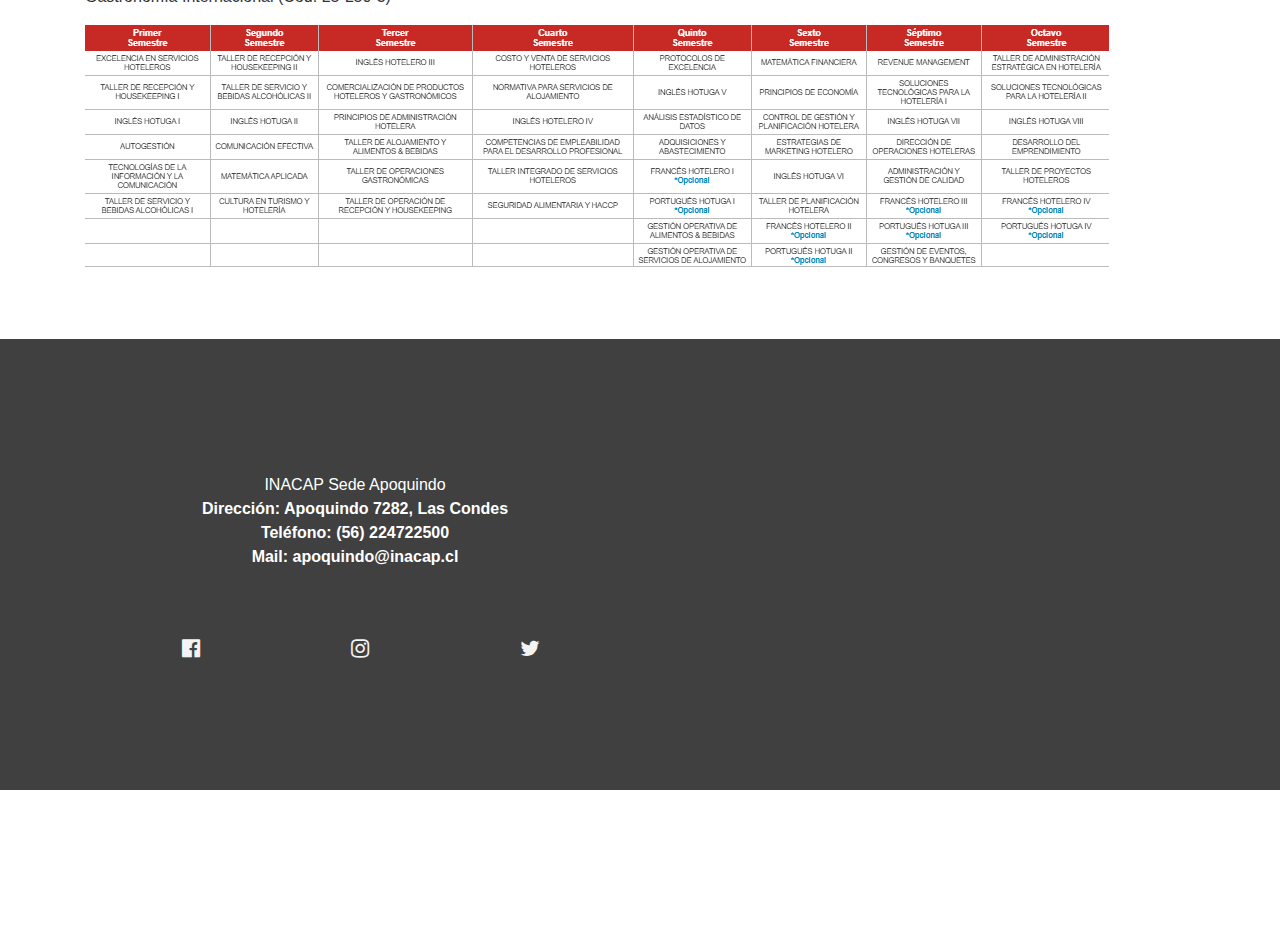
<file: hotuga.html>
<!DOCTYPE html>
<html>

<head>
  <meta http-equiv="content-type" content="text/html;charset=utf-8">
  <meta name="viewport" content="width=device-width, initial-scale=1">
  <link rel="stylesheet" href="https://cdnjs.cloudflare.com/ajax/libs/font-awesome/4.7.0/css/font-awesome.min.css" type="text/css">
  <link rel="stylesheet" href="css/theme.css" type="text/css">
  <link rel="stylesheet" href="css/estilo.css" type="text/css">
  
  <title>Hotelería, Turismo y Gastronomía</title>
  
  <!--Director de Carrera de Hotuga ha incluido los siguientes requerimientos:
  Administración en hotelería y servicios - Hotelería y servicios:

      Administración en hotelería y servicios - Hotelería y servicios:


-1 Uniformes de servicio y herramientas. 
-1 Uniforme de gastronomía y herramientas.

*Carreras de gastronomía incluyen solo el de abajo.
*Carreras de gastronomía y hotelería incluyen ambas.


  -->
  
  
  
  
  
  
  
  
    
  <!--ETIQUETA POPUP-->
  <style>
/* Popup container - can be anything you want */
.popup {
  position: relative;
  display: inline-block;
  cursor: pointer;
  -webkit-user-select: none;
  -moz-user-select: none;
  -ms-user-select: none;
  user-select: none;
}

/* The actual popup */
.popup .popuptext {
  visibility: hidden;
  width: 1000px;
  background-color: #555;
  color: #fff;
  text-align: left;
  border-radius: 10px;
 margin-left: 5px;
  padding: 8px 0;
  position: absolute;
  z-index: 1;
  bottom: 125%;
  left: 50%;
  margin: 5px;
}

/* Popup arrow 
.popup .popuptext::after {
  content: "";
  position: absolute;
  top: 100%;
  left: 50%;
  margin-left: -5px;
  border-width: 5px;
  border-style: solid;
  border-color: #555 transparent transparent transparent;
}

*/

/* Toggle this class - hide and show the popup */
.popup .show {
  visibility: visible;
  -webkit-animation: fadeIn 1s;
  animation: fadeIn 1s;
}

/* Add animation (fade in the popup) */
@-webkit-keyframes fadeIn {
  from {opacity: 0;} 
  to {opacity: 1;}
}

@keyframes fadeIn {
  from {opacity: 0;}
  to {opacity:1 ;}
}
</style>
</head>

<body>
  <nav class="navbar navbar-expand-lg navbar-dark bg-dark">
    <div class="container"> <a class="navbar-brand" href="index.html"> <img width="200px	" height="90px" src="img/logo-blanco.png">
      </a> <button class="navbar-toggler navbar-toggler-right border-0" type="button" data-toggle="collapse" data-target="#navbar11">
        <span class="navbar-toggler-icon"></span>
      </button>
      <div class="collapse navbar-collapse" id="navbar11">
        <ul class="navbar-nav mr-auto">
          <li class="nav-item"> <a class="nav-link" href="index.html">Inicio</a> </li>
        </ul>
        <ul class="navbar-nav ml-auto">
          <li class="nav-item"> <a class="nav-link" href="admin.html">Administración y Negocios</a> </li>
          <li class="nav-item"> <a class="nav-link" href="informatica.html">Informática y Telecomunicaciones</a> </li>
          <li class="nav-item"> <a class="nav-link" href="hotuga.html">Hotelería, Turismo y Gastronomía</a> </li>
          <li class="nav-item"> <a class="nav-link" href="disenocomunicacion.html">Diseño & Comunicación</a> </li>
          <li class="nav-item"> <a class="nav-link" href="salud.html">Salud</a> </li>
        </ul>
      </div>
    </div>
  </nav>
  <div class="py-5 text-center text-white h-100 align-items-center d-flex" style="background-image: linear-gradient(to bottom, rgba(0, 0, 0, .75), rgba(0, 0, 0, .75)), url(img/header.jpg);  background-position: center center, center center;  background-size: cover, cover;  background-repeat: repeat, repeat;">
    <div class="container py-5">
      <div class="row">
        <div class="mx-auto col-lg-8 col-md-10">
          <h1 class="display-3 mb-4">Hotelería, Gastronomía, Turismo</h1>
        </div>
      </div>
    </div>
  </div>





	<!--ADMINISTRACION HOTELERIA Y SERVICIOS-->
	
  <div class="py-5">
      <div class="container">
        <div class="row">
          <div class="col-md-12 text-center">
       <h1>Administración en Hotelería y Servicios</h1><br><h2>(Área Hotelería)</h2><br> 
          </div>
        </div>
        <div class="row">
          <div class="col-md-6 p-3">
              <p>Impartido por: <b>Instituto Profesional INACAP</b>
              <br>
              <br>Duración: <b>8 Semestres.</b>
              <br>Acreditación: <b>5 Años (Diciembre 2022).</b>
              <br>Título: <b>Administrador en Hotelería y Servicios.</b>
              <br>Jornada: <b>Diurna.</b>
              <br>Beneficios: <b>Adscrita a gratuidad.</b>
              <br>
              <br>Se requiere para el transcurso de la carrera:
              <br><b>-1 Uniforme de servicio.
              <br>-1 Uniforme de gastronomía.
              </b>
            </p>
        
        
        
     <div id="perfilegreso">
                      <h3>Perfíl de egreso</h3>
  
                <div class="popup" onclick="myFunction10()">Click para ver perfíl de egreso.
                  <span class="popuptext" id="myPopup20">
                  <div>
             <ul>
  El Administrador en Hotelería y Servicios del Instituto Profesional INACAP, se desempeña en el diseño, gestión y mejoramiento de los procesos de desarrollo de productos y servicios de alimentos y bebidas; de los  procesos asociados a la asistencia al huésped, organización de housekeeping , evaluación de satisfacción y resolución de conflictos del cliente. Además, analiza tendencias de mercado, aplica estrategias de fidelización de clientes, evalúa registros de venta, controla adquisiciones y presupuesto y administra recursos humanos. Su desempeño se centra en la gestión eficiente de la atención al cliente y comunicación en su lengua materna e idioma inglés, en el aseguramiento de una experiencia satisfactoria, incorporando patrimonio, respetando multiculturalidad, basada en un servicio de excelencia y las competencias Sello del titulado de INACAP.<br><br>Se desempeña competentemente en las siguientes áreas, en concordancia con las requeridas para el ejercicio de su profesión:<br><br>Área de Desempeño I: Procesos Operacionales de Servicios de Alojamiento y Alimentos &amp; Bebidas:<br><br>Gestiona procesos operativos de servicios de alojamiento, integrando equipos de trabajo, de acuerdo a normativa vigente y estándares de la empresa.<br>Gestiona procesos operativos de servicios de alimentos &amp; bebidas, integrando equipos de trabajo, de acuerdo a normativa vigente y estándares de la empresa.<br>Diseña protocolos para el aseguramiento de una experiencia satisfactoria del cliente, en servicios de alojamiento y alimentos &amp; bebidas, considerando la comprensión y adhesión de otros en su lengua materna e idioma inglés, en la mejora continua de dichos protocolos.<br><br>Área de Desempeño II: Gestión Administrativa de Servicios de Alojamiento y Alimentos &amp; Bebidas.<br><br>Administra recursos materiales, financieros, tecnológicos y humanos asociados a los procesos relacionados a recepción, housekeeping, alimentos &amp; bebidas, a través de la toma de decisiones éticas,  de acuerdo a los propósitos estratégicos de la organización.<br>Implementa estrategias de comercialización, orientadas al posicionamiento de servicios de alojamiento y alimentos &amp; bebidas, considerando la comprensión y adhesión de otros, de acuerdo a las tendencias comerciales vigentes.<br>Durante el proceso formativo los alumnos de la carrera desarrollan de manera integrada a las competencias de especialidad, las competencias genéricas Trabajo en Equipo, Comunicación Oral y Escrita y Ética Profesional, además de las que constituyen el sello del titulado INACAP: Compromiso, Capacidad Emprendedora, Autogestión y Dominio de Especialidad.	
          </ul>
          
        </div>
                  
                  </span>
                </div>
  
                <script>
                // When the user clicks on div, open the popup
                function myFunction10() {
                  var popup = document.getElementById("myPopup20");
                  popup.classList.toggle("show");
                }
                </script>
  
        </div>
            <p>
            </p>
          </div>
          <div class="col-md-6 p-3">
            <p>Equipo directivo:
              <br>
              <br>Director de carrera: Gabriel Leonart Tomas.
              <br>Correo: gleonart@inacap.cl
              <br>Teléfono: +56224722946
              <br>
              <br>Coordinador de carrera: Loreto Sainte-Marie Hudson.
              <br>Correo: lsaint@inacap.cl
              <br>Teléfono: +56224722947
              <br>            
      </p>
          </div>
        </div>
      </div>
    </div>
    <div class="py-5">
      <div class="container">
        <div class="row">
          <div class="col-md-12">
            <h6 class=""><b>Admisión Primer Semestre 2020</b><br></h6><img class="img-fluid d-block" src="img/aranceladministracionhoteleriayservicios.PNG" style="">
          </div>
        </div>
      </div>
    </div>
    <div class="py-5">
      <div class="container">
        <div class="row">
          <div class="col-md-12">
            <p><b>Administración en Hotelería y Servicios (Cód. AHS-AHS-1)</b><br></p><img class="img-fluid d-block" src="img/mallaadministracionhoteleriayservicios.PNG">
          </div>
        </div>
      </div>
    </div>
  
    
          <!--HOTELERIA Y SERVICIOS-->
  
  
  
  
  
    
          <div class="py-5">
            <div class="container">
              <div class="row">
                <div class="col-md-12 text-center">
             <h1>Hotelería y Servicios</h1><br><h2>(Área Hotelería)</h2><br> 
                </div>
              </div>
              <div class="row">
                <div class="col-md-6 p-3">
                  <p>Impartido por: <b>Centro de Formación Técnica INACAP</b><br><br>Duración: 4 Semestres.<br>Acreditación: 5 Años (Diciembre 2022).<br>Título: Técnico de Nivel Superior en Hotelería y Servicios.<br>Jornada: Diurna.<br>Continuidad de estudios: Administración en Hotelería y Servicios<br>Beneficios: Adscrita a gratuidad. <br>  </p>
              
              
              
           <div id="perfilegreso">
                            <h3>Perfíl de egreso</h3>
        
                      <div class="popup" onclick="myFunction100()">Click para ver perfíl de egreso.
                        <span class="popuptext" id="myPopup200">
                        <div>
                   <ul>
       El Técnico de Nivel Superior en Hotelería y Servicios del Centro de Formación Técnica INACAP, se desempeña en la supervisión de check in , check out , asistencia al huésped, housekeeping , operación de habitaciones, preparación básica de alimentos y bebidas. Además ejecuta tareas de atención al cliente, venta de productos y servicios, registros, inventario, cuadratura y cierre de caja, confección de horarios y distribución de tareas. Su desempeño se centra en la atención al cliente y comunicación en su lengua materna e idioma inglés, en el aseguramiento de una experiencia satisfactoria, incorporando patrimonio, respetando multiculturalidad, basada en un servicio de excelencia y las competencias Sello del titulado de INACAP.<br><br>Se desempeña competentemente en las siguientes áreas, en concordancia con las requeridas para el ejercicio de su profesión:<br><br>Área de Desempeño: Procesos Operacionales de Servicios de Alojamiento y Alimentos &amp; Bebidas:<br><br>Supervisa procesos operativos de servicios de alojamiento trabajando de manera colaborativa y de acuerdo a normativa vigente y estándares de la empresa.<br><br>Supervisa procesos operativos de servicios de alimentos &amp; bebidas, trabajando de manera colaborativa, de acuerdo a normativa vigente y estándares de la empresa.<br><br>Provee una experiencia satisfactoria al cliente en servicios de alojamiento y alimentos &amp; bebidas, a través, de un intercambio de información en su lengua materna e idioma inglés, considerando protocolos de excelencia de la empresa.<br><br>Área de Desempeño: Gestión Administrativa de Servicios de Alojamiento y Alimentos &amp; Bebidas:<br><br>Realiza procesos administrativos en las áreas de reservas, recepción, housekeeping y alimentos &amp; bebidas, actuando de manera ética en el cumplimiento de los estándares de la empresa y normativa vigente.<br><br>Realiza tareas de comercialización de servicios de alojamiento y alimentos &amp; bebidas, a través, de un intercambio de información, orientadas al cumplimiento de políticas y estrategias de venta.<br><br>Durante el proceso formativo los alumnos de la carrera desarrollan de manera integrada a las competencias de especialidad, las competencias genéricas Trabajo en Equipo, Comunicación Oral y Escrita y Ética Profesional, además de las que constituyen el sello del titulado INACAP: Compromiso, Capacidad Emprendedora, Autogestión y Dominio de Especialidad.         </ul>
                
              </div>
                        
                        </span>
                      </div>
        
                      <script>
                      // When the user clicks on div, open the popup
                      function myFunction100() {
                        var popup = document.getElementById("myPopup200");
                        popup.classList.toggle("show");
                      }
                      </script>
        
              </div>
                  <p>
                  </p>
                </div>
                <div class="col-md-6 p-3">
                    <p>Equipo directivo:<br><br>Director de carrera: Gabriel Leonart Tomas.<br>Correo: gleonart@inacap.cl<br>Teléfono: +56224722946
                      <br>
                      <br>Coordinador de carrera: Loreto Sainte-Marie Hudson.<br>Correo: lsaint@inacap.cl<br>Teléfono: +56224722947
          
                      <br>
                     
              </p>
                  </div>
              </div>
            </div>
          </div>
          <div class="py-5">
            <div class="container">
              <div class="row">
                <div class="col-md-12">
                  <h6 class=""><b>Admisión Primer Semestre 2020</b><br></h6><img class="img-fluid d-block" src="img/arancelhoteleriayservicio.PNG" style="">
                </div>
              </div>
            </div>
          </div>
          <div class="py-5">
            <div class="container">
              <div class="row">
                <div class="col-md-12">
                  <p><b>Hotelería y Servicios (Cód. HS-HS0-1)</b><br></p><img class="img-fluid d-block" src="img/mallahoteleriayservicio.PNG">
                </div>
              </div>
            </div>
          </div>
  
          
          <!--FIN DE CARRERA-->
  
  
     
  <div class="py-5">
    <div class="container">
      <div class="row">
        <div class="col-md-12 text-center">
     <h1>Administración Turística Internacional</h1><br><h2>(Área Turismo)</h2><br> 
        </div>
      </div>
      <div class="row">
        <div class="col-md-6 p-3">
          <p>Impartido por: <b>Instituto Profesional INACAP</b><br><br>Duración: 8 Semestres.<br>Acreditación: 5 Años (Enero 2024).<br>Título: Administrador Turístico Internacional.<br>Jornada: Diurna.<br><br>Beneficios: Adscrita a gratuidad. <br> </p>
		  
		  
		  
	 <div id="perfilegreso">
										<h3>Perfíl de egreso</h3>

							<div class="popup" onclick="myFunction1()">Click para ver perfíl de egreso.
							  <span class="popuptext" id="myPopup">
							  <div>
			     <ul>
				El Administrador Turístico Internacional de INACAP, es un profesional integral capaz de desempeñarse en la gestión de la comercialización y operación de experiencias turísticas, con foco en la excelencia, la seguridad y calidad. Gestiona destinos y experiencias, contribuyendo al desarrollo territorial sostenible, y en coherencia con las políticas y tendencias nacionales e internacionales, de manera interdisciplinaria y empleando sus habilidades comunicacionales y de relacionamiento en español, inglés, y un tercer idioma.<br>El ejercicio de su profesión se sustenta en el Código de Ética Mundial del Turismo , en el dominio de recursos tecnológicos, con énfasis en la gestión de data para la toma de decisiones  y en su capacidad emprendedora  y de innovación, respondiendo a su compromiso  con el desarrollo local y regional.<br><br>Se desempeña competentemente en las siguientes áreas, en concordancia con las requeridas para el ejercicio de su profesión:<br><br>Área de Desempeño I: Operación y Comercialización de experiencias Turísticas<br>Competencia 1: Diseña estrategias de comercialización y marketing de experiencias turísticas, utilizando inteligencia de datos y herramientas tecnológicas pertinentes, considerando las normativas y políticas vigentes del sector. <br>Competencia 2: Gestiona la operación de experiencias turísticas, asegurando su excelencia y calidad mediante la elaboración y seguimiento de planes y protocolos,  liderando equipos de trabajo y considerando la diversidad y multiculturalidad del contexto sociocultural. <br><br>Área de Desempeño II:   Gestión de empresas y destinos turísticos<br>Competencia 1: Gestiona experiencias turísticas, considerando procesos de diseño y evaluación, para la mejora continua y la diversificación de la oferta de productos y servicios innovadores, de acuerdo a las estrategias nacionales e internacionales de turismo.   <br>Competencia 2: Gestiona destinos inteligentes y sostenibles, considerando el trabajo interdisciplinario con actores públicos y privadas, para la puesta en valor del patrimonio cultural y natural, en contexto de las políticas y necesidades de desarrollo local.			
				</ul>
				
			</div>
							  
							  </span>
							</div>

							<script>
							// When the user clicks on div, open the popup
							function myFunction1() {
							  var popup = document.getElementById("myPopup");
							  popup.classList.toggle("show");
							}
							</script>

		  </div>
          <p>
          </p>
        </div>
        <div class="col-md-6 p-3">
            <p>Equipo directivo:<br><br>Director de carrera: Gabriel Leonart Tomas.<br>Correo: gleonart@inacap.cl<br>Teléfono: +56224722946
              <br>
              <br>Coordinador de carrera: Loreto Sainte-Marie Hudson.<br>Correo: lsaint@inacap.cl<br>Teléfono: +56224722947
  
              <br>
             
      </p>
          </div>
      </div>
    </div>
  </div>
  <div class="py-5">
    <div class="container">
      <div class="row">
        <div class="col-md-12">
          <h6 class=""><b>Admisión Primer Semestre 2020</b><br></h6><img class="img-fluid d-block" src="img/aranceladministracionturismointernacional.PNG" style="">
        </div>
      </div>
    </div>
  </div>
  <div class="py-5">
    <div class="container">
      <div class="row">
        <div class="col-md-12">
          <p><b>Administración Turística Internacional (Cód. AT-AT0-2)</b><br></p><img class="img-fluid d-block" src="img/mallaadministracionturismointernacional.PNG">
        </div>
      </div>
    </div>
  </div>






     
  <div class="py-5">
      <div class="container">
        <div class="row">
          <div class="col-md-12 text-center">
       <h1>Turismo</h1><br><h2>(Área Turismo)</h2><br> 
          </div>
        </div>
        <div class="row">
          <div class="col-md-6 p-3">
            <p>Impartido por: <b>Centro de Formación Técnica INACAP</b><br><br>Duración: 4 Semestres.<br>Acreditación: 5 Años (Enero 2024).<br>Título: Técnico de Nivel Superior en Turismo<br>Jornada: Diurna.<br>Continuidad de estudios: Administración Turística Internacional.<br><br>Beneficios: Adscrita a gratuidad. <br> </p>
            <p>
                <div id="perfilegreso">
                    <h3>Perfíl de egreso</h3>
  
              <div class="popup" onclick="myFunction999()">Click para ver perfíl de egreso.
                <span class="popuptext" id="myPopup999">
                <div>
           <ul>
              El Técnico de Nivel Superior en Turismo de INACAP, es un profesional integral capaz de desempeñarse en la operación y comercialización de productos y servicios, elaboración de experiencias turísticas, contribuyendo al desarrollo territorial sostenible, empleando su capacidad de innovación, emprendimiento, trabajo interdisciplinario y habilidades comunicacionales en español, inglés y  un tercer idioma.<br>El ejercicio de su profesión se sustenta en el Código de Ética Mundial del Turismo , en la excelencia, calidad y seguridad de los servicios, en el uso pertinente de recursos tecnológicos , y en su compromiso  con el desarrollo local y regional, en coherencia con normas, políticas y tendencias nacionales e internacionales.<br><br>Se desempeña competentemente en las siguientes áreas, en concordancia con las requeridas para el ejercicio de su profesión:<br><br>Área de Desempeño I: Operación y Comercialización de experiencias Turísticas: <br>Competencia 1: Ejecuta planes de comercialización y marketing considerando medios digitales , basándose en herramientas tecnológicas pertinentes de acuerdo a los requerimientos de organizaciones públicas y privadas.<br>Competencia 2: Realiza operaciones turísticas, asegurando su excelencia, con respeto y tolerancia a la diversidad, de acuerdo a normativas de calidad y parámetros de sostenibilidad en base al contexto sociocultural.  <br><br>Área de Desempeño II: Planificación y Organización en empresas y destinos turísticos<br>Competencia 1: Desarrolla experiencias turísticas sostenibles, aportando valor a la gestión de empresas, destinos y la satisfacción general del visitante, considerando diseño estratégico, normativas y tendencias de la industria.<br>Competencia 2: Ejecuta planes y programas de la gestión de destinos, considerando a la cadena de valor y realidad territorial, aportando al desarrollo inteligente y sostenible del destino.
        </ul>
        
      </div>
                
                </span>
              </div>
  
              <script>
              // When the user clicks on div, open the popup
              function myFunction999() {
                var popup = document.getElementById("myPopup999");
                popup.classList.toggle("show");
              }
              </script>
  
      </div>
            </p>
          </div>
          <div class="col-md-6 p-3">
              <p>Equipo directivo:<br><br>Director de carrera: Gabriel Leonart Tomas.<br>Correo: gleonart@inacap.cl<br>Teléfono: +56224722946
                <br>
                <br>Coordinador de carrera: Loreto Sainte-Marie Hudson.<br>Correo: lsaint@inacap.cl<br>Teléfono: +56224722947

    
                <br>
               
        </p>
            </div>
        </div>
      </div>
    </div>
    <div class="py-5">
      <div class="container">
        <div class="row">
          <div class="col-md-12">
            <h6 class=""><b>Admisión Primer Semestre 2020</b><br></h6><img class="img-fluid d-block" src="img/arancelturismo.PNG" style="">
          </div>
        </div>
      </div>
    </div>
    <div class="py-5">
      <div class="container">
        <div class="row">
          <div class="col-md-12">
            <p><b>Turismo (Cód. 12-120-7)</b><br></p><img class="img-fluid d-block" src="img/mallaturismo.PNG">
          </div>
        </div>
      </div>
    </div>




     
  <div class="py-5">
    <div class="container">
      <div class="row">
        <div class="col-md-12 text-center">
     <h1>Administración Gastronómica Internacional</h1><br><h2>(Área Gastronomía)</h2><br> 
        </div>
      </div>
      <div class="row">
        <div class="col-md-6 p-3">
          <p>Impartido por: <b>Instituto Profesional INACAP</b><br><br>Duración: 8 Semestres.<br>Acreditación: 6 Años (Diciembre 2024).<br>Título: Administrador Gastronómico Internacional.<br>Jornada: Diurna - Vespertina.<br><br>Beneficios: Adscrita a gratuidad. <br>  </p>
		  
		  
		    <div id="perfilegreso">
										<h3>Perfíl de egreso</h3>

							<div class="popup" onclick="myFunction2()">Click para ver perfíl de egreso.
							  <span class="popuptext" id="myPopupX">
							  <div>
			     <ul>
				El Administrador Gastronómico Internacional está capacitado para gestionar la producción y la comercialización de productos y servicios gastronómicos, atender las necesidades y requerimientos del cliente utilizando un segundo idioma, participar en la formulación y administración de emprendimientos gastronómicos y en establecimientos del rubro, tanto en Chile como en el extranjero, bajo estándares de calidad total.<br><br>El egresado de la Carrera de Administración Gastronómica Internacional del Instituto Profesional INACAP:<br><li> Planifica procesos de producción gastronómica, considerando la eficiencia, eficacia y propuestas creativas de productos, respetando normas, estándares de calidad y sustentabilidad, tanto en emprendimientos propios como de terceros, utilizando variables para la resolución de problemas.<br></li><li> Diseña propuestas innovadoras y equilibradas en menú-completo, respetando el origen, calidad, aspectos nutricionales, rendimiento y costos de los insumos de manera rigurosa, dirigiendo el trabajo en diferentes departamentos de producción, con actitud colaborativa, responsable y comprometida, de acuerdo a las  normas de higiene, seguridad y sustentabilidad.<br></li><li> Gestiona operaciones comerciales de productos y servicios gastronómicos, evaluando el uso y control de recursos financieros, económicos y de personas, en pequeñas y medianas empresas, demostrando responsabilidad y respeto en el cumplimiento de sus tareas y compromisos adquiridos.<br></li><li> Comunica información a colaboradores, proveedores y clientes, de manera oral y escrita, en lengua materna, en inglés a nivel intermedio y en francés de especialidad, considerando las necesidades y requerimientos de los procesos productivos y clientes, con el propósito de lograr colaborativamente los objetivos de la empresa.<br></li><li> Formula proyectos gastronómicos, considerando propuestas y soluciones rentables tanto de terceros como de  emprendimientos propios,  de acuerdo a normas, estándares de calidad y sustentabilidad exigidos, para el logro de los objetivos deseados.
			
				</ul>
			
			</div>
							  
							  </span>
							</div>

							<script>
							// When the user clicks on div, open the popup
							function myFunction2() {
							  var popup = document.getElementById("myPopupX");
							  popup.classList.toggle("show");
							}
							</script>

		  </div>
		  
		  
          <p>
          </p>
        </div>
        <div class="col-md-6 p-3">
          <p>Equipo directivo:<br><br>Director de carrera: Gabriel Leonart Tomas.<br>Correo: gleonart@inacap.cl<br>Teléfono: +56224722946
            <br>
            <br>Coordinador de carrera: Mariela Hidalgo Vera.<br>Correo: mhidalgo@inacap.cl<br>Teléfono: +56224722940
            <br>Coordinador de carrera: Bruno Klenner Echenique.<br>Correo: bklenner@inacap.cl<br>Teléfono: +56224722504

            <br>
           
    </p>
        </div>
      </div>
    </div>
  </div>
  <div class="py-5">
    <div class="container">
      <div class="row">
        <div class="col-md-12">
          <h6 class=""><b>Admisión Primer Semestre 2020</b><br></h6><img class="img-fluid d-block" src="img/aranceladministraciongastronomiainternacional.PNG" style="">
        </div>
      </div>
    </div>
  </div>
  <div class="py-5">
    <div class="container">
      <div class="row">
        <div class="col-md-12">
          <p><b>Administración Gastronómica Internacional (Cód. L6-L60-3)</b><br></p><img class="img-fluid d-block" src="img/mallaadministraciongastronomiainternacional.PNG">
        </div>
      </div>
    </div>
  </div>



















     
  <div class="py-5">
    <div class="container">
      <div class="row">
        <div class="col-md-12 text-center">
     <h1>Gastronomía Internacional</h1><br><h2>(Área Gastronomía)</h2><br> 
        </div>
      </div>
      <div class="row">
        <div class="col-md-6 p-3">
          <p>Impartido por: <b>Centro de Formación Técnica INACAP</b><br><br>Duración: 4 Semestres.<br>Acreditación: 6 Años (Diciembre 2024).<br>Título: Técnico de Nivel Superior en Gastronomía Internacional.<br>Jornada: Diurna - Vespertina.<br>Continuidad de estudios:  Administración Gastronómica Internacional.<br><br>Beneficios: Adscrita a gratuidad. <br> </p>
		  
		    <div id="perfilegreso">
										<h3>Perfíl de egreso</h3>

							<div class="popup" onclick="myFunction99()">Click para ver perfíl de egreso.
							  <span class="popuptext" id="myPopup99">
							  <div>
			     <ul>
				El Técnico de Nivel Superior en Gastronomía Internacional está capacitado para realizar la producción gastronómica, atender las necesidades y requerimientos del cliente, ejecutar procesos de costeo y venta en establecimientos gastronómicos, tanto en Chile como en el extranjero, bajo estándares de calidad total.<br><br>El egresado de la Carrera de Gastronomía Internacional del Centro de Formación Técnica INACAP:<br><li> Realiza preparaciones culinarias saladas y dulces, de acuerdo al proceso de producción, respetando normas, estándares de calidad y sustentabilidad, tanto en emprendimientos propios como de terceros, utilizando variables para la resolución de problemas.<br></li><li> Elabora minutas equilibradas, considerando técnicas de base, respetando el origen, calidad, aspectos nutricionales, rendimiento y costos de los insumos de manera rigurosa, organizando el equipo de trabajo en su departamento de producción, con actitud colaborativa, responsable y comprometida, de acuerdo a normas de higiene, seguridad y sustentabilidad.<br></li><li> Comercializa productos y servicios gastronómicos rentables, tanto en emprendimientos propios como de terceros, realizando procesos de costeo y venta, actuando de manera ética en el cumplimiento de la normativa vigente e indicadores de calidad exigidos.<br></li><li> Comunica información a colaboradores, proveedores y clientes, de manera oral y escrita, en lengua materna,  inglés a nivel básico y francés de especialidad, considerando las necesidades y requerimientos de los procesos productivos y clientes, con el propósito de lograr colaborativamente los objetivos de la empresa.
			
				</ul>
				
			</div>
							  
							  </span>
							</div>

							<script>
							// When the user clicks on div, open the popup
							function myFunction99() {
							  var popup = document.getElementById("myPopup99");
							  popup.classList.toggle("show");
							}
							</script>

		  </div>
          <p>
          </p>
        </div>
        <div class="col-md-6 p-3">
            <p>Equipo directivo:<br><br>Director de carrera: Gabriel Leonart Tomas.<br>Correo: gleonart@inacap.cl<br>Teléfono: +56224722946
              <br>
              <br>Coordinador de carrera: Mariela Hidalgo Vera.<br>Correo: mhidalgo@inacap.cl<br>Teléfono: +56224722940
              <br>Coordinador de carrera: Bruno Klenner Echenique.<br>Correo: bklenner@inacap.cl<br>Teléfono: +56224722504
  
              <br>
             
      </p>
          </div>
      </div>
    </div>
  </div>
  <div class="py-5">
    <div class="container">
      <div class="row">
        <div class="col-md-12">
          <h6 class=""><b>Admisión Primer Semestre 2020</b><br></h6><img class="img-fluid d-block" src="img/arancelgastronomiainternacional.PNG" style="">
        </div>
      </div>
    </div>
  </div>
  <div class="py-5">
    <div class="container">
      <div class="row">
        <div class="col-md-12">
          <p><b>Gastronomía Internacional (Cód. L5-L50-3)</b><br></p><img class="img-fluid d-block" src="img/mallaadminitracionhoteleriaservicios.PNG">
        </div>
      </div>
    </div>
  </div>









  
  
  
  




























  <div class="py-5 text-white" style="background-image: linear-gradient(to bottom, rgba(0, 0, 0, .75), rgba(0, 0, 0, .75)), url(https://static.pingendo.com/cover-bubble-dark.svg);  background-position: center center, center center;  background-size: cover, cover;  background-repeat: repeat, repeat;">
    <div class="container">
      <div class="row">
        <div class="col-md-6 text-center align-self-center p-4">
          <p class="mb-5"> <strong>INACAP Sede Apoquindo<strong> <br>Dirección: Apoquindo 7282, Las Condes<br> Teléfono: (56) 224722500<br> Mail: apoquindo@inacap.cl<br></strong></strong></p><strong><strong>
<div class="row">
                <div class="col-md-12 d-flex align-items-center justify-content-around"> <a href="#">
                    <i class="d-block fa fa-facebook-official text-light fa-lg mx-2"></i>
                  </a> <a href="#">
                    <i class="d-block fa fa-instagram text-light fa-lg mx-2"></i>
                  </a>   <a href="#">
                    <i class="d-block fa fa-twitter text-light fa-lg ml-2"></i>
                  </a> </div>
              </div>
            </strong></strong>
        </div><strong><strong>
            <div class="col-md-6 p-0"> <iframe src="https://www.google.com/maps/embed?pb=!1m18!1m12!1m3!1d3330.5755200761105!2d-70.5555654838491!3d-33.40823690273494!2m3!1f0!2f0!3f0!3m2!1i1024!2i768!4f13.1!3m3!1m2!1s0x9662cec02ea4cebf%3A0x29dd711ed6294ee3!2sInacap+Apoquindo!5e0!3m2!1ses!2scl!4v1540305071437" width="400" height="300" frameborder="0" style="border:0" allowfullscreen=""></iframe></div>
          </strong></strong>
      </div><strong><strong>
        </strong></strong>
    </div><strong><strong>
        <script src="https://code.jquery.com/jquery-3.3.1.slim.min.js" integrity="sha384-q8i/X+965DzO0rT7abK41JStQIAqVgRVzpbzo5smXKp4YfRvH+8abtTE1Pi6jizo" crossorigin="anonymous"></script>
        <script src="https://cdnjs.cloudflare.com/ajax/libs/popper.js/1.14.3/umd/popper.min.js" integrity="sha384-ZMP7rVo3mIykV+2+9J3UJ46jBk0WLaUAdn689aCwoqbBJiSnjAK/l8WvCWPIPm49" crossorigin="anonymous"></script>
        <script src="https://stackpath.bootstrapcdn.com/bootstrap/4.3.1/js/bootstrap.min.js" integrity="sha384-JjSmVgyd0p3pXB1rRibZUAYoIIy6OrQ6VrjIEaFf/nJGzIxFDsf4x0xIM+B07jRM" crossorigin="anonymous"></script>
      </strong></strong>
  </div>
  <div class="py-5">
    <div class="container">
      <div class="row">
        <div class="col-md-6"></div>
        <div class="col-md-6"></div>
      </div>
    </div>
  </div>
</body>

</html>
</file>
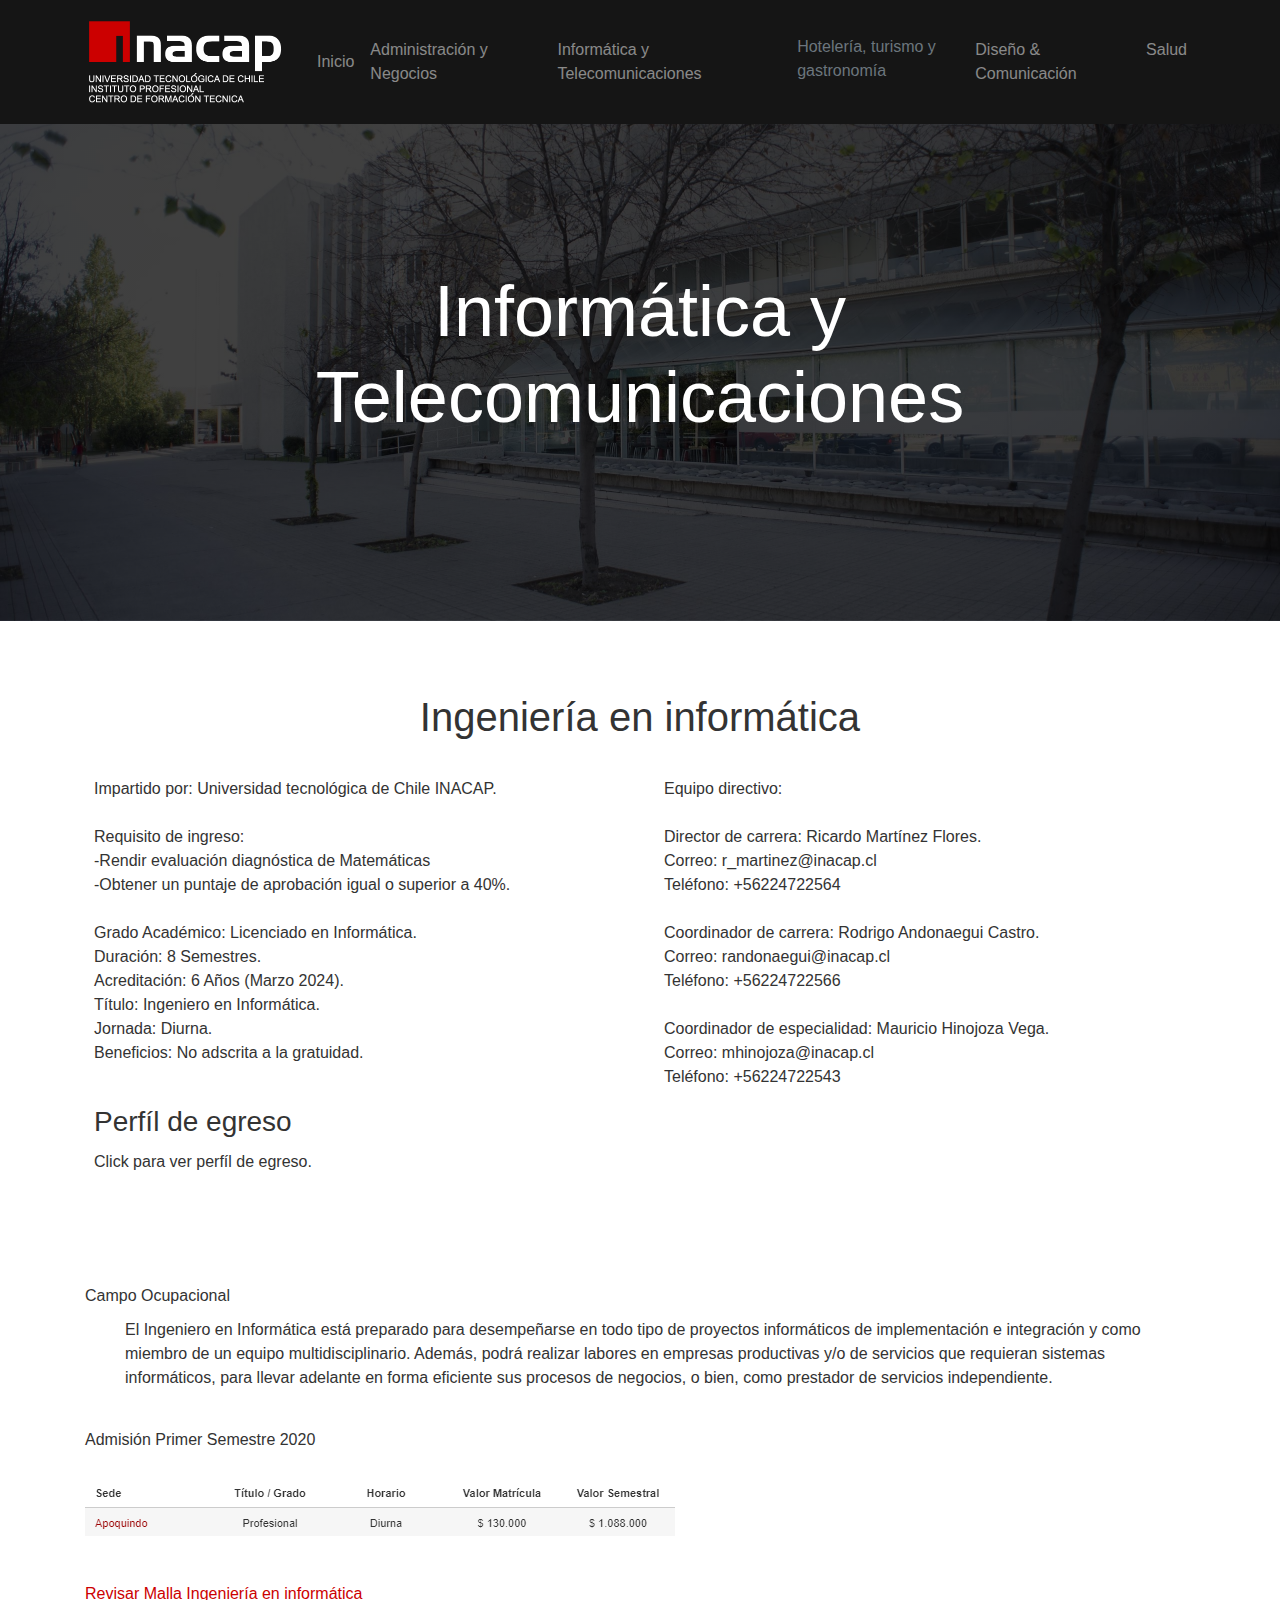
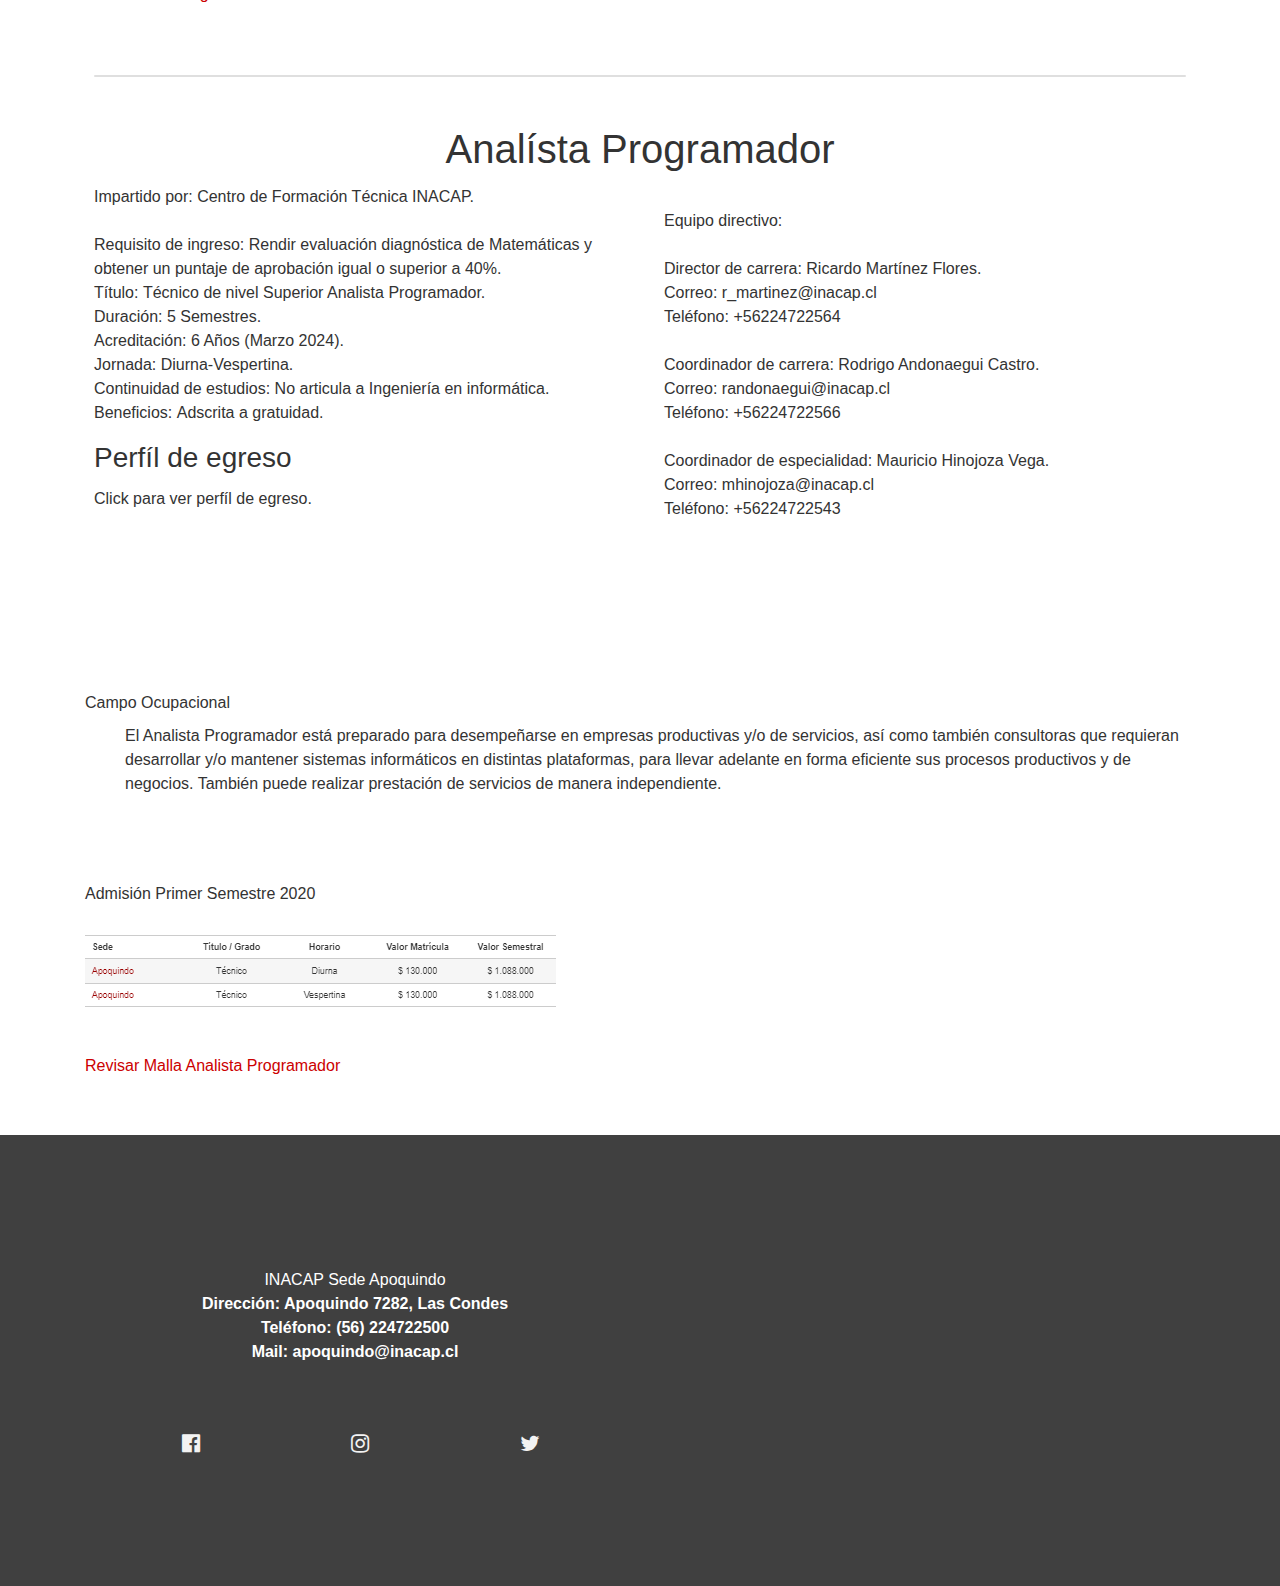
<file: informatica.html>
<!DOCTYPE html>
<html>

<head>
  <meta http-equiv="content-type" content="text/html;charset=utf-8">
  <meta name="viewport" content="width=device-width, initial-scale=1">
  <link rel="stylesheet" href="https://cdnjs.cloudflare.com/ajax/libs/font-awesome/4.7.0/css/font-awesome.min.css" type="text/css">
  <link rel="stylesheet" href="css/theme.css" type="text/css">
  <link rel="stylesheet" href="css/estilo.css" type="text/css">
  <title>Informática y Telecomunicaciones</title>
  
  

  
  
  <!--ETIQUETA POPUP-->
  <style>
/* Popup container - can be anything you want */
.popup {
  position: relative;
  display: inline-block;
  cursor: pointer;
  -webkit-user-select: none;
  -moz-user-select: none;
  -ms-user-select: none;
  user-select: none;
}

/* The actual popup */
.popup .popuptext {
  visibility: hidden;
  width: 1000px;
  background-color: #555;
  color: #fff;
  text-align: left;
  border-radius: 10px;
 margin-left: 5px;
  padding: 8px 0;
  position: absolute;
  z-index: 1;
  bottom: 125%;
  left: 50%;
  margin: 5px;
}

/* Popup arrow 
.popup .popuptext::after {
  content: "";
  position: absolute;
  top: 100%;
  left: 50%;
  margin-left: -5px;
  border-width: 5px;
  border-style: solid;
  border-color: #555 transparent transparent transparent;
}

*/

/* Toggle this class - hide and show the popup */
.popup .show {
  visibility: visible;
  -webkit-animation: fadeIn 1s;
  animation: fadeIn 1s;
}

/* Add animation (fade in the popup) */
@-webkit-keyframes fadeIn {
  from {opacity: 0;} 
  to {opacity: 1;}
}

@keyframes fadeIn {
  from {opacity: 0;}
  to {opacity:1 ;}
}
</style>
</head>

<body>
  <nav class="navbar navbar-expand-lg navbar-dark bg-dark">
    <div class="container"> <a class="navbar-brand" href="index.html"> <img width="200px	" height="90px" src="img/logo-blanco.png">
      </a> <button class="navbar-toggler navbar-toggler-right border-0" type="button" data-toggle="collapse" data-target="#navbar11">
        <span class="navbar-toggler-icon"></span>
      </button>
      <div class="collapse navbar-collapse" id="navbar11">
        <ul class="navbar-nav mr-auto">
          <li class="nav-item"> <a class="nav-link" href="index.html">Inicio</a> </li>
        </ul>
        <ul class="navbar-nav ml-auto">
            <li class="nav-item"> <a class="nav-link" href="admin.html">Administración y Negocios</a> </li>
            <li class="nav-item"> <a class="nav-link" href="informatica.html">Informática y Telecomunicaciones</a> </li>
            <ul id="menu">
                <li class="nav-item">Hotelería, turismo y gastronomía
                    <ul>
                      <li><a href="hoteleria.html">Hotelería</a></li>
                      <li><a href="turismo.html">Turismo</a></li>
                      <li><a href="gastronomia.html">Gastronomía</a></li>
                    </ul>
                    </li>
            </ul>   
            <li class="nav-item"> <a class="nav-link" href="disenocomunicacion.html">Diseño & Comunicación</a> </li>
            <li class="nav-item"> <a class="nav-link" href="salud.html">Salud</a> </li>
        </ul>
      </div>
    </div>
  </nav>
  <div class="py-5 text-center text-white h-100 align-items-center d-flex" style="background-image: linear-gradient(to bottom, rgba(0, 0, 0, .75), rgba(0, 0, 0, .75)), url(img/header.jpg);  background-position: center center, center center;  background-size: cover, cover;  background-repeat: repeat, repeat;">
    <div class="container py-5">
      <div class="row">
        <div class="mx-auto col-lg-8 col-md-10">
          <h1 class="display-3 mb-4">Informática y Telecomunicaciones</h1>
        </div>
      </div>
    </div>
  </div>
  <div class="py-5">
    <div class="container">
      <div class="row">
        <div class="col-md-12 text-center">
          <h1>Ingeniería en informática</h1>
        </div>
      </div>
      <div class="row">
        <div class="col-md-6 p-3">
          <p>Impartido por: <b>Universidad tecnológica de Chile INACAP.</b> <br>
            <br>Requisito de ingreso: 
            <br><b>-Rendir evaluación diagnóstica de Matemáticas 
            <br>-Obtener un puntaje de aprobación igual o superior a 40%.</b>
            <br>
            <br>Grado Académico:<b> Licenciado en Informática.</b>
            <br>Duración: <b>8 Semestres.</b>
            <br>Acreditación: <b>6 Años (Marzo 2024).</b>
            <br>Título: <b>Ingeniero en Informática.</b>
            <br>Jornada: <b>Diurna.</b>
            <br>Beneficios:<b> No adscrita a la gratuidad.</b><br> </p>
            <br>
		  
			
		  		  <div id="perfilegreso">
										<h3>Perfíl de egreso</h3>

							<div class="popup" onclick="myFunction1()">Click para ver perfíl de egreso.
							  <span class="popuptext" id="myPopup">
							  <div>
			     <ul>
				El Ingeniero en Informática de la Universidad Tecnológica de Chile INACAP, está capacitado para gestionar proyectos de tecnologías de información así como también diseñar y desarrollar soluciones informáticas integradas para satisfacer las necesidades empresariales actuales y futuras, trabajando de manera colaborativa , comprometida  e integrando  diversas herramientas y metodologías , para  el ejercicio de su labor. Además, es capaz de desarrollar proyectos en el ámbito de la innovación y el emprendimiento  en el contexto de sus competencias.<br>El titulado de la carrera recibe el grado académico de licenciado en Informática una vez que ha logrado la competencia 'desarrollo de enfoques alternativos de análisis y rediseño de procesos, alineando la estrategia de tecnologías de información con la del negocio'.<br><br>El titulado de la carrera Ingeniería en Informática de la Universidad Tecnológica de Chile lNACAP desarrolla las siguientes competencias:<br><br>Área de Desempeño I: DESARROLLO DE SOLUCIONES<br><br>1. Construye soluciones informáticas que satisfagan las necesidades del negocio, sistematizando la información  necesaria. (SFIA: DESN, 4; SINT, 4; METL, 4)<br>2. Gestiona proyectos de tecnologías de información de acuerdo a las necesidades del negocio, fundamentando sus decisiones  a partir del análisis crítico. (SFIA: REQM, 4; BUAN, 4; PRMG 4)<br><br>Área de Desempeño II: GESTIÓN DE SERVICIOS<br><br>3. Administra la infraestructura de tecnologías de información para mantener la seguridad y operación de los servicios, aplicando las mejores prácticas en las soluciones  propuestas. (SFIA: ITOP, 3; ITMG, 5, SCTY, 4 ).<br><br>4. Administra el  cumplimiento de los acuerdos de niveles de servicios claves, retroalimentando  a las partes interesadas sobre los antecedentes atingentes a su ámbito de acción. (SFIA: ITCM, 4; RLMT, 5)<br><br>Área de Desempeño III: ESTRATEGIA Y ARQUITECTURA<br><br>5. Diseña soluciones Informáticas integrales basadas en el desarrollo de estructuras escalables, mejorando el desempeño y la interoperabilidad de los sistemas y fundamentando  sus propuestas de solución. (SFIA: ARCH, 5)<br><br>6. Desarrolla enfoques alternativos de análisis y rediseño de procesos, alineando la estrategia de tecnologías de información con la del negocio, a partir del análisis crítico . (SFIA: BPRE, 5; STPL, 5)<br>
			
				</ul>
				
			</div>
							  
							  </span>
							</div>

							<script>
							// When the user clicks on div, open the popup
							function myFunction1() {
							  var popup = document.getElementById("myPopup");
							  popup.classList.toggle("show");
							}
							</script>

		  </div>
          <p>
          </p>
        </div>
        <div class="col-md-6 p-3">
          <p>Equipo directivo:
            <br>
            <br>Director de carrera:<b> Ricardo Martínez Flores.</b>
            <br>Correo: <b>r_martinez@inacap.cl</b>
            <br>Teléfono: <b>+56224722564</b>
            <br>
            <br>Coordinador de carrera: <b>Rodrigo Andonaegui Castro.</b>
            <br>Correo: <b>randonaegui@inacap.cl</b>
            <br>Teléfono: <b>+56224722566</b>
            <br>
            <br>Coordinador de especialidad: <b>Mauricio Hinojoza Vega.</b>
            <br>Correo: <b>mhinojoza@inacap.cl</b>
            <br>Teléfono: <b>+56224722543</b>
            <br>
    </p>
        </div>
      </div>
    </div>
  </div>




  <div>
    <div class="container">
      <div class="row">
        <div class="col-md-12">
          <h6 class=""><b>Campo Ocupacional</b>
            <br></h6>
            <ul>El Ingeniero en Informática está preparado para desempeñarse en todo tipo de proyectos informáticos de implementación e integración y como miembro de un equipo multidisciplinario. Además, podrá realizar labores en empresas productivas y/o de servicios que requieran sistemas informáticos, para llevar adelante en forma eficiente sus procesos de negocios, o bien, como prestador de servicios independiente.</ul>
        </div>
      </div>
    </div>
  </div>


<br>

  <div>
    <div class="container">
      <div class="row">
        <div class="col-md-12">
          <h6 class=""><b>Admisión Primer Semestre 2020</b><br><br></h6><img class="img-fluid d-block" src="img/arancelinformatica.PNG" style="">
        </div>
      </div>
    </div>
  </div>





  <br><br>

  <div >
    <div class="container">
      <div class="row">
        <div class="col-md-12">
            <h6 class="text-left"><a href="http://www.inacap.cl/web/pdf_mallas/07informatica_y_telecomunicaciones/T60-T60-9_Informatica_U.pdf"><b>Revisar Malla Ingeniería en informática&nbsp;</b></a><br></h6>
        </div>
      </div>
    </div>
  </div>
  




  <div class="py-4">
    <div class="container">
      <div class="row">
        <div class="col-lg-12 p-3">
          <div class="card"></div>
          <h1 class="text-center"><br>Analísta Programador</h1>
          <div class="row">
            <div class="col-md-6">
              <p>Impartido por: <b>Centro de Formación Técnica INACAP.</b>
                <br>
                <br>Requisito de ingreso: <b>Rendir evaluación diagnóstica de Matemáticas y obtener un puntaje de aprobación igual o superior a 40%.</b>
                <br>Título: <b>Técnico de nivel Superior Analista Programador.</b>
                <br>Duración: <b>5 Semestres.</b>
                <br>Acreditación: <b>6 Años (Marzo 2024).</b>
                <br>Jornada: <b>Diurna-Vespertina.</b>
                <br>Continuidad de estudios: <b>No articula a Ingeniería en informática.</b>
                <br>Beneficios: <b>Adscrita a gratuidad.</b> 
                <br>
               </p>
			  
			  
			  		  <div id="perfilegreso">
										<h3>Perfíl de egreso</h3>

							<div class="popup" onclick="myFunction2()">Click para ver perfíl de egreso.
							  <span class="popuptext" id="myPopupXX">
							  <div>
			     <ul>
				El Analista Programador del Centro de Formación Técnica de INACAP, está capacitado para desarrollar aplicaciones informáticas y trabajar de manera colaborativa  y comprometida  como parte de un equipo multidisciplinario en el desarrollo de proyectos informáticos globales. Su formación le permite además efectuar labores de soporte y mantención de las aplicaciones y de los sistemas computacionales. También, es capaz de desarrollar proyectos de mediana escala en el ámbito de la innovación y el emprendimiento  de soluciones informáticas, utilizando estrategias de aprendizaje  predefinidas.<br><br>El titulado de la carrera Analista Programador del CFT INACAP desarrolla las siguientes competencias:<br><br>Área de Desempeño I: DESARROLLO DE SOLUCIONES<br><br>1. Desarrolla aplicaciones informáticas de acuerdo a necesidades del negocio, elaborando la documentación de cada etapa. (SFIA: PROG, 3; SINT, 3; DESN, 3)<br>2. Propone mejoras a los procesos globales automatizados y no automatizados de la organización levantando requerimientos con las partes interesadas. (SFIA: REQM, 3; BUAN, 3).<br><br>Área de Desempeño II: GESTIÓN DE SERVICIOS<br><br>3. Provee soporte y mantención a las aplicaciones informáticas y a los sistemas computacionales, utilizando software e instrumentos de gestión y fundamentando la solución implementada. (SFIA: HSIN, 3; ASUP, 3)<br>4. Administra servicios y recursos de datos, manteniendo la integridad, disponibilidad y confidencialidad de la Información, generando informes de gestión de calidad del servicio. (SFIA: DBDS, 3; DBAD, 3)
			
				</ul>
				
			</div>
							  
							  </span>
							</div>

							<script>
							// When the user clicks on div, open the popup
							function myFunction2() {
							  var popup = document.getElementById("myPopupXX");
							  popup.classList.toggle("show");
							}
							</script>

		  </div>
			  
			  
            </div>
            <div class="col-md-6 p-3">
                <p>Equipo directivo:
                  <br>
                  <br>Director de carrera:<b> Ricardo Martínez Flores.</b>
                  <br>Correo: <b>r_martinez@inacap.cl</b>
                  <br>Teléfono: <b>+56224722564</b>
                  <br>
                  <br>Coordinador de carrera: <b>Rodrigo Andonaegui Castro.</b>
                  <br>Correo: <b>randonaegui@inacap.cl</b>
                  <br>Teléfono: <b>+56224722566</b>
                  <br>
                  <br>Coordinador de especialidad: <b>Mauricio Hinojoza Vega.</b>
                  <br>Correo: <b>mhinojoza@inacap.cl</b>
                  <br>Teléfono: <b>+56224722543</b>
                  <br>
          </p>
              </div>
          </div>
        </div>
      </div>
    </div>
  </div>







  <div class="py-5">
    <div class="container">
      <div class="row">
        <div class="col-md-12">
          <h6 class=""><b>Campo Ocupacional</b>
            <br></h6>
            <ul>El Analista Programador está preparado para desempeñarse en empresas productivas y/o de servicios, así como también consultoras que requieran desarrollar y/o mantener sistemas informáticos en distintas plataformas, para llevar adelante en forma eficiente sus procesos productivos y de negocios. También puede realizar prestación de servicios de manera independiente.</ul>
        </div>
      </div>
    </div>
  </div>





  <div class="center">
    <div class="container">
  </div>
  <div>
    <div class="container">
      <div class="row">
        <div class="col-md-12">
          <h6 class=""><b>Admisión Primer Semestre 2020</b><br><br></h6><img class="img-fluid d-block" src="img/arancelanalista.PNG" style="">
        </div>
      </div>
    </div>
  </div>
  <br><br>

  <div >
    <div class="container">
      <div class="row">
        <div class="col-md-12">
            <h6 class="text-left"><a href="http://www.inacap.cl/web/pdf_mallas/07informatica_y_telecomunicaciones/B5-B50-11_Informatica_CFT.pdf"><b>Revisar Malla Analista Programador&nbsp;</b></a><br></h6>
        </div>
      </div>
    </div>
  </div>
  <br><br>

  <div class="py-5 text-white" style="background-image: linear-gradient(to bottom, rgba(0, 0, 0, .75), rgba(0, 0, 0, .75)), url(https://static.pingendo.com/cover-bubble-dark.svg);  background-position: center center, center center;  background-size: cover, cover;  background-repeat: repeat, repeat;">
    <div class="container">
      <div class="row">
        <div class="col-md-6 text-center align-self-center p-4">
          <p class="mb-5"> <strong>INACAP Sede Apoquindo<strong> <br>Dirección: Apoquindo 7282, Las Condes<br> Teléfono: (56) 224722500<br> Mail: apoquindo@inacap.cl<br></strong></strong></p><strong><strong>
<div class="row">
                <div class="col-md-12 d-flex align-items-center justify-content-around"> <a href="#">
                    <i class="d-block fa fa-facebook-official text-light fa-lg mx-2"></i>
                  </a> <a href="#">
                    <i class="d-block fa fa-instagram text-light fa-lg mx-2"></i>
                  </a>   <a href="#">
                    <i class="d-block fa fa-twitter text-light fa-lg ml-2"></i>
                  </a> </div>
              </div>
            </strong></strong>
        </div><strong><strong>
            <div class="col-md-6 p-0"> <iframe src="https://www.google.com/maps/embed?pb=!1m18!1m12!1m3!1d3330.5755200761105!2d-70.5555654838491!3d-33.40823690273494!2m3!1f0!2f0!3f0!3m2!1i1024!2i768!4f13.1!3m3!1m2!1s0x9662cec02ea4cebf%3A0x29dd711ed6294ee3!2sInacap+Apoquindo!5e0!3m2!1ses!2scl!4v1540305071437" width="400" height="300" frameborder="0" style="border:0" allowfullscreen=""></iframe></div>
          </strong></strong>
      </div><strong><strong>
        </strong></strong>
    </div><strong><strong>
        <script src="https://code.jquery.com/jquery-3.3.1.slim.min.js" integrity="sha384-q8i/X+965DzO0rT7abK41JStQIAqVgRVzpbzo5smXKp4YfRvH+8abtTE1Pi6jizo" crossorigin="anonymous"></script>
        <script src="https://cdnjs.cloudflare.com/ajax/libs/popper.js/1.14.3/umd/popper.min.js" integrity="sha384-ZMP7rVo3mIykV+2+9J3UJ46jBk0WLaUAdn689aCwoqbBJiSnjAK/l8WvCWPIPm49" crossorigin="anonymous"></script>
        <script src="https://stackpath.bootstrapcdn.com/bootstrap/4.3.1/js/bootstrap.min.js" integrity="sha384-JjSmVgyd0p3pXB1rRibZUAYoIIy6OrQ6VrjIEaFf/nJGzIxFDsf4x0xIM+B07jRM" crossorigin="anonymous"></script>
      </strong></strong>
  </div>
  
</body>

</html>
</file>
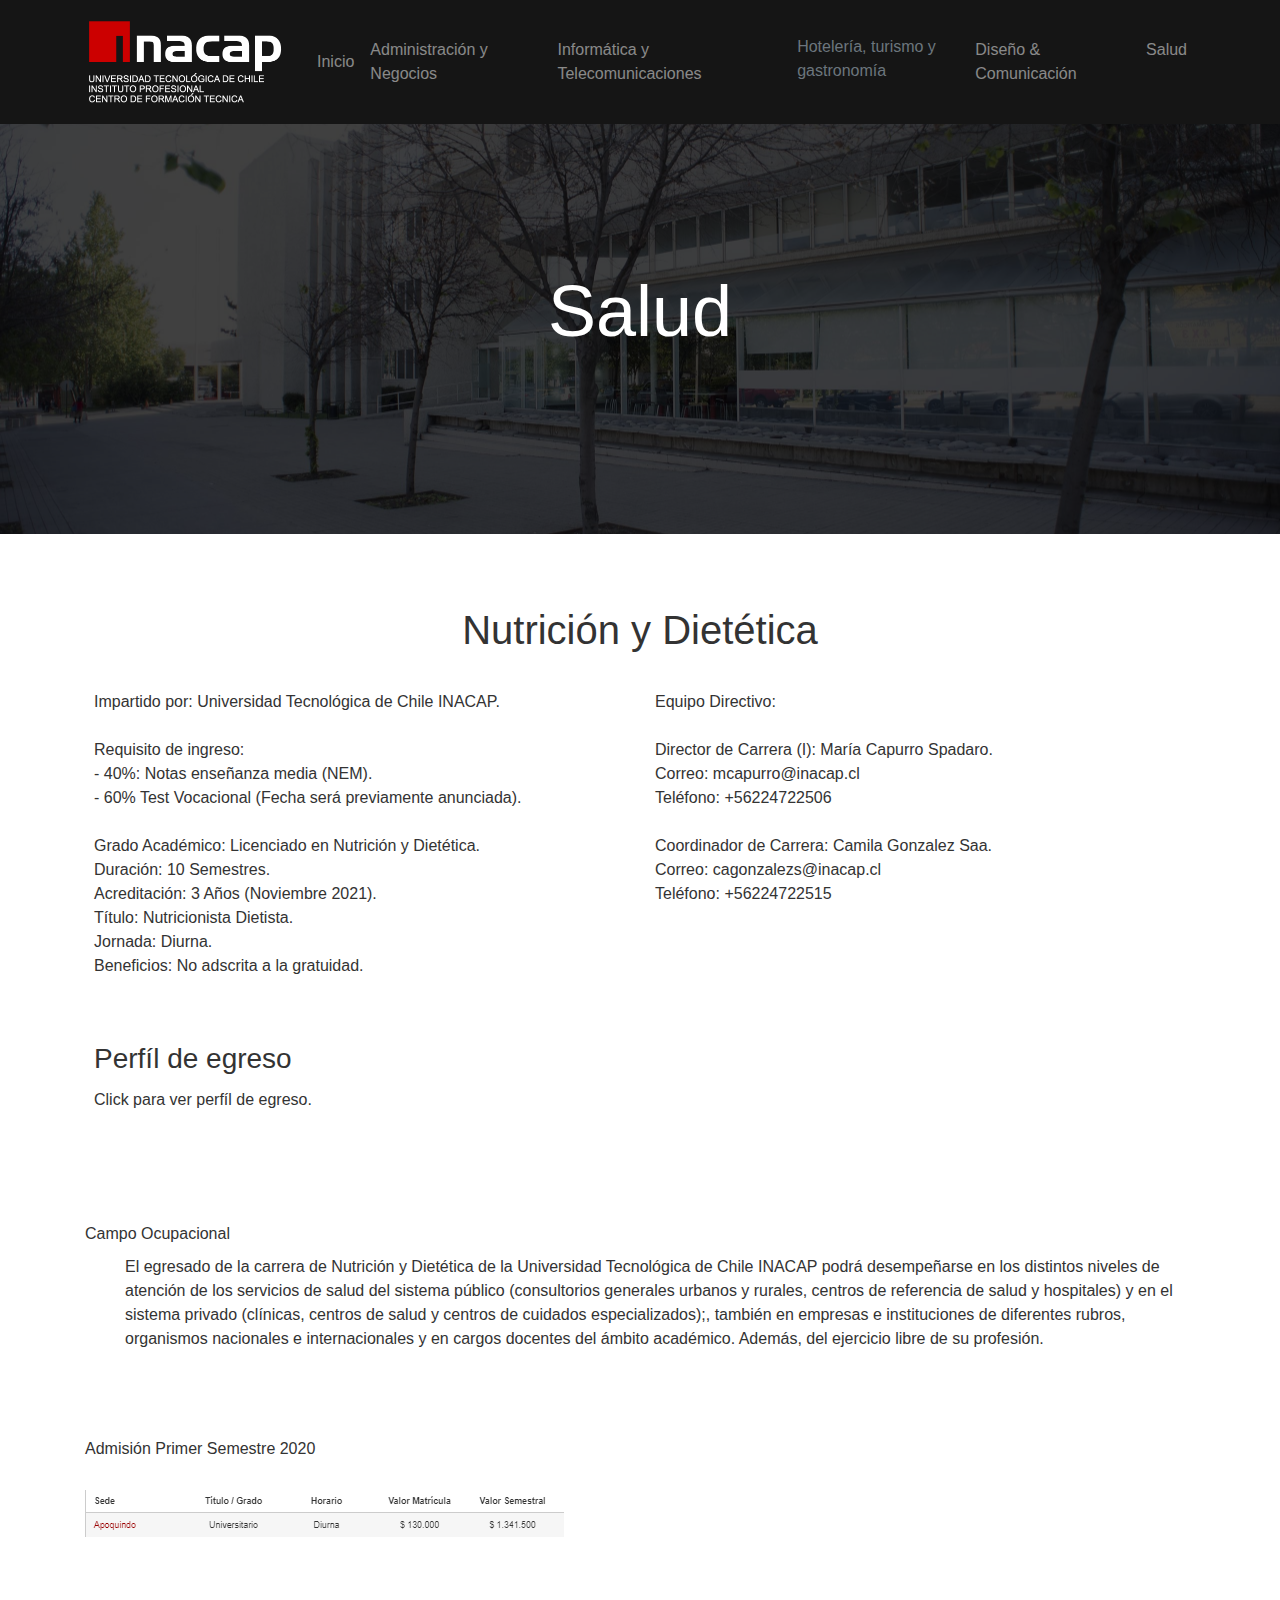
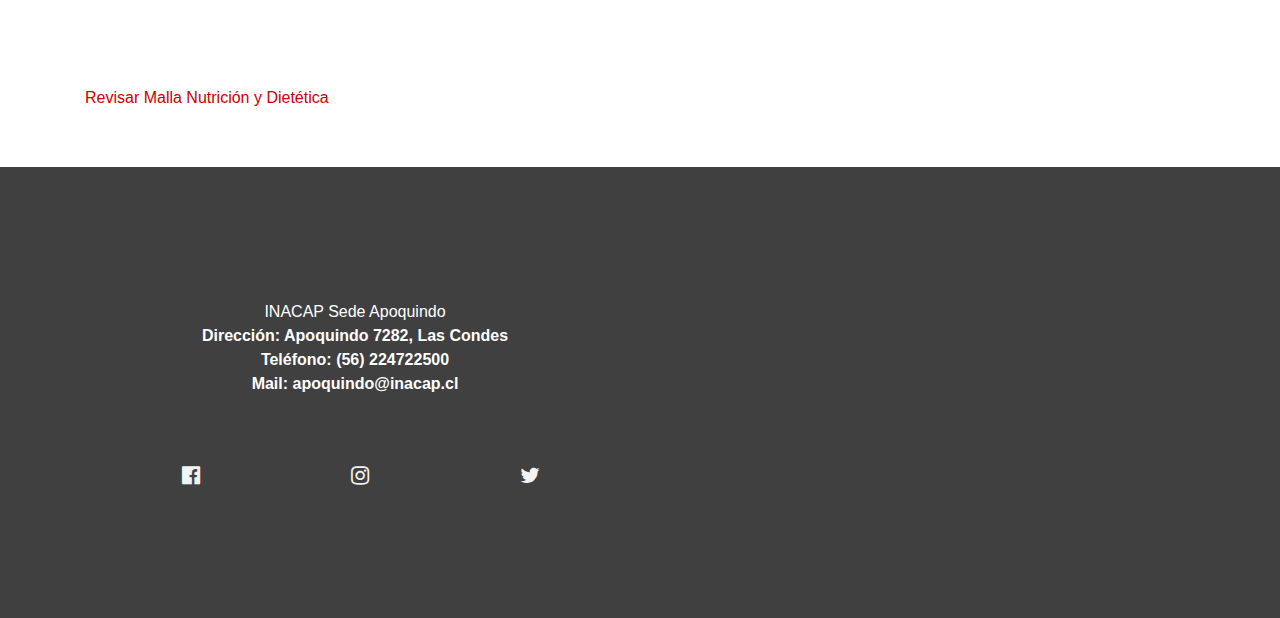
<file: salud.html>
<!DOCTYPE html>
<html>

<head>
  <meta http-equiv="content-type" content="text/html;charset=utf-8">
  <meta name="viewport" content="width=device-width, initial-scale=1">
  <link rel="stylesheet" href="https://cdnjs.cloudflare.com/ajax/libs/font-awesome/4.7.0/css/font-awesome.min.css" type="text/css">
  <link rel="stylesheet" href="css/theme.css" type="text/css">
  <link rel="stylesheet" href="css/estilo.css" type="text/css">

  
  <!--ETIQUETA POPUP-->
  <style>
      /* Popup container - can be anything you want */
      .popup {
        position: relative;
        display: inline-block;
        cursor: pointer;
        -webkit-user-select: none;
        -moz-user-select: none;
        -ms-user-select: none;
        user-select: none;
      }
      
      /* The actual popup */
      .popup .popuptext {
        visibility: hidden;
        width: 1000px;
        background-color: #555;
        color: #fff;
        text-align: left;
        border-radius: 10px;
       margin-left: 5px;
        padding: 8px 0;
        position: absolute;
        z-index: 1;
        bottom: 125%;
        left: 50%;
        margin: 5px;
      }
      
      /* Popup arrow 
      .popup .popuptext::after {
        content: "";
        position: absolute;
        top: 100%;
        left: 50%;
        margin-left: -5px;
        border-width: 5px;
        border-style: solid;
        border-color: #555 transparent transparent transparent;
      }
      
      */
      
      /* Toggle this class - hide and show the popup */
      .popup .show {
        visibility: visible;
        -webkit-animation: fadeIn 1s;
        animation: fadeIn 1s;
      }
      
      /* Add animation (fade in the popup) */
      @-webkit-keyframes fadeIn {
        from {opacity: 0;} 
        to {opacity: 1;}
      }
      
      @keyframes fadeIn {
        from {opacity: 0;}
        to {opacity:1 ;}
      }
      </style>
  <title>Salud</title>
</head>

<body>
  <nav class="navbar navbar-expand-lg navbar-dark bg-dark">
    <div class="container"> <a class="navbar-brand" href="index.html"> <img width="200px	" height="90px" src="img/logo-blanco.png">
      </a> <button class="navbar-toggler navbar-toggler-right border-0" type="button" data-toggle="collapse" data-target="#navbar11">
        <span class="navbar-toggler-icon"></span>
      </button>
      <div class="collapse navbar-collapse" id="navbar11">
        <ul class="navbar-nav mr-auto">
          <li class="nav-item"> <a class="nav-link" href="index.html">Inicio</a> </li>
        </ul>
        <ul class="navbar-nav ml-auto">
            <li class="nav-item"> <a class="nav-link" href="admin.html">Administración y Negocios</a> </li>
            <li class="nav-item"> <a class="nav-link" href="informatica.html">Informática y Telecomunicaciones</a> </li>
            <ul id="menu">
                <li class="nav-item">Hotelería, turismo y gastronomía
                    <ul>
                      <li><a href="hoteleria.html">Hotelería</a></li>
                      <li><a href="turismo.html">Turismo</a></li>
                      <li><a href="gastronomia.html">Gastronomía</a></li>
                    </ul>
                    </li>
            </ul>   
            <li class="nav-item"> <a class="nav-link" href="disenocomunicacion.html">Diseño & Comunicación</a> </li>
            <li class="nav-item"> <a class="nav-link" href="salud.html">Salud</a> </li>
        </ul>
      </div>
    </div>
  </nav>
  <div class="py-5 text-center text-white h-100 align-items-center d-flex" style="background-image: linear-gradient(to bottom, rgba(0, 0, 0, .75), rgba(0, 0, 0, .75)), url(img/header.jpg);  background-position: center center, center center;  background-size: cover, cover;  background-repeat: repeat, repeat;">
    <div class="container py-5">
      <div class="row">
        <div class="mx-auto col-lg-8 col-md-10">
          <h1 class="display-3 mb-4">Salud</h1>
        </div>
      </div>
    </div>
  </div>
 
 
 
      <!--NUTRICION Y DIETETICA-->
  <div class="py-5">
    <div class="container">
      <div class="row">
        <div class="col-md-12 text-center">
     <h1>Nutrición y Dietética</h1>
        </div>
      </div>
      <div class="row">
        <div class="col-md-6 p-3">
            <p>Impartido por: <b>Universidad Tecnológica de Chile INACAP.</b>
            <br><br>Requisito de ingreso: <br>
            <b>- 40%: Notas enseñanza media (NEM).</b>
            <br><b>- 60% Test Vocacional (Fecha será previamente anunciada).</b><br>
            <br>Grado Académico: <b>Licenciado en Nutrición y Dietética.</b>
            <br>Duración: <b>10 Semestres.</b>
            <br>Acreditación: <b>3 Años (Noviembre 2021).</b>
            <br>Título: <b>Nutricionista Dietista.</b>
            <br>Jornada: <b>Diurna.</b>
            <br>Beneficios: <b>No adscrita a la gratuidad.</b> <br></p>
            <br>
            <br>
            <div id="perfilegreso">
                <h3>Perfíl de egreso</h3>

          <div class="popup" onclick="myFunction1()">Click para ver perfíl de egreso.
            <span class="popuptext" id="myPopup">
            <div>
       <ul>
          Está capacitado para desempeñarse en labores de intervención, educación, gestión e investigación, para la salud nutricional de la persona, familia y comunidad, tanto en el ámbito público como privado.<br>El egresado de la carrera de Nutrición y Dietética de la Universidad Tecnológica de Chile INACAP:<br><li>Proporciona atención integral en alimentación y nutrición para la prevención, recuperación y rehabilitación de la salud en las distintas etapas del ciclo vital, aplicando el juicio crítico en la toma de decisiones profesionales a partir de las normativas éticas, técnicas y legales vigentes.<br></li><li>Gestiona proyectos y programas de salud y nutrición dirigidos a la persona, familia y comunidad para fomentar estilos de vida saludable, proponiendo soluciones innovadoras ,  mediante una comunicación acorde con  a la situación y características de los participantes.<br></li><li>Gestiona servicios de alimentación y nutrición en el ámbito público y privado, considerando las características de la población y recursos disponibles, de acuerdo con   a  estándares de calidad y normativas vigentes, y liderando la interdependencia positiva de los miembros del equipo a su cargo.<br></li><li>Participa en proyectos de investigación del área de salud, alimentación y nutrición, para contribuir a la situación de salud de la población y/o desarrollo de su disciplina.  <br>Durante el proceso formativo, los alumnos de INACAP desarrollarán integradamente las competencias de especialidad, genéricas (o transversales) y las que constituyen el Sello INACAP: compromiso, capacidad emprendedora y autogestión, demostrando dominio progresivo de su especialidad, y logrando un desempeño efectivo y eficiente que facilite su inserción al mundo laboral.
    </ul>
    
  </div>
            
            </span>
          </div>

          <script>
          // When the user clicks on div, open the popup
          function myFunction1() {
            var popup = document.getElementById("myPopup");
            popup.classList.toggle("show");
          }
          </script>

  </div>
          <p>
          </p>
        </div>
        <div class="col-md-6">
          <br>
            <p>Equipo Directivo:<br>
              <br>Director de Carrera (I):<b> María Capurro Spadaro.</b>
              <br>Correo: <b>mcapurro@inacap.cl&nbsp;</b>
              <br>Teléfono: <b>+56224722506</b>
              <br>
              <br>Coordinador de Carrera: <b>Camila Gonzalez Saa.</b>
              <br>Correo: <b>cagonzalezs@inacap.cl&nbsp;</b>
              <br>Teléfono: <b>+56224722515</b>

            </p>
          </div>
      </div>
    </div>
  </div>


  <div>
      <div class="container">
        <div class="row">
<div class="col-md-12">
      <h6 class=""><b>Campo Ocupacional</b>
        <br></h6>
        <ul>El egresado de la carrera de Nutrición y Dietética de la Universidad Tecnológica de Chile INACAP podrá desempeñarse en los distintos niveles de atención de los servicios de salud del sistema público (consultorios generales urbanos y rurales, centros de referencia de salud y hospitales) y en el sistema privado (clínicas, centros de salud y centros de cuidados especializados);, también en empresas e instituciones de diferentes rubros, organismos nacionales e internacionales y en cargos docentes del ámbito académico. Además, del ejercicio libre de su profesión.</ul>
    </div></div></div></div>


  <div class="py-5">
    <div class="container">
      <div class="row">
        <div class="col-md-12">
          <h6 class=""><b>Admisión Primer Semestre 2020</b><br><br></h6><img class="img-fluid d-block" src="img/arancelnutricion.PNG" style="">
        </div>
      </div>
    </div>
  </div>
  <br><br><br>

  <div >
    <div class="container">
      <div class="row">
        <div class="col-md-12">
            <h6 class="text-left"><a href="http://www.inacap.cl/web/pdf_mallas/11_salud/T9-T9-4_Salud_U.pdf"><b>Revisar Malla Nutrición y Dietética&nbsp;</b></a><br></h6>
        </div>
      </div>
    </div>
  </div>
 
 <br><br>
 
 
  <div class="py-5 text-white" style="background-image: linear-gradient(to bottom, rgba(0, 0, 0, .75), rgba(0, 0, 0, .75)), url(https://static.pingendo.com/cover-bubble-dark.svg);  background-position: center center, center center;  background-size: cover, cover;  background-repeat: repeat, repeat;">
    <div class="container">
      <div class="row">
        <div class="col-md-6 text-center align-self-center p-4">
          <p class="mb-5"> <strong>INACAP Sede Apoquindo<strong> <br>Dirección: Apoquindo 7282, Las Condes<br> Teléfono: (56) 224722500<br> Mail: apoquindo@inacap.cl<br></strong></strong></p><strong><strong>
			<div class="row">
                <div class="col-md-12 d-flex align-items-center justify-content-around"> <a href="#">
                    <i class="d-block fa fa-facebook-official text-light fa-lg mx-2"></i>
                  </a> <a href="#">
                    <i class="d-block fa fa-instagram text-light fa-lg mx-2"></i>
                  </a>   <a href="#">
                    <i class="d-block fa fa-twitter text-light fa-lg ml-2"></i>
                  </a> </div>
              </div>
            </strong></strong>
        </div><strong><strong>
            <div class="col-md-6 p-0"> <iframe src="https://www.google.com/maps/embed?pb=!1m18!1m12!1m3!1d3330.5755200761105!2d-70.5555654838491!3d-33.40823690273494!2m3!1f0!2f0!3f0!3m2!1i1024!2i768!4f13.1!3m3!1m2!1s0x9662cec02ea4cebf%3A0x29dd711ed6294ee3!2sInacap+Apoquindo!5e0!3m2!1ses!2scl!4v1540305071437" width="400" height="300" frameborder="0" style="border:0" allowfullscreen=""></iframe></div>
          </strong></strong>
      </div><strong><strong>
        </strong></strong>
    </div><strong><strong>
        <script src="https://code.jquery.com/jquery-3.3.1.slim.min.js" integrity="sha384-q8i/X+965DzO0rT7abK41JStQIAqVgRVzpbzo5smXKp4YfRvH+8abtTE1Pi6jizo" crossorigin="anonymous"></script>
        <script src="https://cdnjs.cloudflare.com/ajax/libs/popper.js/1.14.3/umd/popper.min.js" integrity="sha384-ZMP7rVo3mIykV+2+9J3UJ46jBk0WLaUAdn689aCwoqbBJiSnjAK/l8WvCWPIPm49" crossorigin="anonymous"></script>
        <script src="https://stackpath.bootstrapcdn.com/bootstrap/4.3.1/js/bootstrap.min.js" integrity="sha384-JjSmVgyd0p3pXB1rRibZUAYoIIy6OrQ6VrjIEaFf/nJGzIxFDsf4x0xIM+B07jRM" crossorigin="anonymous"></script>
      </strong></strong>
  </div>
 
</body>

</html>
</file>
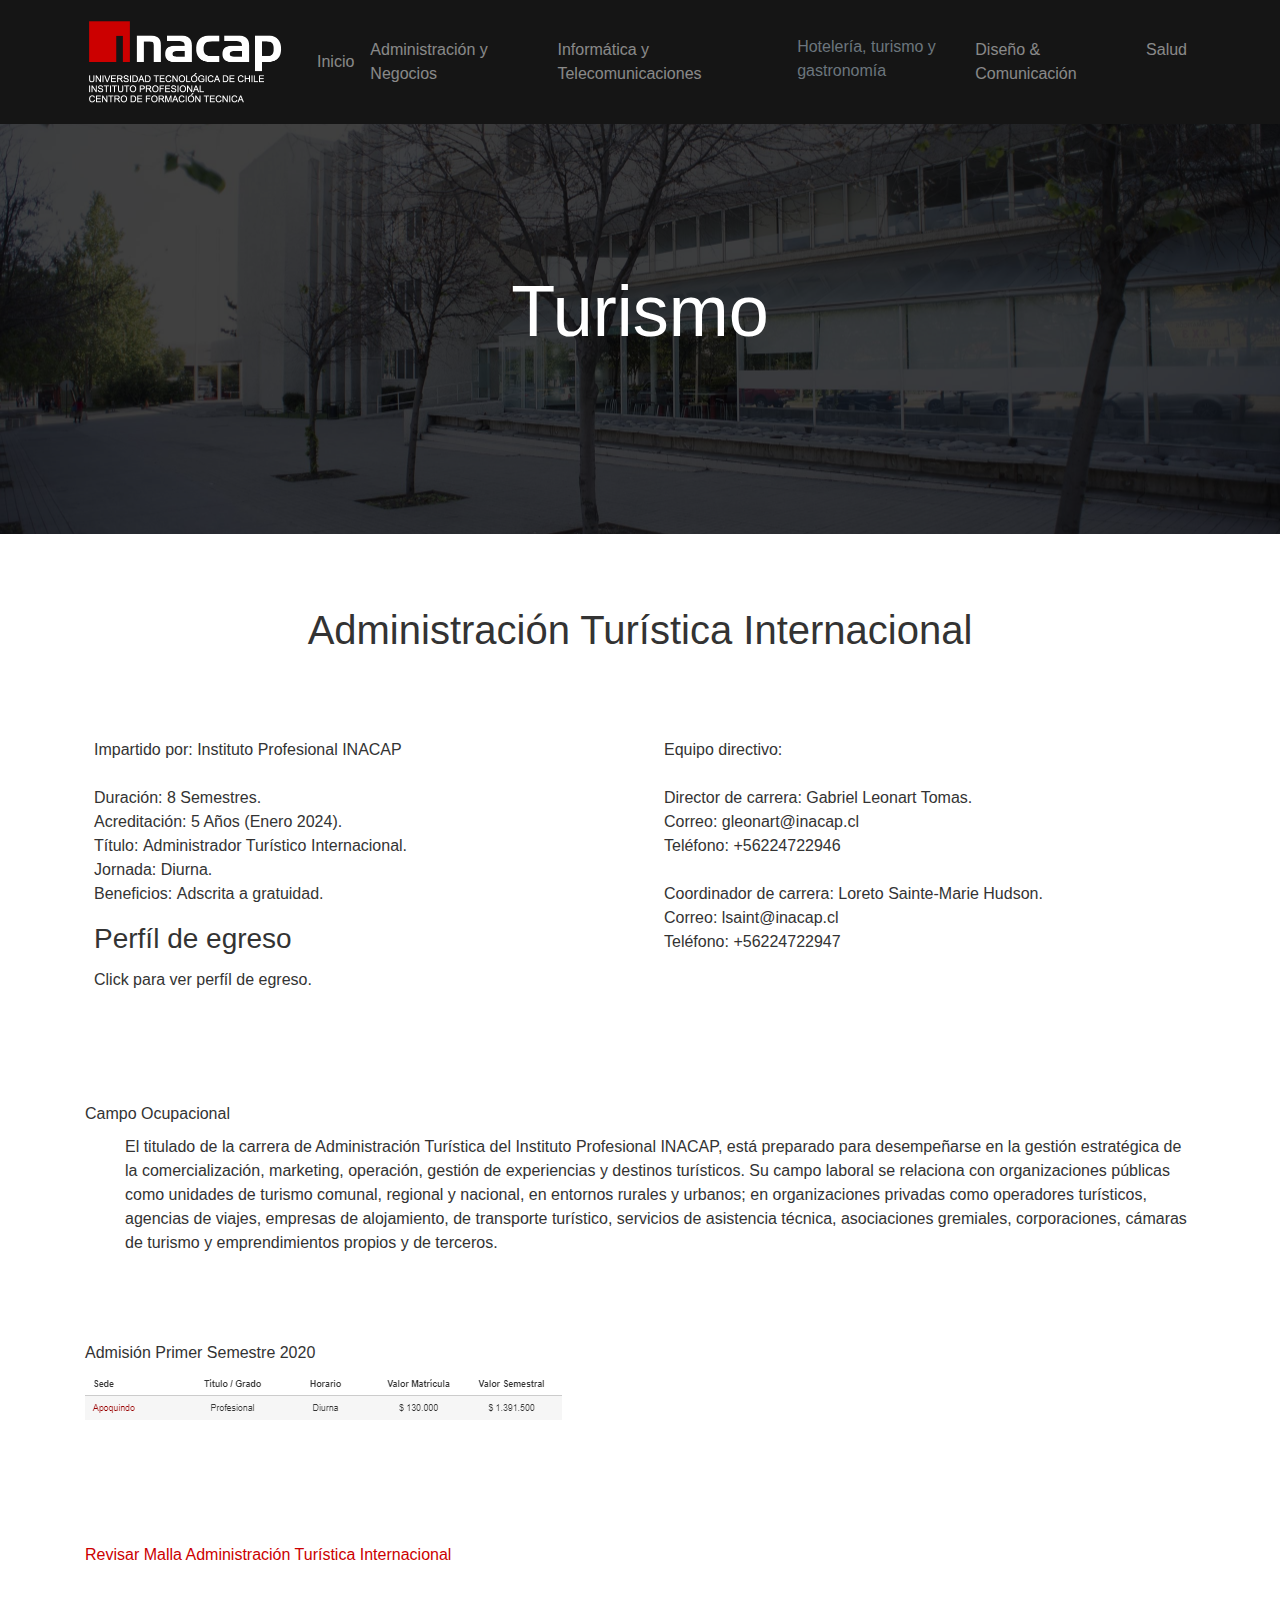
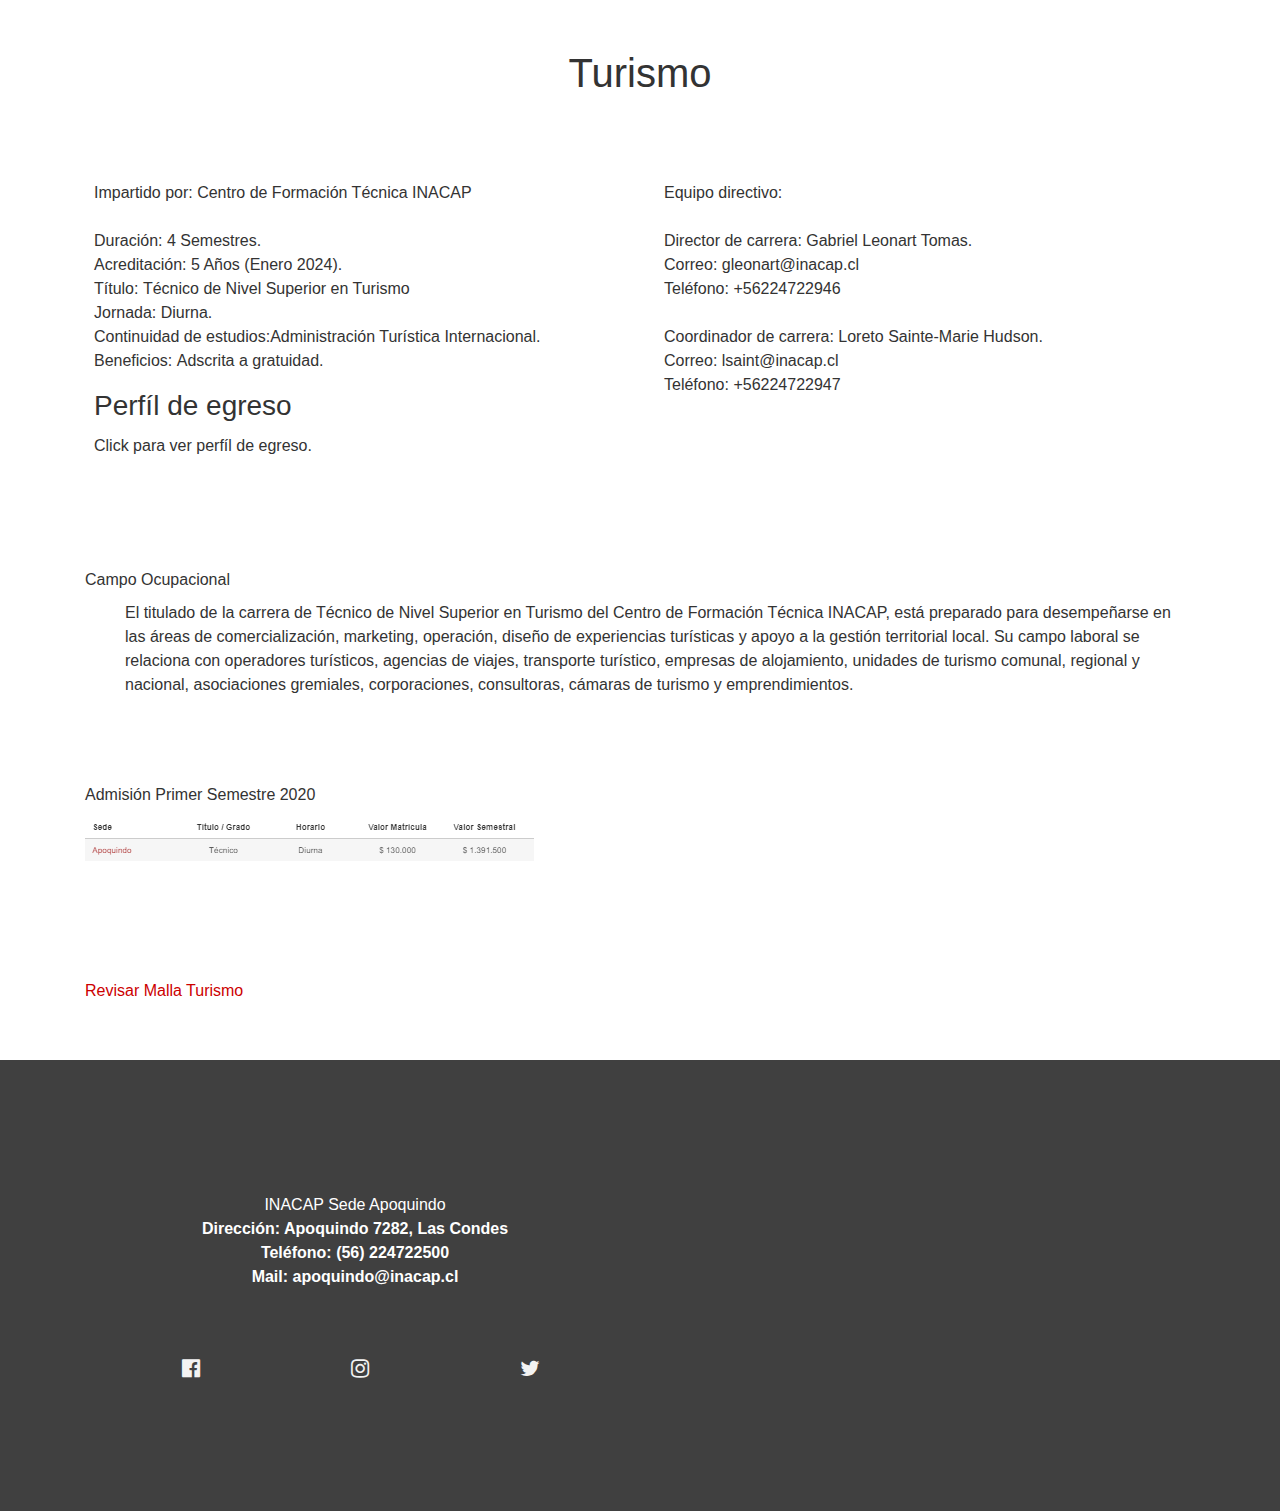
<file: turismo.html>
<!DOCTYPE html>
<html>

<head>
  <meta http-equiv="content-type" content="text/html;charset=utf-8">
  <meta name="viewport" content="width=device-width, initial-scale=1">
  <link rel="stylesheet" href="https://cdnjs.cloudflare.com/ajax/libs/font-awesome/4.7.0/css/font-awesome.min.css" type="text/css">
  <link rel="stylesheet" href="css/theme.css" type="text/css">
  <link rel="stylesheet" href="css/estilo.css" type="text/css">
  
  <title>Turismo</title>
  
  <!--Director de Carrera de Hotuga ha incluido los siguientes requerimientos:
  Administración en hotelería y servicios - Hotelería y servicios:

      -1 Uniformes de servicio y 1 de gastronomía.
      -Separar Hotelería , Gastronomía y Turismo en páginas aparte.
  -->
  
  
  
  
  
  
  
  
    
  <!--ETIQUETA POPUP-->
  <style>
/* Popup container - can be anything you want */
.popup {
  position: relative;
  display: inline-block;
  cursor: pointer;
  -webkit-user-select: none;
  -moz-user-select: none;
  -ms-user-select: none;
  user-select: none;
}

/* The actual popup */
.popup .popuptext {
  visibility: hidden;
  width: 1000px;
  background-color: #555;
  color: #fff;
  text-align: left;
  border-radius: 10px;
 margin-left: 5px;
  padding: 8px 0;
  position: absolute;
  z-index: 1;
  bottom: 125%;
  left: 50%;
  margin: 5px;
}

/* Popup arrow 
.popup .popuptext::after {
  content: "";
  position: absolute;
  top: 100%;
  left: 50%;
  margin-left: -5px;
  border-width: 5px;
  border-style: solid;
  border-color: #555 transparent transparent transparent;
}

*/

/* Toggle this class - hide and show the popup */
.popup .show {
  visibility: visible;
  -webkit-animation: fadeIn 1s;
  animation: fadeIn 1s;
}

/* Add animation (fade in the popup) */
@-webkit-keyframes fadeIn {
  from {opacity: 0;} 
  to {opacity: 1;}
}

@keyframes fadeIn {
  from {opacity: 0;}
  to {opacity:1 ;}
}
</style>
</head>

<body>
  <nav class="navbar navbar-expand-lg navbar-dark bg-dark">
    <div class="container"> <a class="navbar-brand" href="index.html"> <img width="200px	" height="90px" src="img/logo-blanco.png">
      </a> <button class="navbar-toggler navbar-toggler-right border-0" type="button" data-toggle="collapse" data-target="#navbar11">
        <span class="navbar-toggler-icon"></span>
      </button>
      <div class="collapse navbar-collapse" id="navbar11">
        <ul class="navbar-nav mr-auto">
          <li class="nav-item"> <a class="nav-link" href="index.html">Inicio</a> </li>
        </ul>
        <ul class="navbar-nav ml-auto">
                <li class="nav-item"> <a class="nav-link" href="admin.html">Administración y Negocios</a> </li>
                <li class="nav-item"> <a class="nav-link" href="informatica.html">Informática y Telecomunicaciones</a> </li>
                <ul id="menu">
                    <li class="nav-item">Hotelería, turismo y gastronomía
                        <ul>
                          <li><a href="hoteleria.html">Hotelería</a></li>
                          <li><a href="turismo.html">Turismo</a></li>
                          <li><a href="gastronomia.html">Gastronomía</a></li>
                        </ul>
                        </li>
                </ul>   
                <li class="nav-item"> <a class="nav-link" href="disenocomunicacion.html">Diseño & Comunicación</a> </li>
                <li class="nav-item"> <a class="nav-link" href="salud.html">Salud</a> </li>
        </ul>
      </div>
    </div>
  </nav>
  <div class="py-5 text-center text-white h-100 align-items-center d-flex" style="background-image: linear-gradient(to bottom, rgba(0, 0, 0, .75), rgba(0, 0, 0, .75)), url(img/header.jpg);  background-position: center center, center center;  background-size: cover, cover;  background-repeat: repeat, repeat;">
    <div class="container py-5">
      <div class="row">
        <div class="mx-auto col-lg-8 col-md-10">
          <h1 class="display-3 mb-4">Turismo</h1>
        </div>
      </div>
    </div>
  </div>



  
  
     
  <div class="py-5">
    <div class="container">
      <div class="row">
        <div class="col-md-12 text-center">
     <h1>Administración Turística Internacional</h1><br><br> 
        </div>
      </div>
      <div class="row">
        <div class="col-md-6 p-3">
            <p>Impartido por: <b>Instituto Profesional INACAP</b>
            <br>
            <br>Duración: <b>8 Semestres.</b>
            <br>Acreditación: <b>5 Años (Enero 2024).</b>
            <br>Título: <b>Administrador Turístico Internacional.</b>
            <br>Jornada:<b> Diurna.</b>
            <br>Beneficios: <b>Adscrita a gratuidad. </b>
            <br> </p>
		  
		  
		  
	 <div id="perfilegreso">
										<h3>Perfíl de egreso</h3>

							<div class="popup" onclick="myFunction1()">Click para ver perfíl de egreso.
							  <span class="popuptext" id="myPopup">
							  <div>
			     <ul>
				El Administrador Turístico Internacional de INACAP, es un profesional integral capaz de desempeñarse en la gestión de la comercialización y operación de experiencias turísticas, con foco en la excelencia, la seguridad y calidad. Gestiona destinos y experiencias, contribuyendo al desarrollo territorial sostenible, y en coherencia con las políticas y tendencias nacionales e internacionales, de manera interdisciplinaria y empleando sus habilidades comunicacionales y de relacionamiento en español, inglés, y un tercer idioma.<br>El ejercicio de su profesión se sustenta en el Código de Ética Mundial del Turismo , en el dominio de recursos tecnológicos, con énfasis en la gestión de data para la toma de decisiones  y en su capacidad emprendedora  y de innovación, respondiendo a su compromiso  con el desarrollo local y regional.<br><br>Se desempeña competentemente en las siguientes áreas, en concordancia con las requeridas para el ejercicio de su profesión:<br><br>Área de Desempeño I: Operación y Comercialización de experiencias Turísticas<br>Competencia 1: Diseña estrategias de comercialización y marketing de experiencias turísticas, utilizando inteligencia de datos y herramientas tecnológicas pertinentes, considerando las normativas y políticas vigentes del sector. <br>Competencia 2: Gestiona la operación de experiencias turísticas, asegurando su excelencia y calidad mediante la elaboración y seguimiento de planes y protocolos,  liderando equipos de trabajo y considerando la diversidad y multiculturalidad del contexto sociocultural. <br><br>Área de Desempeño II:   Gestión de empresas y destinos turísticos<br>Competencia 1: Gestiona experiencias turísticas, considerando procesos de diseño y evaluación, para la mejora continua y la diversificación de la oferta de productos y servicios innovadores, de acuerdo a las estrategias nacionales e internacionales de turismo.   <br>Competencia 2: Gestiona destinos inteligentes y sostenibles, considerando el trabajo interdisciplinario con actores públicos y privadas, para la puesta en valor del patrimonio cultural y natural, en contexto de las políticas y necesidades de desarrollo local.			
				</ul>
				
			</div>
							  
							  </span>
							</div>

							<script>
							// When the user clicks on div, open the popup
							function myFunction1() {
							  var popup = document.getElementById("myPopup");
							  popup.classList.toggle("show");
							}
							</script>

		  </div>
          <p>
          </p>
        </div>
        <div class="col-md-6 p-3">
            <p>Equipo directivo:
              <br>
              <br>Director de carrera: <b>Gabriel Leonart Tomas.</b>
              <br>Correo: <b>gleonart@inacap.cl</b>
              <br>Teléfono: <b>+56224722946</b>
              <br>
              <br>Coordinador de carrera: <b>Loreto Sainte-Marie Hudson.</b>
              <br>Correo: <b>lsaint@inacap.cl</b>
              <br>Teléfono: <b>+56224722947</b>
  
              <br>
             
      </p>
          </div>
      </div>
    </div>
  </div>


  <div>
        <div class="container">
          <div class="row">
<div class="col-md-12">
        <h6 class=""><b>Campo Ocupacional</b>
          <br></h6>
          <ul>El titulado de la carrera de Administración Turística del Instituto Profesional INACAP, está preparado para desempeñarse en la gestión estratégica de la comercialización, marketing, operación, gestión de experiencias y destinos turísticos. Su campo laboral se relaciona con organizaciones públicas como unidades de turismo comunal, regional y nacional, en entornos rurales y urbanos; en organizaciones privadas como operadores turísticos, agencias de viajes, empresas de alojamiento, de transporte turístico, servicios de asistencia técnica, asociaciones gremiales, corporaciones, cámaras de turismo y emprendimientos propios y de terceros.</ul>
      </div></div></div></div>
  <div class="py-5">
    <div class="container">
      <div class="row">
        <div class="col-md-12">
          <h6 class=""><b>Admisión Primer Semestre 2020</b><br></h6><img class="img-fluid d-block" src="img/aranceladministracionturismointernacional.PNG" style="">
        </div>
      </div>
    </div>
  </div>
  <br><br>

  <div >
    <div class="container">
      <div class="row">
        <div class="col-md-12">
            <h6 class="text-left"><a href="http://www.inacap.cl/web/pdf_mallas/05_hotuga/AT-AT0-2_Hotuga_IP.pdf"><b>Revisar Malla Administración Turística Internacional&nbsp;</b></a><br></h6>
        </div>
      </div>
    </div>
  </div>
  




     
  <div class="py-5">
      <div class="container">
        <div class="row">
          <div class="col-md-12 text-center">
       <h1>Turismo</h1><br><br> 
          </div>
        </div>
        <div class="row">
          <div class="col-md-6 p-3">
            <p>Impartido por: <b>Centro de Formación Técnica INACAP

            </b><br><br>Duración: <b>4 Semestres.</b>
            <br>Acreditación: <b>5 Años (Enero 2024).</b>
            <br>Título: <b>Técnico de Nivel Superior en Turismo</b>
            <br>Jornada: <b>Diurna.</b>
            <br>Continuidad de estudios:<b>Administración Turística Internacional.</b>
            <br>Beneficios: <b>Adscrita a gratuidad. </b>
            <br> </p>
            <p>

                <div id="perfilegreso">
                    <h3>Perfíl de egreso</h3>
  
              <div class="popup" onclick="myFunction999()">Click para ver perfíl de egreso.
                <span class="popuptext" id="myPopup999">
                <div>
           <ul>
              El Técnico de Nivel Superior en Turismo de INACAP, es un profesional integral capaz de desempeñarse en la operación y comercialización de productos y servicios, elaboración de experiencias turísticas, contribuyendo al desarrollo territorial sostenible, empleando su capacidad de innovación, emprendimiento, trabajo interdisciplinario y habilidades comunicacionales en español, inglés y  un tercer idioma.<br>El ejercicio de su profesión se sustenta en el Código de Ética Mundial del Turismo , en la excelencia, calidad y seguridad de los servicios, en el uso pertinente de recursos tecnológicos , y en su compromiso  con el desarrollo local y regional, en coherencia con normas, políticas y tendencias nacionales e internacionales.<br><br>Se desempeña competentemente en las siguientes áreas, en concordancia con las requeridas para el ejercicio de su profesión:<br><br>Área de Desempeño I: Operación y Comercialización de experiencias Turísticas: <br>Competencia 1: Ejecuta planes de comercialización y marketing considerando medios digitales , basándose en herramientas tecnológicas pertinentes de acuerdo a los requerimientos de organizaciones públicas y privadas.<br>Competencia 2: Realiza operaciones turísticas, asegurando su excelencia, con respeto y tolerancia a la diversidad, de acuerdo a normativas de calidad y parámetros de sostenibilidad en base al contexto sociocultural.  <br><br>Área de Desempeño II: Planificación y Organización en empresas y destinos turísticos<br>Competencia 1: Desarrolla experiencias turísticas sostenibles, aportando valor a la gestión de empresas, destinos y la satisfacción general del visitante, considerando diseño estratégico, normativas y tendencias de la industria.<br>Competencia 2: Ejecuta planes y programas de la gestión de destinos, considerando a la cadena de valor y realidad territorial, aportando al desarrollo inteligente y sostenible del destino.
        </ul>
        
      </div>
                
                </span>
              </div>
  
              <script>
              // When the user clicks on div, open the popup
              function myFunction999() {
                var popup = document.getElementById("myPopup999");
                popup.classList.toggle("show");
              }
              </script>
  
      </div>
            </p>
          </div>
          <div class="col-md-6 p-3">
                <p>Equipo directivo:
                  <br>
                  <br>Director de carrera: <b>Gabriel Leonart Tomas.</b>
                  <br>Correo: <b>gleonart@inacap.cl</b>
                  <br>Teléfono: <b>+56224722946</b>
                  <br>
                  <br>Coordinador de carrera: <b>Loreto Sainte-Marie Hudson.</b>
                  <br>Correo: <b>lsaint@inacap.cl</b>
                  <br>Teléfono: <b>+56224722947</b>
      
                  <br>
                 
          </p>
              </div>
        </div>
      </div>
    </div>

    <div>
            <div class="container">
              <div class="row">
    <div class="col-md-12">
            <h6 class=""><b>Campo Ocupacional</b>
              <br></h6>
              <ul>El titulado de la carrera de Técnico de Nivel Superior en Turismo del Centro de Formación Técnica INACAP, está preparado para desempeñarse en las áreas de comercialización, marketing, operación, diseño de experiencias turísticas y apoyo a la gestión territorial local. Su campo laboral se relaciona con operadores turísticos, agencias de viajes, transporte turístico, empresas de alojamiento, unidades de turismo comunal, regional y nacional, asociaciones gremiales, corporaciones, consultoras, cámaras de turismo y emprendimientos.</ul>
          </div></div></div></div>


    <div class="py-5">
      <div class="container">
        <div class="row">
          <div class="col-md-12">
            <h6 class=""><b>Admisión Primer Semestre 2020</b><br></h6><img class="img-fluid d-block" src="img/arancelturismo.PNG" style="">
          </div>
        </div>
      </div>
    </div>
    <br><br>

  <div >
    <div class="container">
      <div class="row">
        <div class="col-md-12">
            <h6 class="text-left"><a href="http://www.inacap.cl/web/pdf_mallas/05_hotuga/12-120-7_Hotuga_CFT.pdf"><b>Revisar Malla Turismo&nbsp;</b></a><br></h6>
        </div>
      </div>
    </div>
  </div>
  








<br><br>


  
  
  
  




























  <div class="py-5 text-white" style="background-image: linear-gradient(to bottom, rgba(0, 0, 0, .75), rgba(0, 0, 0, .75)), url(https://static.pingendo.com/cover-bubble-dark.svg);  background-position: center center, center center;  background-size: cover, cover;  background-repeat: repeat, repeat;">
    <div class="container">
      <div class="row">
        <div class="col-md-6 text-center align-self-center p-4">
          <p class="mb-5"> <strong>INACAP Sede Apoquindo<strong> <br>Dirección: Apoquindo 7282, Las Condes<br> Teléfono: (56) 224722500<br> Mail: apoquindo@inacap.cl<br></strong></strong></p><strong><strong>
<div class="row">
                <div class="col-md-12 d-flex align-items-center justify-content-around"> <a href="#">
                    <i class="d-block fa fa-facebook-official text-light fa-lg mx-2"></i>
                  </a> <a href="#">
                    <i class="d-block fa fa-instagram text-light fa-lg mx-2"></i>
                  </a>   <a href="#">
                    <i class="d-block fa fa-twitter text-light fa-lg ml-2"></i>
                  </a> </div>
              </div>
            </strong></strong>
        </div><strong><strong>
            <div class="col-md-6 p-0"> <iframe src="https://www.google.com/maps/embed?pb=!1m18!1m12!1m3!1d3330.5755200761105!2d-70.5555654838491!3d-33.40823690273494!2m3!1f0!2f0!3f0!3m2!1i1024!2i768!4f13.1!3m3!1m2!1s0x9662cec02ea4cebf%3A0x29dd711ed6294ee3!2sInacap+Apoquindo!5e0!3m2!1ses!2scl!4v1540305071437" width="400" height="300" frameborder="0" style="border:0" allowfullscreen=""></iframe></div>
          </strong></strong>
      </div><strong><strong>
        </strong></strong>
    </div><strong><strong>
        <script src="https://code.jquery.com/jquery-3.3.1.slim.min.js" integrity="sha384-q8i/X+965DzO0rT7abK41JStQIAqVgRVzpbzo5smXKp4YfRvH+8abtTE1Pi6jizo" crossorigin="anonymous"></script>
        <script src="https://cdnjs.cloudflare.com/ajax/libs/popper.js/1.14.3/umd/popper.min.js" integrity="sha384-ZMP7rVo3mIykV+2+9J3UJ46jBk0WLaUAdn689aCwoqbBJiSnjAK/l8WvCWPIPm49" crossorigin="anonymous"></script>
        <script src="https://stackpath.bootstrapcdn.com/bootstrap/4.3.1/js/bootstrap.min.js" integrity="sha384-JjSmVgyd0p3pXB1rRibZUAYoIIy6OrQ6VrjIEaFf/nJGzIxFDsf4x0xIM+B07jRM" crossorigin="anonymous"></script>
      </strong></strong>
  </div>
 
</body>

</html>
</file>
<file: css/estilo.css>
ul#menu {
    
    width:200px;
    float:left;
    padding: 5px;
   }
     
   ul#menu li {
    /*color: #fff;*/
    color: #6c757d;
    float: left;
    list-style: none;
    margin: 0% 5%;
   }
     
   ul#menu li:hover{
    color: #aaa073;
    cursor:pointer;
   }
     
   ul#menu ul {
    display: none;
    position: absolute;
    top: 49px;
    background: #333;
    color: #fff;
    padding: 5px 0px 5px 5px;
    margin: 0;
    }
     
   ul#menu ul li{
    float: left;
    color: #fff;
    width:100%;
    margin:2% 0%;
   }
    
    
   ul#menu ul li a{
    color: #fff;
   }
     
   ul#menu ul li a:hover{
    color: #aaa073;
    cursor:pointer;
   }
     
   ul#menu li:hover ul ul,ul#menu li:hover ul ul ul,ul#menu li.iehover ul ul,ul#menu li.iehover ul ul ul {
    display: none;
    cursor:pointer;
   }
     
   ul#menu li:hover ul,ul#menu ul li:hover ul,ul#menu ul ul li:hover ul,ul#menu li.iehover ul,ul#menu ul li.iehover ul,ul#menu ul ul li.iehover ul {
    display: block;
    cursor:pointer;
   }
</file>
